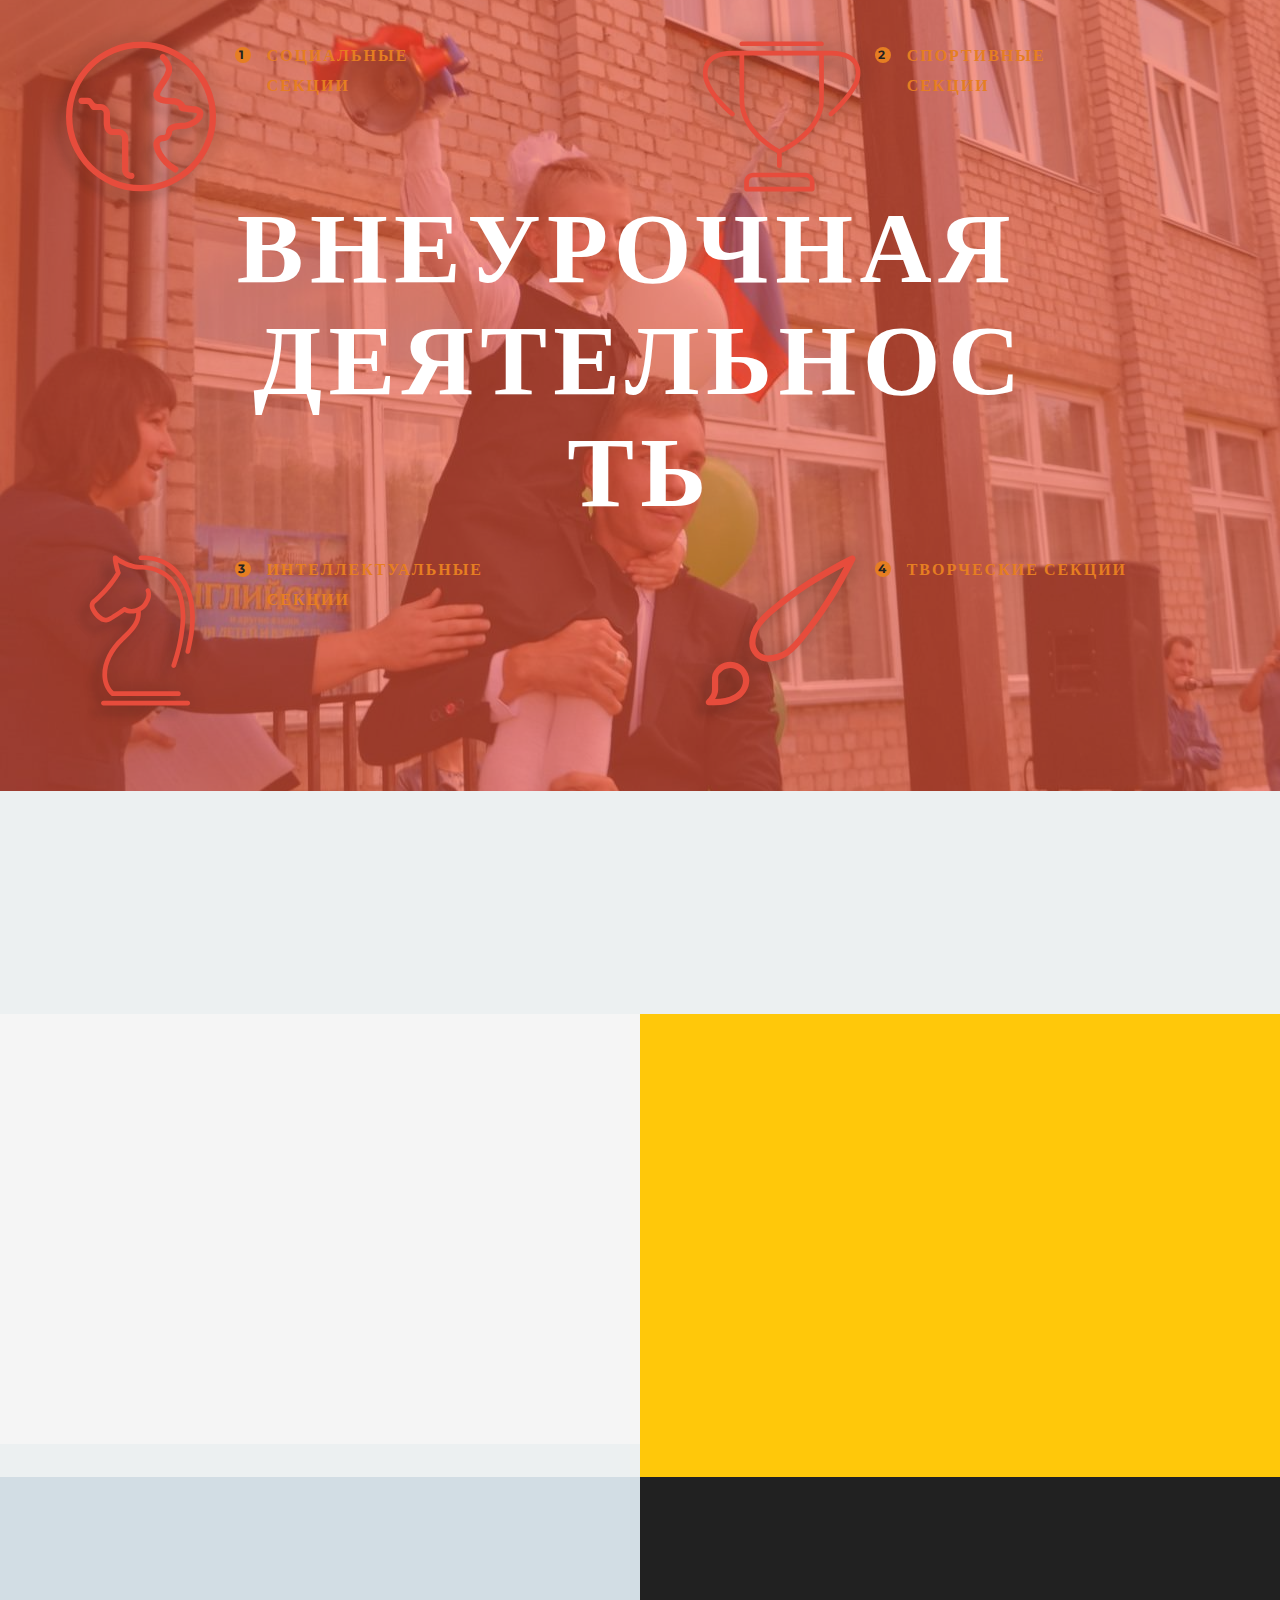
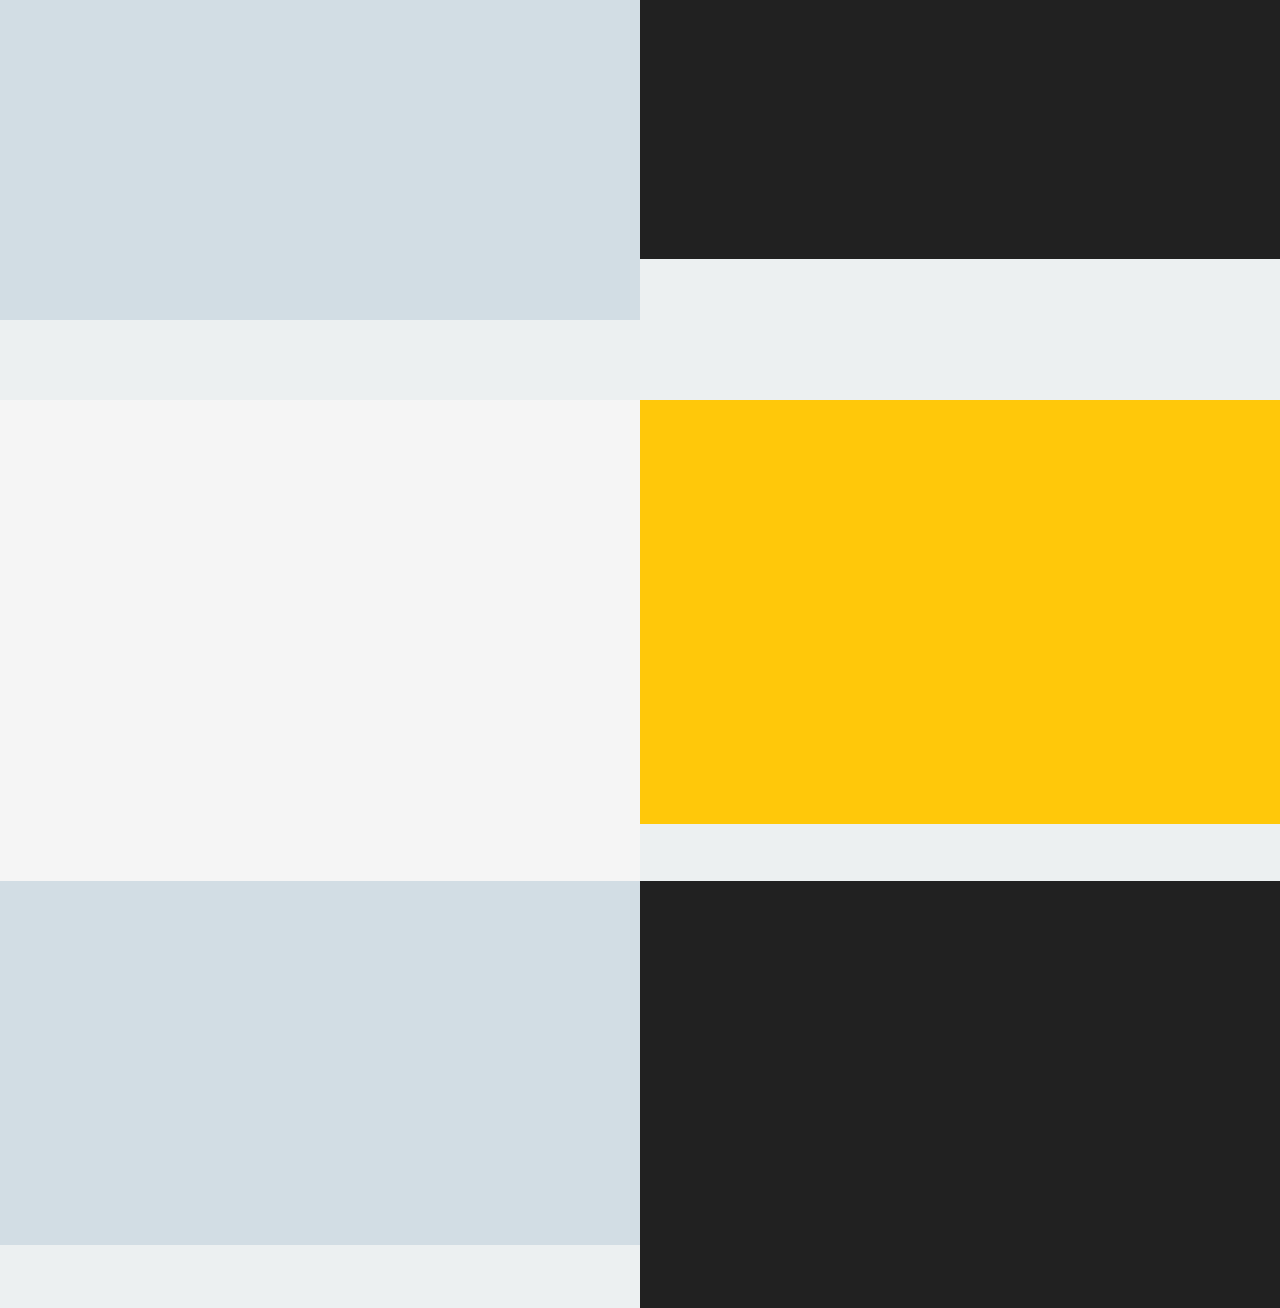
<file: index.html>
<!DOCTYPE html>
<html >
<head>
  <!-- Site made with Mobirise Website Builder v4.6.5, https://mobirise.com -->
  <meta charset="UTF-8">
  <meta http-equiv="X-UA-Compatible" content="IE=edge">
  <meta name="generator" content="Mobirise v4.6.5, mobirise.com">
  <meta name="viewport" content="width=device-width, initial-scale=1, minimum-scale=1">
  <link rel="shortcut icon" href="assets/images/logo.png" type="image/x-icon">
  <meta name="description" content="">
  <title>Home</title>
  <link rel="stylesheet" href="assets/web/assets/mobirise-icons/mobirise-icons.css">
  <link rel="stylesheet" href="https://fonts.googleapis.com/css?family=Montserrat:400,700">
  <link rel="stylesheet" href="https://fonts.googleapis.com/css?family=Open+Sans:400,400i,700,700i">
  <link rel="stylesheet" href="assets/bootstrap-material-design-font/css/material.css">
  <link rel="stylesheet" href="assets/et-line-font-plugin/style.css">
  <link rel="stylesheet" href="https://fonts.googleapis.com/css?family=Arvo:400,400i,700,700i">
  <link rel="stylesheet" href="assets/tether/tether.min.css">
  <link rel="stylesheet" href="assets/bootstrap/css/bootstrap.min.css">
  <link rel="stylesheet" href="assets/socicon/css/socicon.min.css">
  <link rel="stylesheet" href="assets/colorm-icons/style.css">
  <link rel="stylesheet" href="assets/animate.css/animate.min.css">
  <link rel="stylesheet" href="assets/theme/css/style.css">
  <link rel="stylesheet" href="assets/mobirise/css/mbr-additional.css" type="text/css">
  
  
  
</head>
<body>
  <section class="mbr-section mbr-section-hero features16" id="features16-8" data-rv-view="24" style="background-image: url(assets/images/-1280x853.jpg); padding-top: 40px; padding-bottom: 80px;">

    <div class="mbr-overlay" style="opacity: 0.6; background-color: rgb(249, 89, 58);"></div>

    <div class="mbr-table-cell">

        <div class="container-fluid">
            <div class="row">

                <div class="mbr-cards-col col-xs-12 col-lg-5">
                    <div class="container">
                        <div class="card cart-block">

                            <div class="col-xs-6 padding-left-0 padding-right-0">                                
                                <div class="card-img iconbox"><a href="page1.html" class="mbri-globe mbr-iconfont mbr-iconfont-features16" style="color: rgb(231, 76, 60); text-shadow: rgba(0, 0, 0, 0.298039) 0px 0px 20px, rgba(0, 0, 0, 0.0980392) -10px 10px 7px;"></a></div>
                            </div>
                            <div class="col-xs-6 padding-left-0 padding-right-0">
                                <div class="text-xs-left">
                                    <h5 class="mbr-section-subtitle lead"><font color="#e67e22"><strong>социальные</strong></font><br><font color="#e67e22"><strong>секции</strong></font></h5>
                                    <p class="mbr-section-text lead"></p>
                                </div>
                            </div>
                            
                        </div>
                    </div>
                </div>
                <div class="mbr-cards-col col-xs-12 col-lg-5 col-lg-offset-1">
                    <div class="container">
                        <div class="card cart-block">
                        
                            <div class="col-xs-6 padding-left-0 padding-right-0">                                
                                <div class="card-img iconbox"><a href="page2.html" class="etl-icon icon-trophy mbr-iconfont mbr-iconfont-features16" style="color: rgb(231, 76, 60); text-shadow: rgba(0, 0, 0, 0.298039) 0px 0px 20px, rgba(0, 0, 0, 0.0980392) -10px 10px 7px;"></a></div>
                            </div>
                            <div class="col-xs-6 padding-left-0 padding-right-0">
                                <div class="text-xs-left">
                                    <h5 class="mbr-section-subtitle lead"><font color="#e67e22"><strong>спортивные</strong></font><br><font color="#e67e22"><strong>секции</strong></font></h5>
                                    <p class="mbr-section-text lead"></p>
                                </div>
                            </div>
                            
                        </div>
                  </div>
                </div>

                <div class="col-xs-12 col-lg-8 col-lg-offset-2 text-xs-center">

                    <h1 class="mbr-section-title display-1">внеурочная&nbsp;<br>деятельность</h1>

                </div>

                <div class="mbr-cards-col col-xs-12 col-lg-5">
                    <div class="container">
                        <div class="card cart-block">
                        
                            <div class="col-xs-6 padding-left-0 padding-right-0">                                
                                <div class="card-img iconbox"><a href="page3.html" class="etl-icon icon-strategy mbr-iconfont mbr-iconfont-features16" style="color: rgb(231, 76, 60); text-shadow: rgba(0, 0, 0, 0.298039) 0px 0px 20px, rgba(0, 0, 0, 0.0980392) -10px 10px 7px;"></a></div>
                            </div>
                            <div class="col-xs-6 padding-left-0 padding-right-0">
                                <div class="text-xs-left">
                                    <h5 class="mbr-section-subtitle lead"><strong>интеллектуальные</strong><br><strong>секции</strong></h5>
                                    <p class="mbr-section-text lead"></p>
                                </div>
                            </div>
                            
                        </div>
                    </div>
                </div>
                <div class="mbr-cards-col col-xs-12 col-lg-5 col-lg-offset-1">
                    <div class="container">
                        <div class="card cart-block">
                        
                            <div class="col-xs-6 padding-left-0 padding-right-0">                                
                                <div class="card-img iconbox"><a href="page4.html" class="mbri-change-style mbr-iconfont mbr-iconfont-features16" style="color: rgb(231, 76, 60); text-shadow: rgba(0, 0, 0, 0.298039) 0px 0px 20px, rgba(0, 0, 0, 0.0980392) -10px 10px 7px;"></a></div>
                            </div>
                            <div class="col-xs-6 padding-left-0 padding-right-0">
                                <div class="text-xs-left">
                                    <h5 class="mbr-section-subtitle lead"><strong>творческие секции</strong></h5>
                                    <p class="mbr-section-text lead"><br><br></p>
                                </div>
                            </div>
                            
                        </div>
                    </div>
                </div>
                
            </div>

        </div>
    </div>

</section>

<section class="mbr-section mbr-team team1" id="team1-a" data-rv-view="27" style="background-color: rgb(236, 240, 241); padding-top: 80px; padding-bottom: 0px;">

    

      <div class="container-fluid">
          <div class="row">
              <div class="col-xs-12 text-xs-center">
                  <h1 class="mbr-section-title main-title">Учителя<br>внеурочной деятельности</h1>
                  <h3 class="mbr-section-subtitle"></h3>
              </div>
          </div>
      </div>

    <div class="mbr-section mbr-section-nopadding">
      <div class="row">
        <div class="col-md-6 item1" style="background-color: rgb(245, 245, 245);">
          <div class="col-md-6">
            <div class="person-photo"><img src="assets/images/e5be1fad-1fef-4a1e-8874-b53f5bee3044-447x600.jpg" class="features-img"></div>
          </div>
          <div class="col-md-6 content">
            <h5 class="title1">Стежкина Ольга Александровна<br><br></h5>
            <h6 class="subtitle1"></h6>  
            <p class="mbr-section-text text1"></p>
          </div>
        </div>
        <div class="col-md-6 item2" style="background-color: rgb(255, 200, 10);">
          <div class="col-md-6">
            <div class="person-photo"><img src="assets/images/fa6e4e80-0727-418c-8f6a-9e8dc78e92e8-415x600.jpg" class="features-img"></div>
          </div>
          <div class="col-md-6 content">
            <h5 class="title2">Тинькова Елена Николаевна</h5>
            <h6 class="subtitle2"></h6>  
           <p class="mbr-section-text text2"></p>
          </div>
        </div>
      </div>
      <div class="row">
        <div class="col-md-6 item3" style="background-color: rgb(210, 221, 228);">
          <div class="col-md-6 content">
            <h5 class="title3">Притчина Надежда Владимировна</h5>
            <h6 class="subtitle3"></h6>  
          <p class="mbr-section-text text3"></p>
          </div>
          <div class="col-md-6">
            <div class="person-photo"><img src="assets/images/fc61c1a9-de85-4cfa-9988-37752aee65d2-433x600.jpg" class="features-img"></div>
          </div>
        </div>
        <div class="col-md-6 item4" style="background-color: rgb(33, 33, 33);">
          <div class="col-md-6 content">
            <h5 class="title4">Лубенченко Татьяна Юрьевна<br><br></h5>
            <h6 class="subtitle4"></h6>  
          <p class="mbr-section-text text4"></p>
          </div>
          <div class="col-md-6">
            <div class="person-photo"><img src="assets/images/e10f8384-77db-43e1-b957-ffd3f8c6ead2-289x345.jpg" class="features-img"></div>
          </div>
        </div>
      </div>
    </div>

</section>

<section class="mbr-section mbr-team team1" id="team1-r" data-rv-view="30" style="background-color: rgb(236, 240, 241); padding-top: 80px; padding-bottom: 0px;">

    

      

    <div class="mbr-section mbr-section-nopadding">
      <div class="row">
        <div class="col-md-6 item1" style="background-color: rgb(245, 245, 245);">
          <div class="col-md-6">
            <div class="person-photo"><img src="assets/images/281d92b8-4173-4105-a4ff-53cc43482955-399x600.jpg" class="features-img"></div>
          </div>
          <div class="col-md-6 content">
            <h5 class="title1">Братищева Лариса Александровна</h5>
            <h6 class="subtitle1"></h6>  
            <p class="mbr-section-text text1"></p>
          </div>
        </div>
        <div class="col-md-6 item2" style="background-color: rgb(255, 200, 10);">
          <div class="col-md-6">
            <div class="person-photo"><img src="assets/images/5c07d057-ce10-48c1-b686-186f9de5301e-453x600.jpg" class="features-img"></div>
          </div>
          <div class="col-md-6 content">
            <h5 class="title2">Кочетова Ксения Андреевна</h5>
            <h6 class="subtitle2"></h6>  
           <p class="mbr-section-text text2"></p>
          </div>
        </div>
      </div>
      <div class="row">
        <div class="col-md-6 item3" style="background-color: rgb(210, 221, 228);">
          <div class="col-md-6 content">
            <h5 class="title3">Мишина Светлана Анатольевна</h5>
            <h6 class="subtitle3"></h6>  
          <p class="mbr-section-text text3"></p>
          </div>
          <div class="col-md-6">
            <div class="person-photo"><img src="assets/images/d9fbeb19-6820-4163-b243-01db85a9e248-491x558.jpg" class="features-img"></div>
          </div>
        </div>
        <div class="col-md-6 item4" style="background-color: rgb(33, 33, 33);">
          <div class="col-md-6 content">
            <h5 class="title4">Таёкин Павел Вячеславович</h5>
            <h6 class="subtitle4"></h6>  
          <p class="mbr-section-text text4"></p>
          </div>
          <div class="col-md-6">
            <div class="person-photo"><img src="assets/images/5931a457-818d-4f99-ba76-631def57f39e-450x600.jpg" class="features-img"></div>
          </div>
        </div>
      </div>
    </div>

</section>


  <script src="assets/web/assets/jquery/jquery.min.js"></script>
  <script src="assets/tether/tether.min.js"></script>
  <script src="assets/bootstrap/js/bootstrap.min.js"></script>
  <script src="assets/viewport-checker/jquery.viewportchecker.js"></script>
  <script src="assets/smooth-scroll/smooth-scroll.js"></script>
  <script src="assets/theme/js/script.js"></script>
  
  
  <input name="animation" type="hidden">
  </body>
</html>
</file>
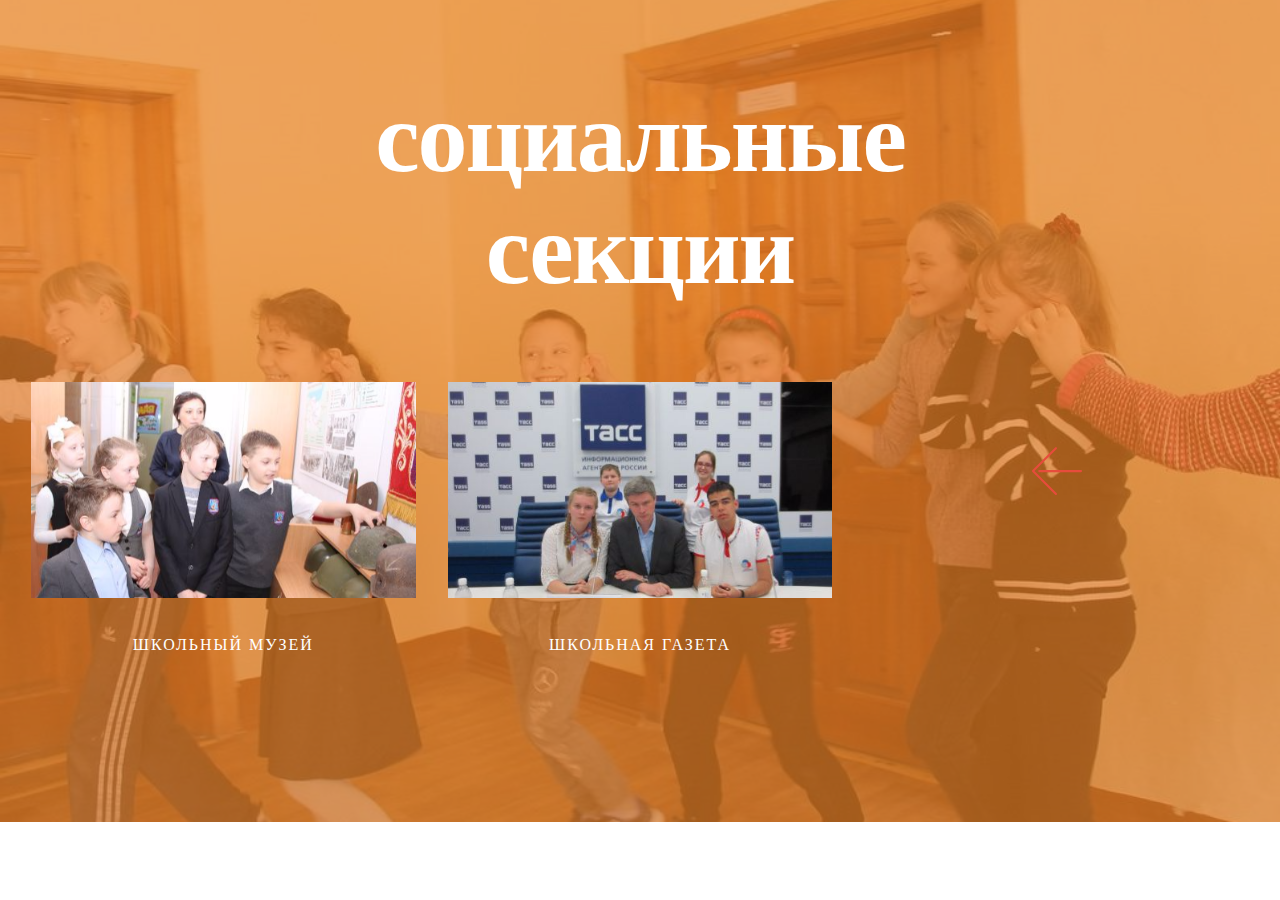
<file: page1.html>
<!DOCTYPE html>
<html >
<head>
  <!-- Site made with Mobirise Website Builder v4.6.5, https://mobirise.com -->
  <meta charset="UTF-8">
  <meta http-equiv="X-UA-Compatible" content="IE=edge">
  <meta name="generator" content="Mobirise v4.6.5, mobirise.com">
  <meta name="viewport" content="width=device-width, initial-scale=1, minimum-scale=1">
  <link rel="shortcut icon" href="assets/images/logo.png" type="image/x-icon">
  <meta name="description" content="">
  <title>социальные</title>
  <link rel="stylesheet" href="assets/web/assets/mobirise-icons/mobirise-icons.css">
  <link rel="stylesheet" href="https://fonts.googleapis.com/css?family=Montserrat:400,700">
  <link rel="stylesheet" href="https://fonts.googleapis.com/css?family=Open+Sans:400,400i,700,700i">
  <link rel="stylesheet" href="assets/bootstrap-material-design-font/css/material.css">
  <link rel="stylesheet" href="assets/et-line-font-plugin/style.css">
  <link rel="stylesheet" href="https://fonts.googleapis.com/css?family=Arvo:400,400i,700,700i">
  <link rel="stylesheet" href="assets/tether/tether.min.css">
  <link rel="stylesheet" href="assets/bootstrap/css/bootstrap.min.css">
  <link rel="stylesheet" href="assets/socicon/css/socicon.min.css">
  <link rel="stylesheet" href="assets/colorm-icons/style.css">
  <link rel="stylesheet" href="assets/animate.css/animate.min.css">
  <link rel="stylesheet" href="assets/theme/css/style.css">
  <link rel="stylesheet" href="assets/mobirise/css/mbr-additional.css" type="text/css">
  
  
  
</head>
<body>
  <section class="mbr-section mbr-section-hero features1 features4" id="features1-q" data-rv-view="21" style="background-image: url(assets/images/-1024x683.jpg); padding-top: 80px; padding-bottom: 80px;">

    <div class="mbr-overlay" style="opacity: 0.7; background-color: rgb(230, 126, 34);"></div>

    <div class="mbr-table-cell">

        <div class="container-fluid">
            <div class="row">
                <div class="col-xs-12 col-lg-8 col-lg-offset-2 text-xs-center">

                    <h1 class="mbr-section-title display-1">социальные<br>секции</h1>

                </div>
            </div>

            <div class="mbr-cards-row row">
                <div class="mbr-cards-col col-xs-12 col-lg-4">
                    <div class="container">
                        <div class="card cart-block">
                            <div class="card-img iconbox"><img src="assets/images/-600x399.jpg" class="features-img"></div>
                            <div class="card-block text-xs-center">
                                <h5 class="mbr-section-subtitle lead">школьный музей</h5>
                                <p class="mbr-section-text lead"></p>


                                
                            </div>
                        </div>
                    </div>
                </div>
                <div class="mbr-cards-col col-xs-12 col-lg-4">
                    <div class="container">
                        <div class="card cart-block">
                            <div class="card-img iconbox"><img src="assets/images/-600x450.jpg" class="features-img"></div>
                            <div class="card-block text-xs-center">
                                <h5 class="mbr-section-subtitle lead">школьная газета</h5>
                                <p class="mbr-section-text lead"></p>


                                
                            </div>
                        </div>
                  </div>
                </div>
                <div class="mbr-cards-col col-xs-12 col-lg-4">
                    <div class="container">
                        <div class="card cart-block">
                            <div class="card-img iconbox"><a href="index.html" class="mbri-left mbr-iconfont mbr-iconfont-features4" style="color: rgb(231, 76, 60);"></a></div>
                            <div class="card-block text-xs-center">
                                <h5 class="mbr-section-subtitle lead"></h5>
                                <p class="mbr-section-text lead"></p>


                                
                            </div>
                        </div>
                    </div>
                </div>
                
                
                
            </div>

        </div>
    </div>

</section>


  <script src="assets/web/assets/jquery/jquery.min.js"></script>
  <script src="assets/tether/tether.min.js"></script>
  <script src="assets/bootstrap/js/bootstrap.min.js"></script>
  <script src="assets/viewport-checker/jquery.viewportchecker.js"></script>
  <script src="assets/smooth-scroll/smooth-scroll.js"></script>
  <script src="assets/theme/js/script.js"></script>
  
  
  <input name="animation" type="hidden">
  </body>
</html>
</file>
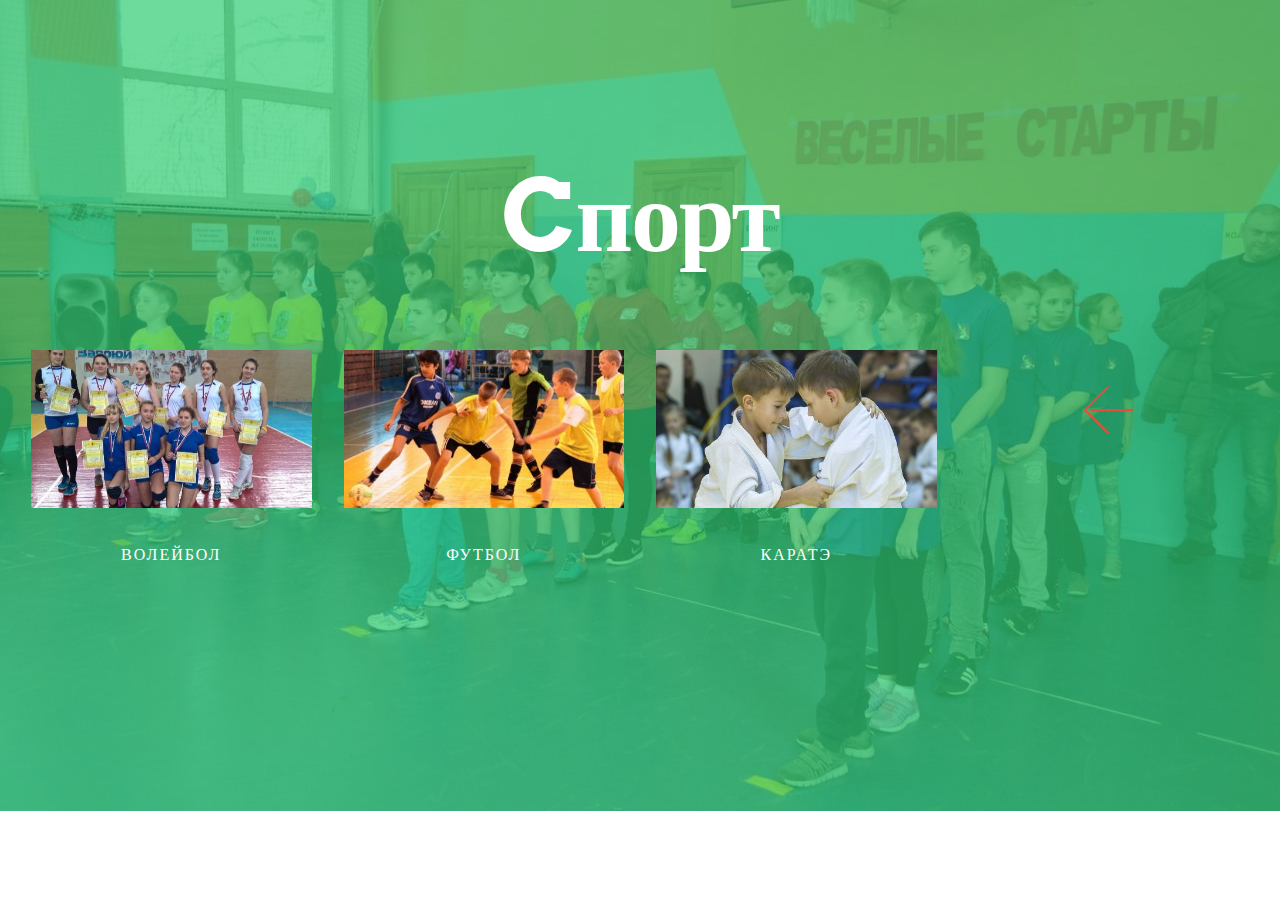
<file: page2.html>
<!DOCTYPE html>
<html >
<head>
  <!-- Site made with Mobirise Website Builder v4.6.5, https://mobirise.com -->
  <meta charset="UTF-8">
  <meta http-equiv="X-UA-Compatible" content="IE=edge">
  <meta name="generator" content="Mobirise v4.6.5, mobirise.com">
  <meta name="viewport" content="width=device-width, initial-scale=1, minimum-scale=1">
  <link rel="shortcut icon" href="assets/images/logo.png" type="image/x-icon">
  <meta name="description" content="">
  <title>спортивные</title>
  <link rel="stylesheet" href="assets/web/assets/mobirise-icons/mobirise-icons.css">
  <link rel="stylesheet" href="https://fonts.googleapis.com/css?family=Montserrat:400,700">
  <link rel="stylesheet" href="https://fonts.googleapis.com/css?family=Open+Sans:400,400i,700,700i">
  <link rel="stylesheet" href="assets/bootstrap-material-design-font/css/material.css">
  <link rel="stylesheet" href="assets/et-line-font-plugin/style.css">
  <link rel="stylesheet" href="https://fonts.googleapis.com/css?family=Arvo:400,400i,700,700i">
  <link rel="stylesheet" href="assets/tether/tether.min.css">
  <link rel="stylesheet" href="assets/bootstrap/css/bootstrap.min.css">
  <link rel="stylesheet" href="assets/socicon/css/socicon.min.css">
  <link rel="stylesheet" href="assets/colorm-icons/style.css">
  <link rel="stylesheet" href="assets/animate.css/animate.min.css">
  <link rel="stylesheet" href="assets/theme/css/style.css">
  <link rel="stylesheet" href="assets/mobirise/css/mbr-additional.css" type="text/css">
  
  
  
</head>
<body>
  <section class="mbr-section mbr-section-hero features1 features4" id="features1-n" data-rv-view="18" style="background-image: url(assets/images/-1280x85325.jpg); padding-top: 160px; padding-bottom: 160px;">

    <div class="mbr-overlay" style="opacity: 0.7; background-color: rgb(46, 204, 113);"></div>

    <div class="mbr-table-cell">

        <div class="container-fluid">
            <div class="row">
                <div class="col-xs-12 col-lg-8 col-lg-offset-2 text-xs-center">

                    <h1 class="mbr-section-title display-1">Cпорт</h1>

                </div>
            </div>

            <div class="mbr-cards-row row">
                <div class="mbr-cards-col col-xs-12 col-lg-3">
                    <div class="container">
                        <div class="card cart-block">
                            <div class="card-img iconbox"><img src="assets/images/-600x337.jpg" class="features-img"></div>
                            <div class="card-block text-xs-center">
                                <h5 class="mbr-section-subtitle lead">волейбол</h5>
                                <p class="mbr-section-text lead"></p>


                                
                            </div>
                        </div>
                    </div>
                </div>
                <div class="mbr-cards-col col-xs-12 col-lg-3">
                    <div class="container">
                        <div class="card cart-block">
                            <div class="card-img iconbox"><img src="assets/images/-600x39924.jpg" class="features-img"></div>
                            <div class="card-block text-xs-center">
                                <h5 class="mbr-section-subtitle lead">футбол</h5>
                                <p class="mbr-section-text lead"></p>


                                
                            </div>
                        </div>
                  </div>
                </div>
                <div class="mbr-cards-col col-xs-12 col-lg-3">
                    <div class="container">
                        <div class="card cart-block">
                            <div class="card-img iconbox"><img src="assets/images/-600x412.jpg" class="features-img"></div>
                            <div class="card-block text-xs-center">
                                <h5 class="mbr-section-subtitle lead">каратэ</h5>
                                <p class="mbr-section-text lead"></p>


                                
                            </div>
                        </div>
                    </div>
                </div>
                <div class="mbr-cards-col col-xs-12 col-lg-3">
                    <div class="container">
                        <div class="card cart-block">
                            <div class="card-img iconbox"><a href="index.html" class="mbri-left mbr-iconfont mbr-iconfont-features4" style="color: rgb(231, 76, 60);"></a></div>
                            <div class="card-block text-xs-center">
                                <h5 class="mbr-section-subtitle lead"></h5>
                                <p class="mbr-section-text lead"></p>


                                
                            </div>
                        </div>
                    </div>
                </div>
                
                
            </div>

        </div>
    </div>

</section>


  <script src="assets/web/assets/jquery/jquery.min.js"></script>
  <script src="assets/tether/tether.min.js"></script>
  <script src="assets/bootstrap/js/bootstrap.min.js"></script>
  <script src="assets/viewport-checker/jquery.viewportchecker.js"></script>
  <script src="assets/smooth-scroll/smooth-scroll.js"></script>
  <script src="assets/theme/js/script.js"></script>
  
  
  <input name="animation" type="hidden">
  </body>
</html>
</file>
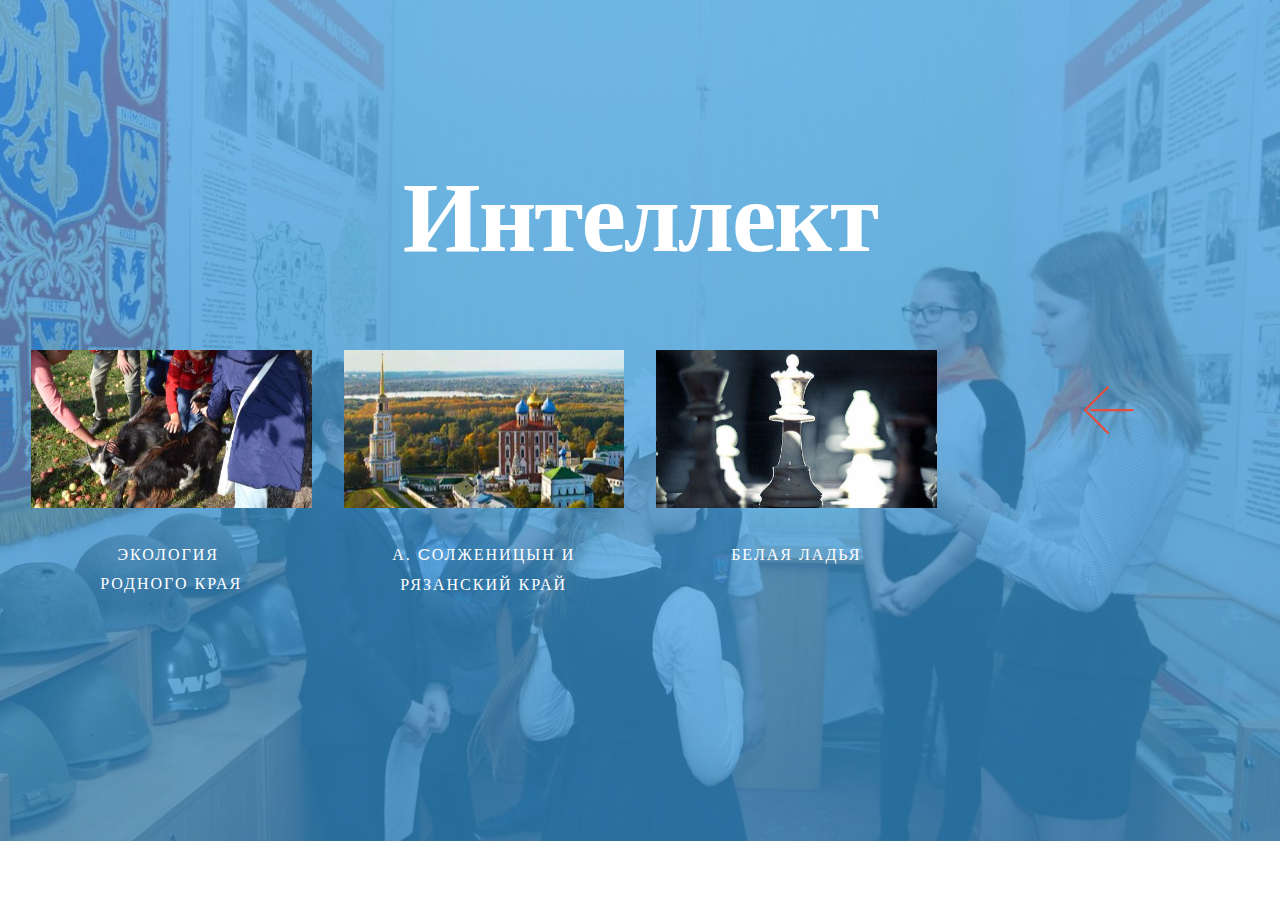
<file: page3.html>
<!DOCTYPE html>
<html >
<head>
  <!-- Site made with Mobirise Website Builder v4.6.5, https://mobirise.com -->
  <meta charset="UTF-8">
  <meta http-equiv="X-UA-Compatible" content="IE=edge">
  <meta name="generator" content="Mobirise v4.6.5, mobirise.com">
  <meta name="viewport" content="width=device-width, initial-scale=1, minimum-scale=1">
  <link rel="shortcut icon" href="assets/images/logo.png" type="image/x-icon">
  <meta name="description" content="">
  <title>интелектуальные</title>
  <link rel="stylesheet" href="assets/web/assets/mobirise-icons/mobirise-icons.css">
  <link rel="stylesheet" href="https://fonts.googleapis.com/css?family=Montserrat:400,700">
  <link rel="stylesheet" href="https://fonts.googleapis.com/css?family=Open+Sans:400,400i,700,700i">
  <link rel="stylesheet" href="assets/bootstrap-material-design-font/css/material.css">
  <link rel="stylesheet" href="assets/et-line-font-plugin/style.css">
  <link rel="stylesheet" href="https://fonts.googleapis.com/css?family=Arvo:400,400i,700,700i">
  <link rel="stylesheet" href="assets/tether/tether.min.css">
  <link rel="stylesheet" href="assets/bootstrap/css/bootstrap.min.css">
  <link rel="stylesheet" href="assets/socicon/css/socicon.min.css">
  <link rel="stylesheet" href="assets/colorm-icons/style.css">
  <link rel="stylesheet" href="assets/animate.css/animate.min.css">
  <link rel="stylesheet" href="assets/theme/css/style.css">
  <link rel="stylesheet" href="assets/mobirise/css/mbr-additional.css" type="text/css">
  
  
  
</head>
<body>
  <section class="mbr-section mbr-section-hero features1 features4" id="features1-l" data-rv-view="15" style="background-image: url(assets/images/-1280x85327.jpg); padding-top: 160px; padding-bottom: 160px;">

    <div class="mbr-overlay" style="opacity: 0.7; background-color: rgb(52, 152, 219);"></div>

    <div class="mbr-table-cell">

        <div class="container-fluid">
            <div class="row">
                <div class="col-xs-12 col-lg-8 col-lg-offset-2 text-xs-center">

                    <h1 class="mbr-section-title display-1">Интеллект</h1>

                </div>
            </div>

            <div class="mbr-cards-row row">
                <div class="mbr-cards-col col-xs-12 col-lg-3">
                    <div class="container">
                        <div class="card cart-block">
                            <div class="card-img iconbox"><img src="assets/images/-600x39926.jpg" class="features-img"></div>
                            <div class="card-block text-xs-center">
                                <h5 class="mbr-section-subtitle lead">экология&nbsp;<br>родного края</h5>
                                <p class="mbr-section-text lead"></p>


                                
                            </div>
                        </div>
                    </div>
                </div>
                <div class="mbr-cards-col col-xs-12 col-lg-3">
                    <div class="container">
                        <div class="card cart-block">
                            <div class="card-img iconbox"><img src="assets/images/-600x257.jpg" class="features-img"></div>
                            <div class="card-block text-xs-center">
                                <h5 class="mbr-section-subtitle lead">А. Cолженицын и рязанский край</h5>
                                <p class="mbr-section-text lead"></p>


                                
                            </div>
                        </div>
                  </div>
                </div>
                <div class="mbr-cards-col col-xs-12 col-lg-3">
                    <div class="container">
                        <div class="card cart-block">
                            <div class="card-img iconbox"><img src="assets/images/-600x340.jpg" class="features-img"></div>
                            <div class="card-block text-xs-center">
                                <h5 class="mbr-section-subtitle lead">Белая Ладья</h5>
                                <p class="mbr-section-text lead"></p>


                                
                            </div>
                        </div>
                    </div>
                </div>
                <div class="mbr-cards-col col-xs-12 col-lg-3">
                    <div class="container">
                        <div class="card cart-block">
                            <div class="card-img iconbox"><a href="index.html" class="mbri-left mbr-iconfont mbr-iconfont-features4" style="color: rgb(231, 76, 60);"></a></div>
                            <div class="card-block text-xs-center">
                                <h5 class="mbr-section-subtitle lead"></h5>
                                <p class="mbr-section-text lead"></p>


                                
                            </div>
                        </div>
                    </div>
                </div>
                
                
            </div>

        </div>
    </div>

</section>


  <script src="assets/web/assets/jquery/jquery.min.js"></script>
  <script src="assets/tether/tether.min.js"></script>
  <script src="assets/bootstrap/js/bootstrap.min.js"></script>
  <script src="assets/viewport-checker/jquery.viewportchecker.js"></script>
  <script src="assets/smooth-scroll/smooth-scroll.js"></script>
  <script src="assets/theme/js/script.js"></script>
  
  
  <input name="animation" type="hidden">
  </body>
</html>
</file>
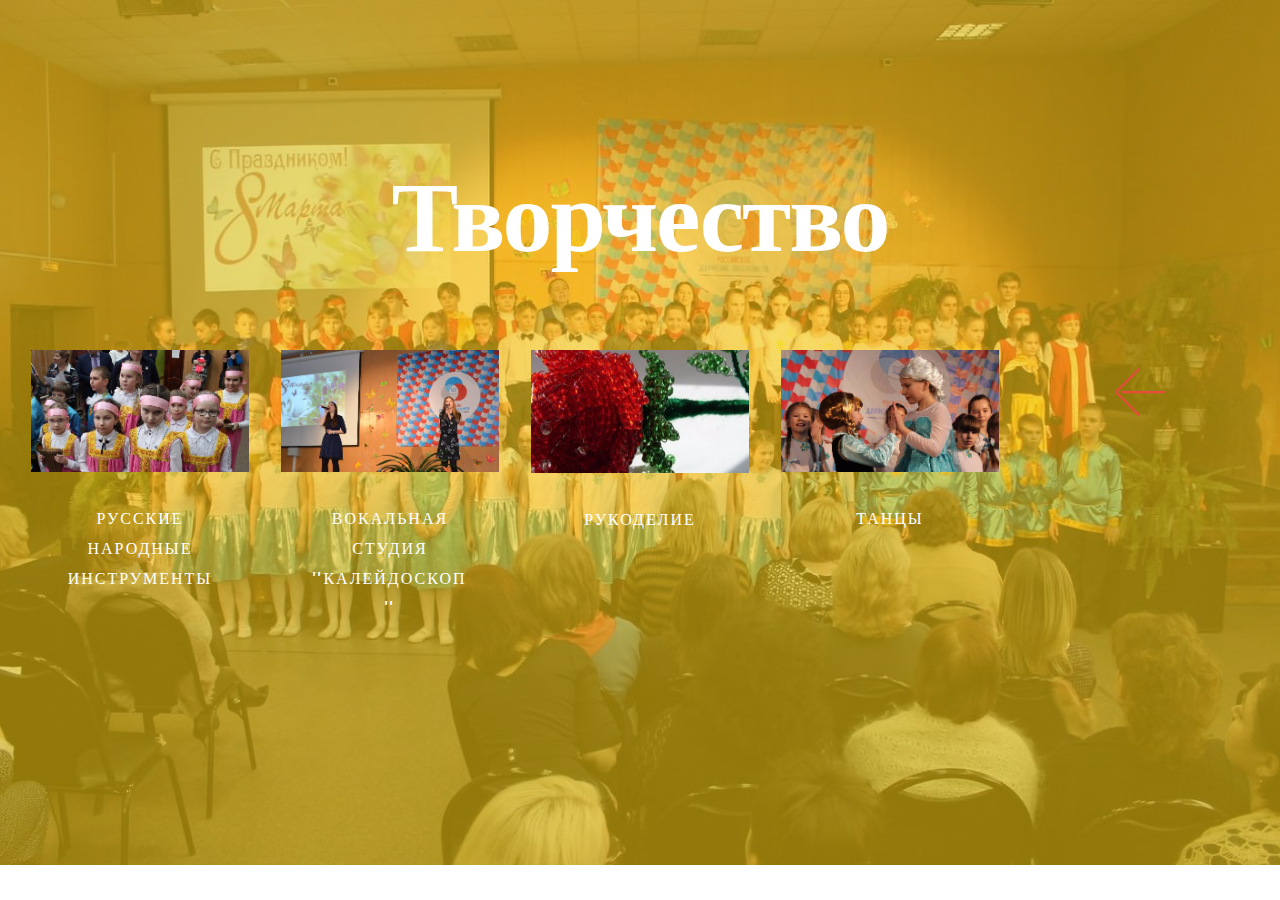
<file: page4.html>
<!DOCTYPE html>
<html >
<head>
  <!-- Site made with Mobirise Website Builder v4.6.5, https://mobirise.com -->
  <meta charset="UTF-8">
  <meta http-equiv="X-UA-Compatible" content="IE=edge">
  <meta name="generator" content="Mobirise v4.6.5, mobirise.com">
  <meta name="viewport" content="width=device-width, initial-scale=1, minimum-scale=1">
  <link rel="shortcut icon" href="assets/images/logo.png" type="image/x-icon">
  <meta name="description" content="">
  <title>творческие</title>
  <link rel="stylesheet" href="assets/web/assets/mobirise-icons/mobirise-icons.css">
  <link rel="stylesheet" href="https://fonts.googleapis.com/css?family=Montserrat:400,700">
  <link rel="stylesheet" href="https://fonts.googleapis.com/css?family=Open+Sans:400,400i,700,700i">
  <link rel="stylesheet" href="assets/bootstrap-material-design-font/css/material.css">
  <link rel="stylesheet" href="assets/et-line-font-plugin/style.css">
  <link rel="stylesheet" href="https://fonts.googleapis.com/css?family=Arvo:400,400i,700,700i">
  <link rel="stylesheet" href="assets/tether/tether.min.css">
  <link rel="stylesheet" href="assets/bootstrap/css/bootstrap.min.css">
  <link rel="stylesheet" href="assets/socicon/css/socicon.min.css">
  <link rel="stylesheet" href="assets/colorm-icons/style.css">
  <link rel="stylesheet" href="assets/animate.css/animate.min.css">
  <link rel="stylesheet" href="assets/theme/css/style.css">
  <link rel="stylesheet" href="assets/mobirise/css/mbr-additional.css" type="text/css">
  
  
  
</head>
<body>
  <section class="mbr-section mbr-section-hero features1 features4" id="features1-k" data-rv-view="9" style="background-image: url(assets/images/-1280x85329.jpg); padding-top: 160px; padding-bottom: 160px;">

    <div class="mbr-overlay" style="opacity: 0.6; background-color: rgb(241, 196, 15);"></div>

    <div class="mbr-table-cell">

        <div class="container-fluid">
            <div class="row">
                <div class="col-xs-12 col-lg-8 col-lg-offset-2 text-xs-center">

                    <h1 class="mbr-section-title display-1">Творчество</h1>

                </div>
            </div>

            <div class="mbr-cards-row row">
                <div class="mbr-cards-col col-xs-12 col-lg-2">
                    <div class="container">
                        <div class="card cart-block">
                            <div class="card-img iconbox"><img src="assets/images/-600x400.jpg" class="features-img"></div>
                            <div class="card-block text-xs-center">
                                <h5 class="mbr-section-subtitle lead">русские народные<br>инструменты</h5>
                                <p class="mbr-section-text lead"></p>


                                
                            </div>
                        </div>
                    </div>
                </div>
                <div class="mbr-cards-col col-xs-12 col-lg-2">
                    <div class="container">
                        <div class="card cart-block">
                            <div class="card-img iconbox"><img src="assets/images/-600x40028.jpg" class="features-img"></div>
                            <div class="card-block text-xs-center">
                                <h5 class="mbr-section-subtitle lead">вокальная студия<br>''Калейдоскоп''</h5>
                                <p class="mbr-section-text lead"></p>


                                
                            </div>
                        </div>
                  </div>
                </div>
                <div class="mbr-cards-col col-xs-12 col-lg-2">
                    <div class="container">
                        <div class="card cart-block">
                            <div class="card-img iconbox"><img src="assets/images/-600x373.jpg" class="features-img"></div>
                            <div class="card-block text-xs-center">
                                <h5 class="mbr-section-subtitle lead">рукоделие</h5>
                                <p class="mbr-section-text lead"></p>


                                
                            </div>
                        </div>
                    </div>
                </div>
                <div class="mbr-cards-col col-xs-12 col-lg-2">
                    <div class="container">
                        <div class="card cart-block">
                            <div class="card-img iconbox"><img src="assets/images/-4-600x400.jpg" class="features-img"></div>
                            <div class="card-block text-xs-center">
                                <h5 class="mbr-section-subtitle lead">танцы</h5>
                                <p class="mbr-section-text lead"></p>


                                
                            </div>
                        </div>
                    </div>
                </div>
                <div class="mbr-cards-col col-xs-12 col-lg-2">
                    <div class="container">
                        <div class="card cart-block">
                            <div class="card-img iconbox"><a href="index.html" class="mbri-left mbr-iconfont mbr-iconfont-features4" style="color: rgb(231, 76, 60);"></a></div>
                            <div class="card-block text-xs-center">
                                <h5 class="mbr-section-subtitle lead"></h5>
                                <p class="mbr-section-text lead"></p>


                                
                            </div>
                        </div>
                    </div>
                </div>
                
            </div>

        </div>
    </div>

</section>


  <script src="assets/web/assets/jquery/jquery.min.js"></script>
  <script src="assets/tether/tether.min.js"></script>
  <script src="assets/bootstrap/js/bootstrap.min.js"></script>
  <script src="assets/viewport-checker/jquery.viewportchecker.js"></script>
  <script src="assets/smooth-scroll/smooth-scroll.js"></script>
  <script src="assets/theme/js/script.js"></script>
  
  
  <input name="animation" type="hidden">
  </body>
</html>
</file>
<file: assets/web/assets/mobirise-icons/mobirise-icons.css>
@font-face {
  font-family: 'MobiriseIcons';
  src:  url('mobirise-icons.eot?spat4u');
  src:  url('mobirise-icons.eot?spat4u#iefix') format('embedded-opentype'),
    url('mobirise-icons.ttf?spat4u') format('truetype'),
    url('mobirise-icons.woff?spat4u') format('woff'),
    url('mobirise-icons.svg?spat4u#MobiriseIcons') format('svg');
  font-weight: normal;
  font-style: normal;
}

[class^="mbri-"], [class*=" mbri-"] {
  /* use !important to prevent issues with browser extensions that change fonts */
  font-family: MobiriseIcons !important;
  speak: none;
  font-style: normal;
  font-weight: normal;
  font-variant: normal;
  text-transform: none;
  line-height: 1;

  /* Better Font Rendering =========== */
  -webkit-font-smoothing: antialiased;
  -moz-osx-font-smoothing: grayscale;
}

.mbri-add-submenu:before {
  content: "\e900";
}
.mbri-alert:before {
  content: "\e901";
}
.mbri-align-center:before {
  content: "\e902";
}
.mbri-align-justify:before {
  content: "\e903";
}
.mbri-align-left:before {
  content: "\e904";
}
.mbri-align-right:before {
  content: "\e905";
}
.mbri-android:before {
  content: "\e906";
}
.mbri-apple:before {
  content: "\e907";
}
.mbri-arrow-down:before {
  content: "\e908";
}
.mbri-arrow-next:before {
  content: "\e909";
}
.mbri-arrow-prev:before {
  content: "\e90a";
}
.mbri-arrow-up:before {
  content: "\e90b";
}
.mbri-bold:before {
  content: "\e90c";
}
.mbri-bookmark:before {
  content: "\e90d";
}
.mbri-bootstrap:before {
  content: "\e90e";
}
.mbri-briefcase:before {
  content: "\e90f";
}
.mbri-browse:before {
  content: "\e910";
}
.mbri-bulleted-list:before {
  content: "\e911";
}
.mbri-calendar:before {
  content: "\e912";
}
.mbri-camera:before {
  content: "\e913";
}
.mbri-cart-add:before {
  content: "\e914";
}
.mbri-cart-full:before {
  content: "\e915";
}
.mbri-cash:before {
  content: "\e916";
}
.mbri-change-style:before {
  content: "\e917";
}
.mbri-chat:before {
  content: "\e918";
}
.mbri-clock:before {
  content: "\e919";
}
.mbri-close:before {
  content: "\e91a";
}
.mbri-cloud:before {
  content: "\e91b";
}
.mbri-code:before {
  content: "\e91c";
}
.mbri-contact-form:before {
  content: "\e91d";
}
.mbri-credit-card:before {
  content: "\e91e";
}
.mbri-cursor-click:before {
  content: "\e91f";
}
.mbri-cust-feedback:before {
  content: "\e920";
}
.mbri-database:before {
  content: "\e921";
}
.mbri-delivery:before {
  content: "\e922";
}
.mbri-desktop:before {
  content: "\e923";
}
.mbri-devices:before {
  content: "\e924";
}
.mbri-down:before {
  content: "\e925";
}
.mbri-download:before {
  content: "\e989";
}
.mbri-drag-n-drop:before {
  content: "\e927";
}
.mbri-drag-n-drop2:before {
  content: "\e928";
}
.mbri-edit:before {
  content: "\e929";
}
.mbri-edit2:before {
  content: "\e92a";
}
.mbri-error:before {
  content: "\e92b";
}
.mbri-extension:before {
  content: "\e92c";
}
.mbri-features:before {
  content: "\e92d";
}
.mbri-file:before {
  content: "\e92e";
}
.mbri-flag:before {
  content: "\e92f";
}
.mbri-folder:before {
  content: "\e930";
}
.mbri-gift:before {
  content: "\e931";
}
.mbri-github:before {
  content: "\e932";
}
.mbri-globe:before {
  content: "\e933";
}
.mbri-globe-2:before {
  content: "\e934";
}
.mbri-growing-chart:before {
  content: "\e935";
}
.mbri-hearth:before {
  content: "\e936";
}
.mbri-help:before {
  content: "\e937";
}
.mbri-home:before {
  content: "\e938";
}
.mbri-hot-cup:before {
  content: "\e939";
}
.mbri-idea:before {
  content: "\e93a";
}
.mbri-image-gallery:before {
  content: "\e93b";
}
.mbri-image-slider:before {
  content: "\e93c";
}
.mbri-info:before {
  content: "\e93d";
}
.mbri-italic:before {
  content: "\e93e";
}
.mbri-key:before {
  content: "\e93f";
}
.mbri-laptop:before {
  content: "\e940";
}
.mbri-layers:before {
  content: "\e941";
}
.mbri-left-right:before {
  content: "\e942";
}
.mbri-left:before {
  content: "\e943";
}
.mbri-letter:before {
  content: "\e944";
}
.mbri-like:before {
  content: "\e945";
}
.mbri-link:before {
  content: "\e946";
}
.mbri-lock:before {
  content: "\e947";
}
.mbri-login:before {
  content: "\e948";
}
.mbri-logout:before {
  content: "\e949";
}
.mbri-magic-stick:before {
  content: "\e94a";
}
.mbri-map-pin:before {
  content: "\e94b";
}
.mbri-menu:before {
  content: "\e94c";
}
.mbri-mobile:before {
  content: "\e94d";
}
.mbri-mobile2:before {
  content: "\e94e";
}
.mbri-mobirise:before {
  content: "\e94f";
}
.mbri-more-horizontal:before {
  content: "\e950";
}
.mbri-more-vertical:before {
  content: "\e951";
}
.mbri-music:before {
  content: "\e952";
}
.mbri-new-file:before {
  content: "\e953";
}
.mbri-numbered-list:before {
  content: "\e954";
}
.mbri-opened-folder:before {
  content: "\e955";
}
.mbri-pages:before {
  content: "\e956";
}
.mbri-paper-plane:before {
  content: "\e957";
}
.mbri-paperclip:before {
  content: "\e958";
}
.mbri-photo:before {
  content: "\e959";
}
.mbri-photos:before {
  content: "\e95a";
}
.mbri-pin:before {
  content: "\e95b";
}
.mbri-play:before {
  content: "\e95c";
}
.mbri-plus:before {
  content: "\e95d";
}
.mbri-preview:before {
  content: "\e95e";
}
.mbri-print:before {
  content: "\e95f";
}
.mbri-protect:before {
  content: "\e960";
}
.mbri-question:before {
  content: "\e961";
}
.mbri-quote-left:before {
  content: "\e962";
}
.mbri-quote-right:before {
  content: "\e963";
}
.mbri-refresh:before {
  content: "\e964";
}
.mbri-responsive:before {
  content: "\e965";
}
.mbri-right:before {
  content: "\e966";
}
.mbri-rocket:before {
  content: "\e967";
}
.mbri-sad-face:before {
  content: "\e968";
}
.mbri-sale:before {
  content: "\e969";
}
.mbri-save:before {
  content: "\e96a";
}
.mbri-search:before {
  content: "\e96b";
}
.mbri-setting:before {
  content: "\e96c";
}
.mbri-setting2:before {
  content: "\e96d";
}
.mbri-setting3:before {
  content: "\e96e";
}
.mbri-share:before {
  content: "\e96f";
}
.mbri-shopping-bag:before {
  content: "\e970";
}
.mbri-shopping-basket:before {
  content: "\e971";
}
.mbri-shopping-cart:before {
  content: "\e972";
}
.mbri-sites:before {
  content: "\e973";
}
.mbri-smile-face:before {
  content: "\e974";
}
.mbri-speed:before {
  content: "\e975";
}
.mbri-star:before {
  content: "\e976";
}
.mbri-success:before {
  content: "\e977";
}
.mbri-sun:before {
  content: "\e978";
}
.mbri-sun2:before {
  content: "\e979";
}
.mbri-tablet:before {
  content: "\e97a";
}
.mbri-tablet-vertical:before {
  content: "\e97b";
}
.mbri-target:before {
  content: "\e97c";
}
.mbri-timer:before {
  content: "\e97d";
}
.mbri-to-ftp:before {
  content: "\e97e";
}
.mbri-to-local-drive:before {
  content: "\e97f";
}
.mbri-touch-swipe:before {
  content: "\e980";
}
.mbri-touch:before {
  content: "\e981";
}
.mbri-trash:before {
  content: "\e982";
}
.mbri-underline:before {
  content: "\e983";
}
.mbri-unlink:before {
  content: "\e984";
}
.mbri-unlock:before {
  content: "\e985";
}
.mbri-up-down:before {
  content: "\e986";
}
.mbri-up:before {
  content: "\e987";
}
.mbri-update:before {
  content: "\e988";
}
.mbri-upload:before {
 content: "\e926"; 
}
.mbri-user:before {
  content: "\e98a";
}
.mbri-user2:before {
  content: "\e98b";
}
.mbri-users:before {
  content: "\e98c";
}
.mbri-video:before {
  content: "\e98d";
}
.mbri-video-play:before {
  content: "\e98e";
}
.mbri-watch:before {
  content: "\e98f";
}
.mbri-website-theme:before {
  content: "\e990";
}
.mbri-wifi:before {
  content: "\e991";
}
.mbri-windows:before {
  content: "\e992";
}
.mbri-zoom-out:before {
  content: "\e993";
}
.mbri-redo:before {
  content: "\e994";
}
.mbri-undo:before {
  content: "\e995";
}
</file>
<file: assets/bootstrap-material-design-font/css/material.css>
@font-face {
  font-family: 'Material-Design-Icons';
  src: url('../fonts/Material-Design-Icons.eot?3ocs8m');
  src: url('../fonts/Material-Design-Icons.eot?#iefix3ocs8m') format('embedded-opentype'), url('../fonts/Material-Design-Icons.woff?3ocs8m') format('woff'), url('../fonts/Material-Design-Icons.ttf?3ocs8m') format('truetype'), url('../fonts/Material-Design-Icons.svg?3ocs8m#Material-Design-Icons') format('svg');
  font-weight: normal;
  font-style: normal;
}
[class^="mdi-"],
[class*="mdi-"] {
  speak: none;
  display: inline-block;
  font-style: normal;
  font-variant:normal;
  font-weight:normal;
  /*font-size:24px;*/
  line-height:1;
  font-family:'Material-Design-Icons' !important;
  text-rendering: auto;
  
  -webkit-font-smoothing: antialiased;
  -moz-osx-font-smoothing: grayscale;
  -webkit-transform: translate(0, 0);
      -ms-transform: translate(0, 0);
          transform: translate(0, 0);
}
[class^="mdi-"]:before,
[class*="mdi-"]:before {
  display: inline-block;
  speak: none;
  text-decoration: inherit;
}
[class^="mdi-"].pull-left,
[class*="mdi-"].pull-left {
  margin-right: .3em;
}
[class^="mdi-"].pull-right,
[class*="mdi-"].pull-right {
  margin-left: .3em;
}
[class^="mdi-"].mdi-lg:before,
[class*="mdi-"].mdi-lg:before,
[class^="mdi-"].mdi-lg:after,
[class*="mdi-"].mdi-lg:after {
  font-size: 1.33333333em;
  line-height: 0.75em;
  vertical-align: -15%;
}
[class^="mdi-"].mdi-2x:before,
[class*="mdi-"].mdi-2x:before,
[class^="mdi-"].mdi-2x:after,
[class*="mdi-"].mdi-2x:after {
  font-size: 2em;
}
[class^="mdi-"].mdi-3x:before,
[class*="mdi-"].mdi-3x:before,
[class^="mdi-"].mdi-3x:after,
[class*="mdi-"].mdi-3x:after {
  font-size: 3em;
}
[class^="mdi-"].mdi-4x:before,
[class*="mdi-"].mdi-4x:before,
[class^="mdi-"].mdi-4x:after,
[class*="mdi-"].mdi-4x:after {
  font-size: 4em;
}
[class^="mdi-"].mdi-5x:before,
[class*="mdi-"].mdi-5x:before,
[class^="mdi-"].mdi-5x:after,
[class*="mdi-"].mdi-5x:after {
  font-size: 5em;
}
[class^="mdi-device-signal-cellular-"]:after,
[class^="mdi-device-battery-"]:after,
[class^="mdi-device-battery-charging-"]:after,
[class^="mdi-device-signal-cellular-connected-no-internet-"]:after,
[class^="mdi-device-signal-wifi-"]:after,
[class^="mdi-device-signal-wifi-statusbar-not-connected"]:after,
.mdi-device-network-wifi:after {
  opacity: .3;
  position: absolute;
  left: 0;
  top: 0;
  z-index: 1;
  display: inline-block;
  speak: none;
  text-decoration: inherit;
}
[class^="mdi-device-signal-cellular-"]:after {
  content: "\e758";
}
[class^="mdi-device-battery-"]:after {
  content: "\e735";
}
[class^="mdi-device-battery-charging-"]:after {
  content: "\e733";
}
[class^="mdi-device-signal-cellular-connected-no-internet-"]:after {
  content: "\e75d";
}
[class^="mdi-device-signal-wifi-"]:after,
.mdi-device-network-wifi:after {
  content: "\e765";
}
[class^="mdi-device-signal-wifi-statusbasr-not-connected"]:after {
  content: "\e8f7";
}
.mdi-device-signal-cellular-off:after,
.mdi-device-signal-cellular-null:after,
.mdi-device-signal-cellular-no-sim:after,
.mdi-device-signal-wifi-off:after,
.mdi-device-signal-wifi-4-bar:after,
.mdi-device-signal-cellular-4-bar:after,
.mdi-device-battery-alert:after,
.mdi-device-signal-cellular-connected-no-internet-4-bar:after,
.mdi-device-battery-std:after,
.mdi-device-battery-full .mdi-device-battery-unknown:after {
  content: "";
}
.mdi-fw {
  width: 1.28571429em;
  text-align: center;
}
.mdi-ul {
  padding-left: 0;
  margin-left: 2.14285714em;
  list-style-type: none;
}
.mdi-ul > li {
  position: relative;
}
.mdi-li {
  position: absolute;
  left: -2.14285714em;
  width: 2.14285714em;
  top: 0.14285714em;
  text-align: center;
}
.mdi-li.mdi-lg {
  left: -1.85714286em;
}
.mdi-border {
  padding: .2em .25em .15em;
  border: solid 0.08em #eeeeee;
  border-radius: .1em;
}
.mdi-spin {
  -webkit-animation: mdi-spin 2s infinite linear;
  animation: mdi-spin 2s infinite linear;
  -webkit-transform-origin: 50% 50%;
  -ms-transform-origin: 50% 50%;
      transform-origin: 50% 50%;
}
.mdi-pulse {
  -webkit-animation: mdi-spin 1s steps(8) infinite;
  animation: mdi-spin 1s steps(8) infinite;
  -webkit-transform-origin: 50% 50%;
  -ms-transform-origin: 50% 50%;
      transform-origin: 50% 50%;
}
@-webkit-keyframes mdi-spin {
  0% {
    -webkit-transform: rotate(0deg);
    transform: rotate(0deg);
  }
  100% {
    -webkit-transform: rotate(359deg);
    transform: rotate(359deg);
  }
}
@keyframes mdi-spin {
  0% {
    -webkit-transform: rotate(0deg);
    transform: rotate(0deg);
  }
  100% {
    -webkit-transform: rotate(359deg);
    transform: rotate(359deg);
  }
}
.mdi-rotate-90 {
  filter: progid:DXImageTransform.Microsoft.BasicImage(rotation=1);
  -webkit-transform: rotate(90deg);
  -ms-transform: rotate(90deg);
  transform: rotate(90deg);
}
.mdi-rotate-180 {
  filter: progid:DXImageTransform.Microsoft.BasicImage(rotation=2);
  -webkit-transform: rotate(180deg);
  -ms-transform: rotate(180deg);
  transform: rotate(180deg);
}
.mdi-rotate-270 {
  filter: progid:DXImageTransform.Microsoft.BasicImage(rotation=3);
  -webkit-transform: rotate(270deg);
  -ms-transform: rotate(270deg);
  transform: rotate(270deg);
}
.mdi-flip-horizontal {
  filter: progid:DXImageTransform.Microsoft.BasicImage(rotation=0, mirror=1);
  -webkit-transform: scale(-1, 1);
  -ms-transform: scale(-1, 1);
  transform: scale(-1, 1);
}
.mdi-flip-vertical {
  filter: progid:DXImageTransform.Microsoft.BasicImage(rotation=2, mirror=1);
  -webkit-transform: scale(1, -1);
  -ms-transform: scale(1, -1);
  transform: scale(1, -1);
}
:root .mdi-rotate-90,
:root .mdi-rotate-180,
:root .mdi-rotate-270,
:root .mdi-flip-horizontal,
:root .mdi-flip-vertical {
  -webkit-filter: none;
          filter: none;
}
.mdi-stack {
  position: relative;
  display: inline-block;
  width: 2em;
  height: 2em;
  line-height: 2em;
  vertical-align: middle;
}
.mdi-stack-1x,
.mdi-stack-2x {
  position: absolute;
  left: 0;
  width: 100%;
  text-align: center;
}
.mdi-stack-1x {
  line-height: inherit;
}
.mdi-stack-2x {
  font-size: 2em;
}
.mdi-inverse {
  color: #ffffff;
}
/* Start Icons */
.mdi-action-3d-rotation:before {
  content: "\e600";
}
.mdi-action-accessibility:before {
  content: "\e601";
}
.mdi-action-account-balance-wallet:before {
  content: "\e602";
}
.mdi-action-account-balance:before {
  content: "\e603";
}
.mdi-action-account-box:before {
  content: "\e604";
}
.mdi-action-account-child:before {
  content: "\e605";
}
.mdi-action-account-circle:before {
  content: "\e606";
}
.mdi-action-add-shopping-cart:before {
  content: "\e607";
}
.mdi-action-alarm-add:before {
  content: "\e608";
}
.mdi-action-alarm-off:before {
  content: "\e609";
}
.mdi-action-alarm-on:before {
  content: "\e60a";
}
.mdi-action-alarm:before {
  content: "\e60b";
}
.mdi-action-android:before {
  content: "\e60c";
}
.mdi-action-announcement:before {
  content: "\e60d";
}
.mdi-action-aspect-ratio:before {
  content: "\e60e";
}
.mdi-action-assessment:before {
  content: "\e60f";
}
.mdi-action-assignment-ind:before {
  content: "\e610";
}
.mdi-action-assignment-late:before {
  content: "\e611";
}
.mdi-action-assignment-return:before {
  content: "\e612";
}
.mdi-action-assignment-returned:before {
  content: "\e613";
}
.mdi-action-assignment-turned-in:before {
  content: "\e614";
}
.mdi-action-assignment:before {
  content: "\e615";
}
.mdi-action-autorenew:before {
  content: "\e616";
}
.mdi-action-backup:before {
  content: "\e617";
}
.mdi-action-book:before {
  content: "\e618";
}
.mdi-action-bookmark-outline:before {
  content: "\e619";
}
.mdi-action-bookmark:before {
  content: "\e61a";
}
.mdi-action-bug-report:before {
  content: "\e61b";
}
.mdi-action-cached:before {
  content: "\e61c";
}
.mdi-action-check-circle:before {
  content: "\e61d";
}
.mdi-action-class:before {
  content: "\e61e";
}
.mdi-action-credit-card:before {
  content: "\e61f";
}
.mdi-action-dashboard:before {
  content: "\e620";
}
.mdi-action-delete:before {
  content: "\e621";
}
.mdi-action-description:before {
  content: "\e622";
}
.mdi-action-dns:before {
  content: "\e623";
}
.mdi-action-done-all:before {
  content: "\e624";
}
.mdi-action-done:before {
  content: "\e625";
}
.mdi-action-event:before {
  content: "\e626";
}
.mdi-action-exit-to-app:before {
  content: "\e627";
}
.mdi-action-explore:before {
  content: "\e628";
}
.mdi-action-extension:before {
  content: "\e629";
}
.mdi-action-face-unlock:before {
  content: "\e62a";
}
.mdi-action-favorite-outline:before {
  content: "\e62b";
}
.mdi-action-favorite:before {
  content: "\e62c";
}
.mdi-action-find-in-page:before {
  content: "\e62d";
}
.mdi-action-find-replace:before {
  content: "\e62e";
}
.mdi-action-flip-to-back:before {
  content: "\e62f";
}
.mdi-action-flip-to-front:before {
  content: "\e630";
}
.mdi-action-get-app:before {
  content: "\e631";
}
.mdi-action-grade:before {
  content: "\e632";
}
.mdi-action-group-work:before {
  content: "\e633";
}
.mdi-action-help:before {
  content: "\e634";
}
.mdi-action-highlight-remove:before {
  content: "\e635";
}
.mdi-action-history:before {
  content: "\e636";
}
.mdi-action-home:before {
  content: "\e637";
}
.mdi-action-https:before {
  content: "\e638";
}
.mdi-action-info-outline:before {
  content: "\e639";
}
.mdi-action-info:before {
  content: "\e63a";
}
.mdi-action-input:before {
  content: "\e63b";
}
.mdi-action-invert-colors:before {
  content: "\e63c";
}
.mdi-action-label-outline:before {
  content: "\e63d";
}
.mdi-action-label:before {
  content: "\e63e";
}
.mdi-action-language:before {
  content: "\e63f";
}
.mdi-action-launch:before {
  content: "\e640";
}
.mdi-action-list:before {
  content: "\e641";
}
.mdi-action-lock-open:before {
  content: "\e642";
}
.mdi-action-lock-outline:before {
  content: "\e643";
}
.mdi-action-lock:before {
  content: "\e644";
}
.mdi-action-loyalty:before {
  content: "\e645";
}
.mdi-action-markunread-mailbox:before {
  content: "\e646";
}
.mdi-action-note-add:before {
  content: "\e647";
}
.mdi-action-open-in-browser:before {
  content: "\e648";
}
.mdi-action-open-in-new:before {
  content: "\e649";
}
.mdi-action-open-with:before {
  content: "\e64a";
}
.mdi-action-pageview:before {
  content: "\e64b";
}
.mdi-action-payment:before {
  content: "\e64c";
}
.mdi-action-perm-camera-mic:before {
  content: "\e64d";
}
.mdi-action-perm-contact-cal:before {
  content: "\e64e";
}
.mdi-action-perm-data-setting:before {
  content: "\e64f";
}
.mdi-action-perm-device-info:before {
  content: "\e650";
}
.mdi-action-perm-identity:before {
  content: "\e651";
}
.mdi-action-perm-media:before {
  content: "\e652";
}
.mdi-action-perm-phone-msg:before {
  content: "\e653";
}
.mdi-action-perm-scan-wifi:before {
  content: "\e654";
}
.mdi-action-picture-in-picture:before {
  content: "\e655";
}
.mdi-action-polymer:before {
  content: "\e656";
}
.mdi-action-print:before {
  content: "\e657";
}
.mdi-action-query-builder:before {
  content: "\e658";
}
.mdi-action-question-answer:before {
  content: "\e659";
}
.mdi-action-receipt:before {
  content: "\e65a";
}
.mdi-action-redeem:before {
  content: "\e65b";
}
.mdi-action-reorder:before {
  content: "\e65c";
}
.mdi-action-report-problem:before {
  content: "\e65d";
}
.mdi-action-restore:before {
  content: "\e65e";
}
.mdi-action-room:before {
  content: "\e65f";
}
.mdi-action-schedule:before {
  content: "\e660";
}
.mdi-action-search:before {
  content: "\e661";
}
.mdi-action-settings-applications:before {
  content: "\e662";
}
.mdi-action-settings-backup-restore:before {
  content: "\e663";
}
.mdi-action-settings-bluetooth:before {
  content: "\e664";
}
.mdi-action-settings-cell:before {
  content: "\e665";
}
.mdi-action-settings-display:before {
  content: "\e666";
}
.mdi-action-settings-ethernet:before {
  content: "\e667";
}
.mdi-action-settings-input-antenna:before {
  content: "\e668";
}
.mdi-action-settings-input-component:before {
  content: "\e669";
}
.mdi-action-settings-input-composite:before {
  content: "\e66a";
}
.mdi-action-settings-input-hdmi:before {
  content: "\e66b";
}
.mdi-action-settings-input-svideo:before {
  content: "\e66c";
}
.mdi-action-settings-overscan:before {
  content: "\e66d";
}
.mdi-action-settings-phone:before {
  content: "\e66e";
}
.mdi-action-settings-power:before {
  content: "\e66f";
}
.mdi-action-settings-remote:before {
  content: "\e670";
}
.mdi-action-settings-voice:before {
  content: "\e671";
}
.mdi-action-settings:before {
  content: "\e672";
}
.mdi-action-shop-two:before {
  content: "\e673";
}
.mdi-action-shop:before {
  content: "\e674";
}
.mdi-action-shopping-basket:before {
  content: "\e675";
}
.mdi-action-shopping-cart:before {
  content: "\e676";
}
.mdi-action-speaker-notes:before {
  content: "\e677";
}
.mdi-action-spellcheck:before {
  content: "\e678";
}
.mdi-action-star-rate:before {
  content: "\e679";
}
.mdi-action-stars:before {
  content: "\e67a";
}
.mdi-action-store:before {
  content: "\e67b";
}
.mdi-action-subject:before {
  content: "\e67c";
}
.mdi-action-supervisor-account:before {
  content: "\e67d";
}
.mdi-action-swap-horiz:before {
  content: "\e67e";
}
.mdi-action-swap-vert-circle:before {
  content: "\e67f";
}
.mdi-action-swap-vert:before {
  content: "\e680";
}
.mdi-action-system-update-tv:before {
  content: "\e681";
}
.mdi-action-tab-unselected:before {
  content: "\e682";
}
.mdi-action-tab:before {
  content: "\e683";
}
.mdi-action-theaters:before {
  content: "\e684";
}
.mdi-action-thumb-down:before {
  content: "\e685";
}
.mdi-action-thumb-up:before {
  content: "\e686";
}
.mdi-action-thumbs-up-down:before {
  content: "\e687";
}
.mdi-action-toc:before {
  content: "\e688";
}
.mdi-action-today:before {
  content: "\e689";
}
.mdi-action-track-changes:before {
  content: "\e68a";
}
.mdi-action-translate:before {
  content: "\e68b";
}
.mdi-action-trending-down:before {
  content: "\e68c";
}
.mdi-action-trending-neutral:before {
  content: "\e68d";
}
.mdi-action-trending-up:before {
  content: "\e68e";
}
.mdi-action-turned-in-not:before {
  content: "\e68f";
}
.mdi-action-turned-in:before {
  content: "\e690";
}
.mdi-action-verified-user:before {
  content: "\e691";
}
.mdi-action-view-agenda:before {
  content: "\e692";
}
.mdi-action-view-array:before {
  content: "\e693";
}
.mdi-action-view-carousel:before {
  content: "\e694";
}
.mdi-action-view-column:before {
  content: "\e695";
}
.mdi-action-view-day:before {
  content: "\e696";
}
.mdi-action-view-headline:before {
  content: "\e697";
}
.mdi-action-view-list:before {
  content: "\e698";
}
.mdi-action-view-module:before {
  content: "\e699";
}
.mdi-action-view-quilt:before {
  content: "\e69a";
}
.mdi-action-view-stream:before {
  content: "\e69b";
}
.mdi-action-view-week:before {
  content: "\e69c";
}
.mdi-action-visibility-off:before {
  content: "\e69d";
}
.mdi-action-visibility:before {
  content: "\e69e";
}
.mdi-action-wallet-giftcard:before {
  content: "\e69f";
}
.mdi-action-wallet-membership:before {
  content: "\e6a0";
}
.mdi-action-wallet-travel:before {
  content: "\e6a1";
}
.mdi-action-work:before {
  content: "\e6a2";
}
.mdi-alert-error:before {
  content: "\e6a3";
}
.mdi-alert-warning:before {
  content: "\e6a4";
}
.mdi-av-album:before {
  content: "\e6a5";
}
.mdi-av-closed-caption:before {
  content: "\e6a6";
}
.mdi-av-equalizer:before {
  content: "\e6a7";
}
.mdi-av-explicit:before {
  content: "\e6a8";
}
.mdi-av-fast-forward:before {
  content: "\e6a9";
}
.mdi-av-fast-rewind:before {
  content: "\e6aa";
}
.mdi-av-games:before {
  content: "\e6ab";
}
.mdi-av-hearing:before {
  content: "\e6ac";
}
.mdi-av-high-quality:before {
  content: "\e6ad";
}
.mdi-av-loop:before {
  content: "\e6ae";
}
.mdi-av-mic-none:before {
  content: "\e6af";
}
.mdi-av-mic-off:before {
  content: "\e6b0";
}
.mdi-av-mic:before {
  content: "\e6b1";
}
.mdi-av-movie:before {
  content: "\e6b2";
}
.mdi-av-my-library-add:before {
  content: "\e6b3";
}
.mdi-av-my-library-books:before {
  content: "\e6b4";
}
.mdi-av-my-library-music:before {
  content: "\e6b5";
}
.mdi-av-new-releases:before {
  content: "\e6b6";
}
.mdi-av-not-interested:before {
  content: "\e6b7";
}
.mdi-av-pause-circle-fill:before {
  content: "\e6b8";
}
.mdi-av-pause-circle-outline:before {
  content: "\e6b9";
}
.mdi-av-pause:before {
  content: "\e6ba";
}
.mdi-av-play-arrow:before {
  content: "\e6bb";
}
.mdi-av-play-circle-fill:before {
  content: "\e6bc";
}
.mdi-av-play-circle-outline:before {
  content: "\e6bd";
}
.mdi-av-play-shopping-bag:before {
  content: "\e6be";
}
.mdi-av-playlist-add:before {
  content: "\e6bf";
}
.mdi-av-queue-music:before {
  content: "\e6c0";
}
.mdi-av-queue:before {
  content: "\e6c1";
}
.mdi-av-radio:before {
  content: "\e6c2";
}
.mdi-av-recent-actors:before {
  content: "\e6c3";
}
.mdi-av-repeat-one:before {
  content: "\e6c4";
}
.mdi-av-repeat:before {
  content: "\e6c5";
}
.mdi-av-replay:before {
  content: "\e6c6";
}
.mdi-av-shuffle:before {
  content: "\e6c7";
}
.mdi-av-skip-next:before {
  content: "\e6c8";
}
.mdi-av-skip-previous:before {
  content: "\e6c9";
}
.mdi-av-snooze:before {
  content: "\e6ca";
}
.mdi-av-stop:before {
  content: "\e6cb";
}
.mdi-av-subtitles:before {
  content: "\e6cc";
}
.mdi-av-surround-sound:before {
  content: "\e6cd";
}
.mdi-av-timer:before {
  content: "\e6ce";
}
.mdi-av-video-collection:before {
  content: "\e6cf";
}
.mdi-av-videocam-off:before {
  content: "\e6d0";
}
.mdi-av-videocam:before {
  content: "\e6d1";
}
.mdi-av-volume-down:before {
  content: "\e6d2";
}
.mdi-av-volume-mute:before {
  content: "\e6d3";
}
.mdi-av-volume-off:before {
  content: "\e6d4";
}
.mdi-av-volume-up:before {
  content: "\e6d5";
}
.mdi-av-web:before {
  content: "\e6d6";
}
.mdi-communication-business:before {
  content: "\e6d7";
}
.mdi-communication-call-end:before {
  content: "\e6d8";
}
.mdi-communication-call-made:before {
  content: "\e6d9";
}
.mdi-communication-call-merge:before {
  content: "\e6da";
}
.mdi-communication-call-missed:before {
  content: "\e6db";
}
.mdi-communication-call-received:before {
  content: "\e6dc";
}
.mdi-communication-call-split:before {
  content: "\e6dd";
}
.mdi-communication-call:before {
  content: "\e6de";
}
.mdi-communication-chat:before {
  content: "\e6df";
}
.mdi-communication-clear-all:before {
  content: "\e6e0";
}
.mdi-communication-comment:before {
  content: "\e6e1";
}
.mdi-communication-contacts:before {
  content: "\e6e2";
}
.mdi-communication-dialer-sip:before {
  content: "\e6e3";
}
.mdi-communication-dialpad:before {
  content: "\e6e4";
}
.mdi-communication-dnd-on:before {
  content: "\e6e5";
}
.mdi-communication-email:before {
  content: "\e6e6";
}
.mdi-communication-forum:before {
  content: "\e6e7";
}
.mdi-communication-import-export:before {
  content: "\e6e8";
}
.mdi-communication-invert-colors-off:before {
  content: "\e6e9";
}
.mdi-communication-invert-colors-on:before {
  content: "\e6ea";
}
.mdi-communication-live-help:before {
  content: "\e6eb";
}
.mdi-communication-location-off:before {
  content: "\e6ec";
}
.mdi-communication-location-on:before {
  content: "\e6ed";
}
.mdi-communication-message:before {
  content: "\e6ee";
}
.mdi-communication-messenger:before {
  content: "\e6ef";
}
.mdi-communication-no-sim:before {
  content: "\e6f0";
}
.mdi-communication-phone:before {
  content: "\e6f1";
}
.mdi-communication-portable-wifi-off:before {
  content: "\e6f2";
}
.mdi-communication-quick-contacts-dialer:before {
  content: "\e6f3";
}
.mdi-communication-quick-contacts-mail:before {
  content: "\e6f4";
}
.mdi-communication-ring-volume:before {
  content: "\e6f5";
}
.mdi-communication-stay-current-landscape:before {
  content: "\e6f6";
}
.mdi-communication-stay-current-portrait:before {
  content: "\e6f7";
}
.mdi-communication-stay-primary-landscape:before {
  content: "\e6f8";
}
.mdi-communication-stay-primary-portrait:before {
  content: "\e6f9";
}
.mdi-communication-swap-calls:before {
  content: "\e6fa";
}
.mdi-communication-textsms:before {
  content: "\e6fb";
}
.mdi-communication-voicemail:before {
  content: "\e6fc";
}
.mdi-communication-vpn-key:before {
  content: "\e6fd";
}
.mdi-content-add-box:before {
  content: "\e6fe";
}
.mdi-content-add-circle-outline:before {
  content: "\e6ff";
}
.mdi-content-add-circle:before {
  content: "\e700";
}
.mdi-content-add:before {
  content: "\e701";
}
.mdi-content-archive:before {
  content: "\e702";
}
.mdi-content-backspace:before {
  content: "\e703";
}
.mdi-content-block:before {
  content: "\e704";
}
.mdi-content-clear:before {
  content: "\e705";
}
.mdi-content-content-copy:before {
  content: "\e706";
}
.mdi-content-content-cut:before {
  content: "\e707";
}
.mdi-content-content-paste:before {
  content: "\e708";
}
.mdi-content-create:before {
  content: "\e709";
}
.mdi-content-drafts:before {
  content: "\e70a";
}
.mdi-content-filter-list:before {
  content: "\e70b";
}
.mdi-content-flag:before {
  content: "\e70c";
}
.mdi-content-forward:before {
  content: "\e70d";
}
.mdi-content-gesture:before {
  content: "\e70e";
}
.mdi-content-inbox:before {
  content: "\e70f";
}
.mdi-content-link:before {
  content: "\e710";
}
.mdi-content-mail:before {
  content: "\e711";
}
.mdi-content-markunread:before {
  content: "\e712";
}
.mdi-content-redo:before {
  content: "\e713";
}
.mdi-content-remove-circle-outline:before {
  content: "\e714";
}
.mdi-content-remove-circle:before {
  content: "\e715";
}
.mdi-content-remove:before {
  content: "\e716";
}
.mdi-content-reply-all:before {
  content: "\e717";
}
.mdi-content-reply:before {
  content: "\e718";
}
.mdi-content-report:before {
  content: "\e719";
}
.mdi-content-save:before {
  content: "\e71a";
}
.mdi-content-select-all:before {
  content: "\e71b";
}
.mdi-content-send:before {
  content: "\e71c";
}
.mdi-content-sort:before {
  content: "\e71d";
}
.mdi-content-text-format:before {
  content: "\e71e";
}
.mdi-content-undo:before {
  content: "\e71f";
}
.mdi-editor-attach-file:before {
  content: "\e776";
}
.mdi-editor-attach-money:before {
  content: "\e777";
}
.mdi-editor-border-all:before {
  content: "\e778";
}
.mdi-editor-border-bottom:before {
  content: "\e779";
}
.mdi-editor-border-clear:before {
  content: "\e77a";
}
.mdi-editor-border-color:before {
  content: "\e77b";
}
.mdi-editor-border-horizontal:before {
  content: "\e77c";
}
.mdi-editor-border-inner:before {
  content: "\e77d";
}
.mdi-editor-border-left:before {
  content: "\e77e";
}
.mdi-editor-border-outer:before {
  content: "\e77f";
}
.mdi-editor-border-right:before {
  content: "\e780";
}
.mdi-editor-border-style:before {
  content: "\e781";
}
.mdi-editor-border-top:before {
  content: "\e782";
}
.mdi-editor-border-vertical:before {
  content: "\e783";
}
.mdi-editor-format-align-center:before {
  content: "\e784";
}
.mdi-editor-format-align-justify:before {
  content: "\e785";
}
.mdi-editor-format-align-left:before {
  content: "\e786";
}
.mdi-editor-format-align-right:before {
  content: "\e787";
}
.mdi-editor-format-bold:before {
  content: "\e788";
}
.mdi-editor-format-clear:before {
  content: "\e789";
}
.mdi-editor-format-color-fill:before {
  content: "\e78a";
}
.mdi-editor-format-color-reset:before {
  content: "\e78b";
}
.mdi-editor-format-color-text:before {
  content: "\e78c";
}
.mdi-editor-format-indent-decrease:before {
  content: "\e78d";
}
.mdi-editor-format-indent-increase:before {
  content: "\e78e";
}
.mdi-editor-format-italic:before {
  content: "\e78f";
}
.mdi-editor-format-line-spacing:before {
  content: "\e790";
}
.mdi-editor-format-list-bulleted:before {
  content: "\e791";
}
.mdi-editor-format-list-numbered:before {
  content: "\e792";
}
.mdi-editor-format-paint:before {
  content: "\e793";
}
.mdi-editor-format-quote:before {
  content: "\e794";
}
.mdi-editor-format-size:before {
  content: "\e795";
}
.mdi-editor-format-strikethrough:before {
  content: "\e796";
}
.mdi-editor-format-textdirection-l-to-r:before {
  content: "\e797";
}
.mdi-editor-format-textdirection-r-to-l:before {
  content: "\e798";
}
.mdi-editor-format-underline:before {
  content: "\e799";
}
.mdi-editor-functions:before {
  content: "\e79a";
}
.mdi-editor-insert-chart:before {
  content: "\e79b";
}
.mdi-editor-insert-comment:before {
  content: "\e79c";
}
.mdi-editor-insert-drive-file:before {
  content: "\e79d";
}
.mdi-editor-insert-emoticon:before {
  content: "\e79e";
}
.mdi-editor-insert-invitation:before {
  content: "\e79f";
}
.mdi-editor-insert-link:before {
  content: "\e7a0";
}
.mdi-editor-insert-photo:before {
  content: "\e7a1";
}
.mdi-editor-merge-type:before {
  content: "\e7a2";
}
.mdi-editor-mode-comment:before {
  content: "\e7a3";
}
.mdi-editor-mode-edit:before {
  content: "\e7a4";
}
.mdi-editor-publish:before {
  content: "\e7a5";
}
.mdi-editor-vertical-align-bottom:before {
  content: "\e7a6";
}
.mdi-editor-vertical-align-center:before {
  content: "\e7a7";
}
.mdi-editor-vertical-align-top:before {
  content: "\e7a8";
}
.mdi-editor-wrap-text:before {
  content: "\e7a9";
}
.mdi-file-attachment:before {
  content: "\e7aa";
}
.mdi-file-cloud-circle:before {
  content: "\e7ab";
}
.mdi-file-cloud-done:before {
  content: "\e7ac";
}
.mdi-file-cloud-download:before {
  content: "\e7ad";
}
.mdi-file-cloud-off:before {
  content: "\e7ae";
}
.mdi-file-cloud-queue:before {
  content: "\e7af";
}
.mdi-file-cloud-upload:before {
  content: "\e7b0";
}
.mdi-file-cloud:before {
  content: "\e7b1";
}
.mdi-file-file-download:before {
  content: "\e7b2";
}
.mdi-file-file-upload:before {
  content: "\e7b3";
}
.mdi-file-folder-open:before {
  content: "\e7b4";
}
.mdi-file-folder-shared:before {
  content: "\e7b5";
}
.mdi-file-folder:before {
  content: "\e7b6";
}
.mdi-device-access-alarm:before {
  content: "\e720";
}
.mdi-device-access-alarms:before {
  content: "\e721";
}
.mdi-device-access-time:before {
  content: "\e722";
}
.mdi-device-add-alarm:before {
  content: "\e723";
}
.mdi-device-airplanemode-off:before {
  content: "\e724";
}
.mdi-device-airplanemode-on:before {
  content: "\e725";
}
.mdi-device-battery-20:before {
  content: "\e726";
}
.mdi-device-battery-30:before {
  content: "\e727";
}
.mdi-device-battery-50:before {
  content: "\e728";
}
.mdi-device-battery-60:before {
  content: "\e729";
}
.mdi-device-battery-80:before {
  content: "\e72a";
}
.mdi-device-battery-90:before {
  content: "\e72b";
}
.mdi-device-battery-alert:before {
  content: "\e72c";
}
.mdi-device-battery-charging-20:before {
  content: "\e72d";
}
.mdi-device-battery-charging-30:before {
  content: "\e72e";
}
.mdi-device-battery-charging-50:before {
  content: "\e72f";
}
.mdi-device-battery-charging-60:before {
  content: "\e730";
}
.mdi-device-battery-charging-80:before {
  content: "\e731";
}
.mdi-device-battery-charging-90:before {
  content: "\e732";
}
.mdi-device-battery-charging-full:before {
  content: "\e733";
}
.mdi-device-battery-full:before {
  content: "\e734";
}
.mdi-device-battery-std:before {
  content: "\e735";
}
.mdi-device-battery-unknown:before {
  content: "\e736";
}
.mdi-device-bluetooth-connected:before {
  content: "\e737";
}
.mdi-device-bluetooth-disabled:before {
  content: "\e738";
}
.mdi-device-bluetooth-searching:before {
  content: "\e739";
}
.mdi-device-bluetooth:before {
  content: "\e73a";
}
.mdi-device-brightness-auto:before {
  content: "\e73b";
}
.mdi-device-brightness-high:before {
  content: "\e73c";
}
.mdi-device-brightness-low:before {
  content: "\e73d";
}
.mdi-device-brightness-medium:before {
  content: "\e73e";
}
.mdi-device-data-usage:before {
  content: "\e73f";
}
.mdi-device-developer-mode:before {
  content: "\e740";
}
.mdi-device-devices:before {
  content: "\e741";
}
.mdi-device-dvr:before {
  content: "\e742";
}
.mdi-device-gps-fixed:before {
  content: "\e743";
}
.mdi-device-gps-not-fixed:before {
  content: "\e744";
}
.mdi-device-gps-off:before {
  content: "\e745";
}
.mdi-device-location-disabled:before {
  content: "\e746";
}
.mdi-device-location-searching:before {
  content: "\e747";
}
.mdi-device-multitrack-audio:before {
  content: "\e748";
}
.mdi-device-network-cell:before {
  content: "\e749";
}
.mdi-device-network-wifi:before {
  content: "\e74a";
}
.mdi-device-nfc:before {
  content: "\e74b";
}
.mdi-device-now-wallpaper:before {
  content: "\e74c";
}
.mdi-device-now-widgets:before {
  content: "\e74d";
}
.mdi-device-screen-lock-landscape:before {
  content: "\e74e";
}
.mdi-device-screen-lock-portrait:before {
  content: "\e74f";
}
.mdi-device-screen-lock-rotation:before {
  content: "\e750";
}
.mdi-device-screen-rotation:before {
  content: "\e751";
}
.mdi-device-sd-storage:before {
  content: "\e752";
}
.mdi-device-settings-system-daydream:before {
  content: "\e753";
}
.mdi-device-signal-cellular-0-bar:before {
  content: "\e754";
}
.mdi-device-signal-cellular-1-bar:before {
  content: "\e755";
}
.mdi-device-signal-cellular-2-bar:before {
  content: "\e756";
}
.mdi-device-signal-cellular-3-bar:before {
  content: "\e757";
}
.mdi-device-signal-cellular-4-bar:before {
  content: "\e758";
}
.mdi-signal-wifi-statusbar-connected-no-internet-after:before {
  content: "\e8f6";
}
.mdi-device-signal-cellular-connected-no-internet-0-bar:before {
  content: "\e759";
}
.mdi-device-signal-cellular-connected-no-internet-1-bar:before {
  content: "\e75a";
}
.mdi-device-signal-cellular-connected-no-internet-2-bar:before {
  content: "\e75b";
}
.mdi-device-signal-cellular-connected-no-internet-3-bar:before {
  content: "\e75c";
}
.mdi-device-signal-cellular-connected-no-internet-4-bar:before {
  content: "\e75d";
}
.mdi-device-signal-cellular-no-sim:before {
  content: "\e75e";
}
.mdi-device-signal-cellular-null:before {
  content: "\e75f";
}
.mdi-device-signal-cellular-off:before {
  content: "\e760";
}
.mdi-device-signal-wifi-0-bar:before {
  content: "\e761";
}
.mdi-device-signal-wifi-1-bar:before {
  content: "\e762";
}
.mdi-device-signal-wifi-2-bar:before {
  content: "\e763";
}
.mdi-device-signal-wifi-3-bar:before {
  content: "\e764";
}
.mdi-device-signal-wifi-4-bar:before {
  content: "\e765";
}
.mdi-device-signal-wifi-off:before {
  content: "\e766";
}
.mdi-device-signal-wifi-statusbar-1-bar:before {
  content: "\e767";
}
.mdi-device-signal-wifi-statusbar-2-bar:before {
  content: "\e768";
}
.mdi-device-signal-wifi-statusbar-3-bar:before {
  content: "\e769";
}
.mdi-device-signal-wifi-statusbar-4-bar:before {
  content: "\e76a";
}
.mdi-device-signal-wifi-statusbar-connected-no-internet-:before {
  content: "\e76b";
}
.mdi-device-signal-wifi-statusbar-connected-no-internet:before {
  content: "\e76f";
}
.mdi-device-signal-wifi-statusbar-connected-no-internet-2:before {
  content: "\e76c";
}
.mdi-device-signal-wifi-statusbar-connected-no-internet-3:before {
  content: "\e76d";
}
.mdi-device-signal-wifi-statusbar-connected-no-internet-4:before {
  content: "\e76e";
}
.mdi-signal-wifi-statusbar-not-connected-after:before {
  content: "\e8f7";
}
.mdi-device-signal-wifi-statusbar-not-connected:before {
  content: "\e770";
}
.mdi-device-signal-wifi-statusbar-null:before {
  content: "\e771";
}
.mdi-device-storage:before {
  content: "\e772";
}
.mdi-device-usb:before {
  content: "\e773";
}
.mdi-device-wifi-lock:before {
  content: "\e774";
}
.mdi-device-wifi-tethering:before {
  content: "\e775";
}
.mdi-hardware-cast-connected:before {
  content: "\e7b7";
}
.mdi-hardware-cast:before {
  content: "\e7b8";
}
.mdi-hardware-computer:before {
  content: "\e7b9";
}
.mdi-hardware-desktop-mac:before {
  content: "\e7ba";
}
.mdi-hardware-desktop-windows:before {
  content: "\e7bb";
}
.mdi-hardware-dock:before {
  content: "\e7bc";
}
.mdi-hardware-gamepad:before {
  content: "\e7bd";
}
.mdi-hardware-headset-mic:before {
  content: "\e7be";
}
.mdi-hardware-headset:before {
  content: "\e7bf";
}
.mdi-hardware-keyboard-alt:before {
  content: "\e7c0";
}
.mdi-hardware-keyboard-arrow-down:before {
  content: "\e7c1";
}
.mdi-hardware-keyboard-arrow-left:before {
  content: "\e7c2";
}
.mdi-hardware-keyboard-arrow-right:before {
  content: "\e7c3";
}
.mdi-hardware-keyboard-arrow-up:before {
  content: "\e7c4";
}
.mdi-hardware-keyboard-backspace:before {
  content: "\e7c5";
}
.mdi-hardware-keyboard-capslock:before {
  content: "\e7c6";
}
.mdi-hardware-keyboard-control:before {
  content: "\e7c7";
}
.mdi-hardware-keyboard-hide:before {
  content: "\e7c8";
}
.mdi-hardware-keyboard-return:before {
  content: "\e7c9";
}
.mdi-hardware-keyboard-tab:before {
  content: "\e7ca";
}
.mdi-hardware-keyboard-voice:before {
  content: "\e7cb";
}
.mdi-hardware-keyboard:before {
  content: "\e7cc";
}
.mdi-hardware-laptop-chromebook:before {
  content: "\e7cd";
}
.mdi-hardware-laptop-mac:before {
  content: "\e7ce";
}
.mdi-hardware-laptop-windows:before {
  content: "\e7cf";
}
.mdi-hardware-laptop:before {
  content: "\e7d0";
}
.mdi-hardware-memory:before {
  content: "\e7d1";
}
.mdi-hardware-mouse:before {
  content: "\e7d2";
}
.mdi-hardware-phone-android:before {
  content: "\e7d3";
}
.mdi-hardware-phone-iphone:before {
  content: "\e7d4";
}
.mdi-hardware-phonelink-off:before {
  content: "\e7d5";
}
.mdi-hardware-phonelink:before {
  content: "\e7d6";
}
.mdi-hardware-security:before {
  content: "\e7d7";
}
.mdi-hardware-sim-card:before {
  content: "\e7d8";
}
.mdi-hardware-smartphone:before {
  content: "\e7d9";
}
.mdi-hardware-speaker:before {
  content: "\e7da";
}
.mdi-hardware-tablet-android:before {
  content: "\e7db";
}
.mdi-hardware-tablet-mac:before {
  content: "\e7dc";
}
.mdi-hardware-tablet:before {
  content: "\e7dd";
}
.mdi-hardware-tv:before {
  content: "\e7de";
}
.mdi-hardware-watch:before {
  content: "\e7df";
}
.mdi-image-add-to-photos:before {
  content: "\e7e0";
}
.mdi-image-adjust:before {
  content: "\e7e1";
}
.mdi-image-assistant-photo:before {
  content: "\e7e2";
}
.mdi-image-audiotrack:before {
  content: "\e7e3";
}
.mdi-image-blur-circular:before {
  content: "\e7e4";
}
.mdi-image-blur-linear:before {
  content: "\e7e5";
}
.mdi-image-blur-off:before {
  content: "\e7e6";
}
.mdi-image-blur-on:before {
  content: "\e7e7";
}
.mdi-image-brightness-1:before {
  content: "\e7e8";
}
.mdi-image-brightness-2:before {
  content: "\e7e9";
}
.mdi-image-brightness-3:before {
  content: "\e7ea";
}
.mdi-image-brightness-4:before {
  content: "\e7eb";
}
.mdi-image-brightness-5:before {
  content: "\e7ec";
}
.mdi-image-brightness-6:before {
  content: "\e7ed";
}
.mdi-image-brightness-7:before {
  content: "\e7ee";
}
.mdi-image-brush:before {
  content: "\e7ef";
}
.mdi-image-camera-alt:before {
  content: "\e7f0";
}
.mdi-image-camera-front:before {
  content: "\e7f1";
}
.mdi-image-camera-rear:before {
  content: "\e7f2";
}
.mdi-image-camera-roll:before {
  content: "\e7f3";
}
.mdi-image-camera:before {
  content: "\e7f4";
}
.mdi-image-center-focus-strong:before {
  content: "\e7f5";
}
.mdi-image-center-focus-weak:before {
  content: "\e7f6";
}
.mdi-image-collections:before {
  content: "\e7f7";
}
.mdi-image-color-lens:before {
  content: "\e7f8";
}
.mdi-image-colorize:before {
  content: "\e7f9";
}
.mdi-image-compare:before {
  content: "\e7fa";
}
.mdi-image-control-point-duplicate:before {
  content: "\e7fb";
}
.mdi-image-control-point:before {
  content: "\e7fc";
}
.mdi-image-crop-3-2:before {
  content: "\e7fd";
}
.mdi-image-crop-5-4:before {
  content: "\e7fe";
}
.mdi-image-crop-7-5:before {
  content: "\e7ff";
}
.mdi-image-crop-16-9:before {
  content: "\e800";
}
.mdi-image-crop-din:before {
  content: "\e801";
}
.mdi-image-crop-free:before {
  content: "\e802";
}
.mdi-image-crop-landscape:before {
  content: "\e803";
}
.mdi-image-crop-original:before {
  content: "\e804";
}
.mdi-image-crop-portrait:before {
  content: "\e805";
}
.mdi-image-crop-square:before {
  content: "\e806";
}
.mdi-image-crop:before {
  content: "\e807";
}
.mdi-image-dehaze:before {
  content: "\e808";
}
.mdi-image-details:before {
  content: "\e809";
}
.mdi-image-edit:before {
  content: "\e80a";
}
.mdi-image-exposure-minus-1:before {
  content: "\e80b";
}
.mdi-image-exposure-minus-2:before {
  content: "\e80c";
}
.mdi-image-exposure-plus-1:before {
  content: "\e80d";
}
.mdi-image-exposure-plus-2:before {
  content: "\e80e";
}
.mdi-image-exposure-zero:before {
  content: "\e80f";
}
.mdi-image-exposure:before {
  content: "\e810";
}
.mdi-image-filter-1:before {
  content: "\e811";
}
.mdi-image-filter-2:before {
  content: "\e812";
}
.mdi-image-filter-3:before {
  content: "\e813";
}
.mdi-image-filter-4:before {
  content: "\e814";
}
.mdi-image-filter-5:before {
  content: "\e815";
}
.mdi-image-filter-6:before {
  content: "\e816";
}
.mdi-image-filter-7:before {
  content: "\e817";
}
.mdi-image-filter-8:before {
  content: "\e818";
}
.mdi-image-filter-9-plus:before {
  content: "\e819";
}
.mdi-image-filter-9:before {
  content: "\e81a";
}
.mdi-image-filter-b-and-w:before {
  content: "\e81b";
}
.mdi-image-filter-center-focus:before {
  content: "\e81c";
}
.mdi-image-filter-drama:before {
  content: "\e81d";
}
.mdi-image-filter-frames:before {
  content: "\e81e";
}
.mdi-image-filter-hdr:before {
  content: "\e81f";
}
.mdi-image-filter-none:before {
  content: "\e820";
}
.mdi-image-filter-tilt-shift:before {
  content: "\e821";
}
.mdi-image-filter-vintage:before {
  content: "\e822";
}
.mdi-image-filter:before {
  content: "\e823";
}
.mdi-image-flare:before {
  content: "\e824";
}
.mdi-image-flash-auto:before {
  content: "\e825";
}
.mdi-image-flash-off:before {
  content: "\e826";
}
.mdi-image-flash-on:before {
  content: "\e827";
}
.mdi-image-flip:before {
  content: "\e828";
}
.mdi-image-gradient:before {
  content: "\e829";
}
.mdi-image-grain:before {
  content: "\e82a";
}
.mdi-image-grid-off:before {
  content: "\e82b";
}
.mdi-image-grid-on:before {
  content: "\e82c";
}
.mdi-image-hdr-off:before {
  content: "\e82d";
}
.mdi-image-hdr-on:before {
  content: "\e82e";
}
.mdi-image-hdr-strong:before {
  content: "\e82f";
}
.mdi-image-hdr-weak:before {
  content: "\e830";
}
.mdi-image-healing:before {
  content: "\e831";
}
.mdi-image-image-aspect-ratio:before {
  content: "\e832";
}
.mdi-image-image:before {
  content: "\e833";
}
.mdi-image-iso:before {
  content: "\e834";
}
.mdi-image-landscape:before {
  content: "\e835";
}
.mdi-image-leak-add:before {
  content: "\e836";
}
.mdi-image-leak-remove:before {
  content: "\e837";
}
.mdi-image-lens:before {
  content: "\e838";
}
.mdi-image-looks-3:before {
  content: "\e839";
}
.mdi-image-looks-4:before {
  content: "\e83a";
}
.mdi-image-looks-5:before {
  content: "\e83b";
}
.mdi-image-looks-6:before {
  content: "\e83c";
}
.mdi-image-looks-one:before {
  content: "\e83d";
}
.mdi-image-looks-two:before {
  content: "\e83e";
}
.mdi-image-looks:before {
  content: "\e83f";
}
.mdi-image-loupe:before {
  content: "\e840";
}
.mdi-image-movie-creation:before {
  content: "\e841";
}
.mdi-image-nature-people:before {
  content: "\e842";
}
.mdi-image-nature:before {
  content: "\e843";
}
.mdi-image-navigate-before:before {
  content: "\e844";
}
.mdi-image-navigate-next:before {
  content: "\e845";
}
.mdi-image-palette:before {
  content: "\e846";
}
.mdi-image-panorama-fisheye:before {
  content: "\e847";
}
.mdi-image-panorama-horizontal:before {
  content: "\e848";
}
.mdi-image-panorama-vertical:before {
  content: "\e849";
}
.mdi-image-panorama-wide-angle:before {
  content: "\e84a";
}
.mdi-image-panorama:before {
  content: "\e84b";
}
.mdi-image-photo-album:before {
  content: "\e84c";
}
.mdi-image-photo-camera:before {
  content: "\e84d";
}
.mdi-image-photo-library:before {
  content: "\e84e";
}
.mdi-image-photo:before {
  content: "\e84f";
}
.mdi-image-portrait:before {
  content: "\e850";
}
.mdi-image-remove-red-eye:before {
  content: "\e851";
}
.mdi-image-rotate-left:before {
  content: "\e852";
}
.mdi-image-rotate-right:before {
  content: "\e853";
}
.mdi-image-slideshow:before {
  content: "\e854";
}
.mdi-image-straighten:before {
  content: "\e855";
}
.mdi-image-style:before {
  content: "\e856";
}
.mdi-image-switch-camera:before {
  content: "\e857";
}
.mdi-image-switch-video:before {
  content: "\e858";
}
.mdi-image-tag-faces:before {
  content: "\e859";
}
.mdi-image-texture:before {
  content: "\e85a";
}
.mdi-image-timelapse:before {
  content: "\e85b";
}
.mdi-image-timer-3:before {
  content: "\e85c";
}
.mdi-image-timer-10:before {
  content: "\e85d";
}
.mdi-image-timer-auto:before {
  content: "\e85e";
}
.mdi-image-timer-off:before {
  content: "\e85f";
}
.mdi-image-timer:before {
  content: "\e860";
}
.mdi-image-tonality:before {
  content: "\e861";
}
.mdi-image-transform:before {
  content: "\e862";
}
.mdi-image-tune:before {
  content: "\e863";
}
.mdi-image-wb-auto:before {
  content: "\e864";
}
.mdi-image-wb-cloudy:before {
  content: "\e865";
}
.mdi-image-wb-incandescent:before {
  content: "\e866";
}
.mdi-image-wb-irradescent:before {
  content: "\e867";
}
.mdi-image-wb-sunny:before {
  content: "\e868";
}
.mdi-maps-beenhere:before {
  content: "\e869";
}
.mdi-maps-directions-bike:before {
  content: "\e86a";
}
.mdi-maps-directions-bus:before {
  content: "\e86b";
}
.mdi-maps-directions-car:before {
  content: "\e86c";
}
.mdi-maps-directions-ferry:before {
  content: "\e86d";
}
.mdi-maps-directions-subway:before {
  content: "\e86e";
}
.mdi-maps-directions-train:before {
  content: "\e86f";
}
.mdi-maps-directions-transit:before {
  content: "\e870";
}
.mdi-maps-directions-walk:before {
  content: "\e871";
}
.mdi-maps-directions:before {
  content: "\e872";
}
.mdi-maps-flight:before {
  content: "\e873";
}
.mdi-maps-hotel:before {
  content: "\e874";
}
.mdi-maps-layers-clear:before {
  content: "\e875";
}
.mdi-maps-layers:before {
  content: "\e876";
}
.mdi-maps-local-airport:before {
  content: "\e877";
}
.mdi-maps-local-atm:before {
  content: "\e878";
}
.mdi-maps-local-attraction:before {
  content: "\e879";
}
.mdi-maps-local-bar:before {
  content: "\e87a";
}
.mdi-maps-local-cafe:before {
  content: "\e87b";
}
.mdi-maps-local-car-wash:before {
  content: "\e87c";
}
.mdi-maps-local-convenience-store:before {
  content: "\e87d";
}
.mdi-maps-local-drink:before {
  content: "\e87e";
}
.mdi-maps-local-florist:before {
  content: "\e87f";
}
.mdi-maps-local-gas-station:before {
  content: "\e880";
}
.mdi-maps-local-grocery-store:before {
  content: "\e881";
}
.mdi-maps-local-hospital:before {
  content: "\e882";
}
.mdi-maps-local-hotel:before {
  content: "\e883";
}
.mdi-maps-local-laundry-service:before {
  content: "\e884";
}
.mdi-maps-local-library:before {
  content: "\e885";
}
.mdi-maps-local-mall:before {
  content: "\e886";
}
.mdi-maps-local-movies:before {
  content: "\e887";
}
.mdi-maps-local-offer:before {
  content: "\e888";
}
.mdi-maps-local-parking:before {
  content: "\e889";
}
.mdi-maps-local-pharmacy:before {
  content: "\e88a";
}
.mdi-maps-local-phone:before {
  content: "\e88b";
}
.mdi-maps-local-pizza:before {
  content: "\e88c";
}
.mdi-maps-local-play:before {
  content: "\e88d";
}
.mdi-maps-local-post-office:before {
  content: "\e88e";
}
.mdi-maps-local-print-shop:before {
  content: "\e88f";
}
.mdi-maps-local-restaurant:before {
  content: "\e890";
}
.mdi-maps-local-see:before {
  content: "\e891";
}
.mdi-maps-local-shipping:before {
  content: "\e892";
}
.mdi-maps-local-taxi:before {
  content: "\e893";
}
.mdi-maps-location-history:before {
  content: "\e894";
}
.mdi-maps-map:before {
  content: "\e895";
}
.mdi-maps-my-location:before {
  content: "\e896";
}
.mdi-maps-navigation:before {
  content: "\e897";
}
.mdi-maps-pin-drop:before {
  content: "\e898";
}
.mdi-maps-place:before {
  content: "\e899";
}
.mdi-maps-rate-review:before {
  content: "\e89a";
}
.mdi-maps-restaurant-menu:before {
  content: "\e89b";
}
.mdi-maps-satellite:before {
  content: "\e89c";
}
.mdi-maps-store-mall-directory:before {
  content: "\e89d";
}
.mdi-maps-terrain:before {
  content: "\e89e";
}
.mdi-maps-traffic:before {
  content: "\e89f";
}
.mdi-navigation-apps:before {
  content: "\e8a0";
}
.mdi-navigation-arrow-back:before {
  content: "\e8a1";
}
.mdi-navigation-arrow-drop-down-circle:before {
  content: "\e8a2";
}
.mdi-navigation-arrow-drop-down:before {
  content: "\e8a3";
}
.mdi-navigation-arrow-drop-up:before {
  content: "\e8a4";
}
.mdi-navigation-arrow-forward:before {
  content: "\e8a5";
}
.mdi-navigation-cancel:before {
  content: "\e8a6";
}
.mdi-navigation-check:before {
  content: "\e8a7";
}
.mdi-navigation-chevron-left:before {
  content: "\e8a8";
}
.mdi-navigation-chevron-right:before {
  content: "\e8a9";
}
.mdi-navigation-close:before {
  content: "\e8aa";
}
.mdi-navigation-expand-less:before {
  content: "\e8ab";
}
.mdi-navigation-expand-more:before {
  content: "\e8ac";
}
.mdi-navigation-fullscreen-exit:before {
  content: "\e8ad";
}
.mdi-navigation-fullscreen:before {
  content: "\e8ae";
}
.mdi-navigation-menu:before {
  content: "\e8af";
}
.mdi-navigation-more-horiz:before {
  content: "\e8b0";
}
.mdi-navigation-more-vert:before {
  content: "\e8b1";
}
.mdi-navigation-refresh:before {
  content: "\e8b2";
}
.mdi-navigation-unfold-less:before {
  content: "\e8b3";
}
.mdi-navigation-unfold-more:before {
  content: "\e8b4";
}
.mdi-notification-adb:before {
  content: "\e8b5";
}
.mdi-notification-bluetooth-audio:before {
  content: "\e8b6";
}
.mdi-notification-disc-full:before {
  content: "\e8b7";
}
.mdi-notification-dnd-forwardslash:before {
  content: "\e8b8";
}
.mdi-notification-do-not-disturb:before {
  content: "\e8b9";
}
.mdi-notification-drive-eta:before {
  content: "\e8ba";
}
.mdi-notification-event-available:before {
  content: "\e8bb";
}
.mdi-notification-event-busy:before {
  content: "\e8bc";
}
.mdi-notification-event-note:before {
  content: "\e8bd";
}
.mdi-notification-folder-special:before {
  content: "\e8be";
}
.mdi-notification-mms:before {
  content: "\e8bf";
}
.mdi-notification-more:before {
  content: "\e8c0";
}
.mdi-notification-network-locked:before {
  content: "\e8c1";
}
.mdi-notification-phone-bluetooth-speaker:before {
  content: "\e8c2";
}
.mdi-notification-phone-forwarded:before {
  content: "\e8c3";
}
.mdi-notification-phone-in-talk:before {
  content: "\e8c4";
}
.mdi-notification-phone-locked:before {
  content: "\e8c5";
}
.mdi-notification-phone-missed:before {
  content: "\e8c6";
}
.mdi-notification-phone-paused:before {
  content: "\e8c7";
}
.mdi-notification-play-download:before {
  content: "\e8c8";
}
.mdi-notification-play-install:before {
  content: "\e8c9";
}
.mdi-notification-sd-card:before {
  content: "\e8ca";
}
.mdi-notification-sim-card-alert:before {
  content: "\e8cb";
}
.mdi-notification-sms-failed:before {
  content: "\e8cc";
}
.mdi-notification-sms:before {
  content: "\e8cd";
}
.mdi-notification-sync-disabled:before {
  content: "\e8ce";
}
.mdi-notification-sync-problem:before {
  content: "\e8cf";
}
.mdi-notification-sync:before {
  content: "\e8d0";
}
.mdi-notification-system-update:before {
  content: "\e8d1";
}
.mdi-notification-tap-and-play:before {
  content: "\e8d2";
}
.mdi-notification-time-to-leave:before {
  content: "\e8d3";
}
.mdi-notification-vibration:before {
  content: "\e8d4";
}
.mdi-notification-voice-chat:before {
  content: "\e8d5";
}
.mdi-notification-vpn-lock:before {
  content: "\e8d6";
}
.mdi-social-cake:before {
  content: "\e8d7";
}
.mdi-social-domain:before {
  content: "\e8d8";
}
.mdi-social-group-add:before {
  content: "\e8d9";
}
.mdi-social-group:before {
  content: "\e8da";
}
.mdi-social-location-city:before {
  content: "\e8db";
}
.mdi-social-mood:before {
  content: "\e8dc";
}
.mdi-social-notifications-none:before {
  content: "\e8dd";
}
.mdi-social-notifications-off:before {
  content: "\e8de";
}
.mdi-social-notifications-on:before {
  content: "\e8df";
}
.mdi-social-notifications-paused:before {
  content: "\e8e0";
}
.mdi-social-notifications:before {
  content: "\e8e1";
}
.mdi-social-pages:before {
  content: "\e8e2";
}
.mdi-social-party-mode:before {
  content: "\e8e3";
}
.mdi-social-people-outline:before {
  content: "\e8e4";
}
.mdi-social-people:before {
  content: "\e8e5";
}
.mdi-social-person-add:before {
  content: "\e8e6";
}
.mdi-social-person-outline:before {
  content: "\e8e7";
}
.mdi-social-person:before {
  content: "\e8e8";
}
.mdi-social-plus-one:before {
  content: "\e8e9";
}
.mdi-social-poll:before {
  content: "\e8ea";
}
.mdi-social-public:before {
  content: "\e8eb";
}
.mdi-social-school:before {
  content: "\e8ec";
}
.mdi-social-share:before {
  content: "\e8ed";
}
.mdi-social-whatshot:before {
  content: "\e8ee";
}
.mdi-toggle-check-box-outline-blank:before {
  content: "\e8ef";
}
.mdi-toggle-check-box:before {
  content: "\e8f0";
}
.mdi-toggle-radio-button-off:before {
  content: "\e8f1";
}
.mdi-toggle-radio-button-on:before {
  content: "\e8f2";
}
.mdi-toggle-star-half:before {
  content: "\e8f3";
}
.mdi-toggle-star-outline:before {
  content: "\e8f4";
}
.mdi-toggle-star:before {
  content: "\e8f5";
}
</file>
<file: assets/et-line-font-plugin/style.css>
@font-face {
	font-family: 'et-line';
	src:url('fonts/et-line.eot');
	src:url('fonts/et-line.eot?#iefix') format('embedded-opentype'),
		url('fonts/et-line.woff') format('woff'),
		url('fonts/et-line.ttf') format('truetype'),
		url('fonts/et-line.svg#et-line') format('svg');
	font-weight: normal;
	font-style: normal;
}

/* Use the following CSS code if you want to use data attributes for inserting your icons */
.etl-icon, [data-icon]:before {
	font-family: 'et-line';
	content: attr(data-icon);
	speak: none;
	font-weight: normal;
	font-variant: normal;
	text-transform: none;
	line-height: 1;
	-webkit-font-smoothing: antialiased;
	-moz-osx-font-smoothing: grayscale;
	display:inline-block;
}

/* Use the following CSS code if you want to have a class per icon */
/*
Instead of a list of all class selectors,
you can use the generic selector below, but it's slower:
[class*="icon-"] {
*/
.icon-mobile, .icon-laptop, .icon-desktop, .icon-tablet, .icon-phone, .icon-document, .icon-documents, .icon-search, .icon-clipboard, .icon-newspaper, .icon-notebook, .icon-book-open, .icon-browser, .icon-calendar, .icon-presentation, .icon-picture, .icon-pictures, .icon-video, .icon-camera, .icon-printer, .icon-toolbox, .icon-briefcase, .icon-wallet, .icon-gift, .icon-bargraph, .icon-grid, .icon-expand, .icon-focus, .icon-edit, .icon-adjustments, .icon-ribbon, .icon-hourglass, .icon-lock, .icon-megaphone, .icon-shield, .icon-trophy, .icon-flag, .icon-map, .icon-puzzle, .icon-basket, .icon-envelope, .icon-streetsign, .icon-telescope, .icon-gears, .icon-key, .icon-paperclip, .icon-attachment, .icon-pricetags, .icon-lightbulb, .icon-layers, .icon-pencil, .icon-tools, .icon-tools-2, .icon-scissors, .icon-paintbrush, .icon-magnifying-glass, .icon-circle-compass, .icon-linegraph, .icon-mic, .icon-strategy, .icon-beaker, .icon-caution, .icon-recycle, .icon-anchor, .icon-profile-male, .icon-profile-female, .icon-bike, .icon-wine, .icon-hotairballoon, .icon-globe, .icon-genius, .icon-map-pin, .icon-dial, .icon-chat, .icon-heart, .icon-cloud, .icon-upload, .icon-download, .icon-target, .icon-hazardous, .icon-piechart, .icon-speedometer, .icon-global, .icon-compass, .icon-lifesaver, .icon-clock, .icon-aperture, .icon-quote, .icon-scope, .icon-alarmclock, .icon-refresh, .icon-happy, .icon-sad, .icon-facebook, .icon-twitter, .icon-googleplus, .icon-rss, .icon-tumblr, .icon-linkedin, .icon-dribbble {
	font-family: 'et-line';
	speak: none;
	font-style: normal;
	font-weight: normal;
	font-variant: normal;
	text-transform: none;
	line-height: 1;
	-webkit-font-smoothing: antialiased;
	-moz-osx-font-smoothing: grayscale;
	display:inline-block;
}
.icon-mobile:before {
	content: "\e000";
}
.icon-laptop:before {
	content: "\e001";
}
.icon-desktop:before {
	content: "\e002";
}
.icon-tablet:before {
	content: "\e003";
}
.icon-phone:before {
	content: "\e004";
}
.icon-document:before {
	content: "\e005";
}
.icon-documents:before {
	content: "\e006";
}
.icon-search:before {
	content: "\e007";
}
.icon-clipboard:before {
	content: "\e008";
}
.icon-newspaper:before {
	content: "\e009";
}
.icon-notebook:before {
	content: "\e00a";
}
.icon-book-open:before {
	content: "\e00b";
}
.icon-browser:before {
	content: "\e00c";
}
.icon-calendar:before {
	content: "\e00d";
}
.icon-presentation:before {
	content: "\e00e";
}
.icon-picture:before {
	content: "\e00f";
}
.icon-pictures:before {
	content: "\e010";
}
.icon-video:before {
	content: "\e011";
}
.icon-camera:before {
	content: "\e012";
}
.icon-printer:before {
	content: "\e013";
}
.icon-toolbox:before {
	content: "\e014";
}
.icon-briefcase:before {
	content: "\e015";
}
.icon-wallet:before {
	content: "\e016";
}
.icon-gift:before {
	content: "\e017";
}
.icon-bargraph:before {
	content: "\e018";
}
.icon-grid:before {
	content: "\e019";
}
.icon-expand:before {
	content: "\e01a";
}
.icon-focus:before {
	content: "\e01b";
}
.icon-edit:before {
	content: "\e01c";
}
.icon-adjustments:before {
	content: "\e01d";
}
.icon-ribbon:before {
	content: "\e01e";
}
.icon-hourglass:before {
	content: "\e01f";
}
.icon-lock:before {
	content: "\e020";
}
.icon-megaphone:before {
	content: "\e021";
}
.icon-shield:before {
	content: "\e022";
}
.icon-trophy:before {
	content: "\e023";
}
.icon-flag:before {
	content: "\e024";
}
.icon-map:before {
	content: "\e025";
}
.icon-puzzle:before {
	content: "\e026";
}
.icon-basket:before {
	content: "\e027";
}
.icon-envelope:before {
	content: "\e028";
}
.icon-streetsign:before {
	content: "\e029";
}
.icon-telescope:before {
	content: "\e02a";
}
.icon-gears:before {
	content: "\e02b";
}
.icon-key:before {
	content: "\e02c";
}
.icon-paperclip:before {
	content: "\e02d";
}
.icon-attachment:before {
	content: "\e02e";
}
.icon-pricetags:before {
	content: "\e02f";
}
.icon-lightbulb:before {
	content: "\e030";
}
.icon-layers:before {
	content: "\e031";
}
.icon-pencil:before {
	content: "\e032";
}
.icon-tools:before {
	content: "\e033";
}
.icon-tools-2:before {
	content: "\e034";
}
.icon-scissors:before {
	content: "\e035";
}
.icon-paintbrush:before {
	content: "\e036";
}
.icon-magnifying-glass:before {
	content: "\e037";
}
.icon-circle-compass:before {
	content: "\e038";
}
.icon-linegraph:before {
	content: "\e039";
}
.icon-mic:before {
	content: "\e03a";
}
.icon-strategy:before {
	content: "\e03b";
}
.icon-beaker:before {
	content: "\e03c";
}
.icon-caution:before {
	content: "\e03d";
}
.icon-recycle:before {
	content: "\e03e";
}
.icon-anchor:before {
	content: "\e03f";
}
.icon-profile-male:before {
	content: "\e040";
}
.icon-profile-female:before {
	content: "\e041";
}
.icon-bike:before {
	content: "\e042";
}
.icon-wine:before {
	content: "\e043";
}
.icon-hotairballoon:before {
	content: "\e044";
}
.icon-globe:before {
	content: "\e045";
}
.icon-genius:before {
	content: "\e046";
}
.icon-map-pin:before {
	content: "\e047";
}
.icon-dial:before {
	content: "\e048";
}
.icon-chat:before {
	content: "\e049";
}
.icon-heart:before {
	content: "\e04a";
}
.icon-cloud:before {
	content: "\e04b";
}
.icon-upload:before {
	content: "\e04c";
}
.icon-download:before {
	content: "\e04d";
}
.icon-target:before {
	content: "\e04e";
}
.icon-hazardous:before {
	content: "\e04f";
}
.icon-piechart:before {
	content: "\e050";
}
.icon-speedometer:before {
	content: "\e051";
}
.icon-global:before {
	content: "\e052";
}
.icon-compass:before {
	content: "\e053";
}
.icon-lifesaver:before {
	content: "\e054";
}
.icon-clock:before {
	content: "\e055";
}
.icon-aperture:before {
	content: "\e056";
}
.icon-quote:before {
	content: "\e057";
}
.icon-scope:before {
	content: "\e058";
}
.icon-alarmclock:before {
	content: "\e059";
}
.icon-refresh:before {
	content: "\e05a";
}
.icon-happy:before {
	content: "\e05b";
}
.icon-sad:before {
	content: "\e05c";
}
.icon-facebook:before {
	content: "\e05d";
}
.icon-twitter:before {
	content: "\e05e";
}
.icon-googleplus:before {
	content: "\e05f";
}
.icon-rss:before {
	content: "\e060";
}
.icon-tumblr:before {
	content: "\e061";
}
.icon-linkedin:before {
	content: "\e062";
}
.icon-dribbble:before {
	content: "\e063";
}
</file>
<file: assets/colorm-icons/style.css>
@font-face {
  font-family: 'cm-icon';
  src:  url('fonts/cm-icon.eot?kcv6p8');
  src:  url('fonts/cm-icon.eot?kcv6p8#iefix') format('embedded-opentype'),
    url('fonts/cm-icon.ttf?kcv6p8') format('truetype'),
    url('fonts/cm-icon.woff?kcv6p8') format('woff'),
    url('fonts/cm-icon.svg?kcv6p8#cm-icon') format('svg');
  font-weight: normal;
  font-style: normal;
}

[class^="cm-icon-"], [class*=" cm-icon-"] {
  /* use !important to prevent issues with browser extensions that change fonts */
  font-family: 'cm-icon' !important;
  speak: none;
  font-style: normal;
  font-weight: normal;
  font-variant: normal;
  text-transform: none;
  line-height: 1;

  /* Better Font Rendering =========== */
  -webkit-font-smoothing: antialiased;
  -moz-osx-font-smoothing: grayscale;
}

.cm-icon-smallarrow-up:before {
  content: "\e908";
}
.cm-icon-smallarrow-left:before {
  content: "\e909";
}
.cm-icon-smallarrow-right:before {
  content: "\e90a";
}
.cm-icon-smallarrow-down:before {
  content: "\e90b";
}
.cm-icon-clock:before {
  content: "\e90d";
}
.cm-icon-paperplane:before {
  content: "\e90c";
}
.cm-icon-axe:before {
  content: "\e904";
}
.cm-icon-cloud:before {
  content: "\e905";
}
.cm-icon-note:before {
  content: "\e906";
}
.cm-icon-rocket:before {
  content: "\e907";
}
.cm-icon-arrowdown:before {
  content: "\e900";
}
.cm-icon-arrowright:before {
  content: "\e901";
}
.cm-icon-arrowup:before {
  content: "\e902";
}
.cm-icon-arrowleft:before {
  content: "\e903";
}
</file>
<file: assets/theme/css/style.css>
.engine {
	position: absolute;
	text-indent: -2400px;
	text-align: center;
	padding: 0;
	top: 0;
	left: -2400px;
}/*!
 * ColorM theme (https://mobirise.com/)
 * Copyright 2016 Mobirise
 */
@import url(https://fonts.googleapis.com/css?family=Lato:400,700);
@import url(https://fonts.googleapis.com/css?family=Ubuntu:400,300,700);
@import url(https://fonts.googleapis.com/css?family=Oswald:400,700);
@import url(https://fonts.googleapis.com/css?family=Roboto+Condensed:400,300,700);
.container, .container-fluid {
  position: relative; }

.btn {
  margin-bottom: 0.5rem; }
  .btn + .btn {
    margin-left: 1rem; }
  @media (max-width: 767px) {
    .btn {
      white-space: normal; }
      .btn + .btn {
        margin-left: 0; } }

.bg-primary {
  background-color: #c0a375 !important; }

.bg-success {
  background-color: #90a878 !important; }

.bg-info {
  background-color: #7e9b9f !important; }

.bg-warning {
  background-color: #f3c649 !important; }

.bg-danger {
  background-color: #f28281 !important; }

.bg-none {
  background: none !important; }

.btn {
  font-family: 'Montserrat', sans-serif;
  text-transform: uppercase;
  font-weight: 700;
  letter-spacing: 2px;
  padding: 1rem 2.1875rem;
  font-size: 0.875rem;
  line-height: 1.5;
  border-radius: 3px;
  -webkit-transition: all .3s ease-in-out;
  -moz-transition: all .3s ease-in-out;
  transition: all .3s ease-in-out; }

.btn-sm {
  padding: 0.625rem 1.874rem;
  font-size: 0.99rem;
  line-height: 1.5;
  border-radius: 3px;
  font-family: "Lora";
  font-style: italic;
  font-weight: 400;
  letter-spacing: 0px; }

.btn-lg {
  padding: 1.56rem 3.44rem;
  font-size: 0.875rem;
  line-height: 1.33333;
  border-radius: 3px; }

.btn-xlg {
  padding: 1rem 2.1874rem;
  font-size: 1rem;
  line-height: 1.33333;
  border-radius: 3px; }

.btn-icon {
  padding: 0 0;
  font-size: 1rem;
  line-height: 1rem;
  border-radius: 0; }

.btn-primary {
  background-color: #c0a375;
  border-color: #c0a375;
  box-shadow: none;
  color: #fff; }
  .btn-primary:hover {
    color: #fff;
    background-color: #a07e49;
    border-color: #a07e49;
    box-shadow: none; }
  .btn-primary:focus, .btn-primary.focus {
    color: #fff;
    background-color: #a07e49;
    border-color: #a07e49; }
  .btn-primary:active, .btn-primary.active {
    color: #fff;
    background-color: #a07e49;
    border-color: #a07e49;
    background-image: none;
    box-shadow: none; }
  .btn-primary.disabled, .btn-primary:disabled {
    color: #fff !important;
    background-color: #a07e49 !important;
    border-color: #a07e49 !important;
    opacity: 0.85; }

.btn-secondary {
  background-color: #bfcecb;
  border-color: #bfcecb;
  box-shadow: none;
  color: #fff; }
  .btn-secondary:hover {
    color: #fff;
    background-color: #94ada8;
    border-color: #94ada8;
    box-shadow: none; }
  .btn-secondary:focus, .btn-secondary.focus {
    color: #fff;
    background-color: #94ada8;
    border-color: #94ada8; }
  .btn-secondary:active, .btn-secondary.active {
    color: #fff;
    background-color: #94ada8;
    border-color: #94ada8;
    background-image: none;
    box-shadow: none; }
  .btn-secondary.disabled, .btn-secondary:disabled {
    color: #fff !important;
    background-color: #94ada8 !important;
    border-color: #94ada8 !important;
    opacity: 0.85; }

.btn-info {
  background-color: #7e9b9f;
  border-color: #7e9b9f;
  box-shadow: none;
  color: #fff; }
  .btn-info:hover {
    color: #fff;
    background-color: #597478;
    border-color: #597478;
    box-shadow: none; }
  .btn-info:focus, .btn-info.focus {
    color: #fff;
    background-color: #597478;
    border-color: #597478; }
  .btn-info:active, .btn-info.active {
    color: #fff;
    background-color: #597478;
    border-color: #597478;
    background-image: none;
    box-shadow: none; }
  .btn-info.disabled, .btn-info:disabled {
    color: #fff !important;
    background-color: #597478 !important;
    border-color: #597478 !important;
    opacity: 0.85; }

.btn-success {
  background-color: #90a878;
  border-color: #90a878;
  box-shadow: none;
  color: #fff; }
  .btn-success:hover {
    color: #fff;
    background-color: #6a8153;
    border-color: #6a8153;
    box-shadow: none; }
  .btn-success:focus, .btn-success.focus {
    color: #fff;
    background-color: #6a8153;
    border-color: #6a8153; }
  .btn-success:active, .btn-success.active {
    color: #fff;
    background-color: #6a8153;
    border-color: #6a8153;
    background-image: none;
    box-shadow: none; }
  .btn-success.disabled, .btn-success:disabled {
    color: #fff !important;
    background-color: #6a8153 !important;
    border-color: #6a8153 !important;
    opacity: 0.85; }

.btn-warning {
  background-color: #f3c649;
  border-color: #f3c649;
  box-shadow: none;
  color: #fff; }
  .btn-warning:hover {
    color: #fff;
    background-color: #e1a90f;
    border-color: #e1a90f;
    box-shadow: none; }
  .btn-warning:focus, .btn-warning.focus {
    color: #fff;
    background-color: #e1a90f;
    border-color: #e1a90f; }
  .btn-warning:active, .btn-warning.active {
    color: #fff;
    background-color: #e1a90f;
    border-color: #e1a90f;
    background-image: none;
    box-shadow: none; }
  .btn-warning.disabled, .btn-warning:disabled {
    color: #fff !important;
    background-color: #e1a90f !important;
    border-color: #e1a90f !important;
    opacity: 0.85; }

.btn-danger {
  background-color: #f28281;
  border-color: #f28281;
  box-shadow: none;
  color: #fff; }
  .btn-danger:hover {
    color: #fff;
    background-color: #eb3d3c;
    border-color: #eb3d3c;
    box-shadow: none; }
  .btn-danger:focus, .btn-danger.focus {
    color: #fff;
    background-color: #eb3d3c;
    border-color: #eb3d3c; }
  .btn-danger:active, .btn-danger.active {
    color: #fff;
    background-color: #eb3d3c;
    border-color: #eb3d3c;
    background-image: none;
    box-shadow: none; }
  .btn-danger.disabled, .btn-danger:disabled {
    color: #fff !important;
    background-color: #eb3d3c !important;
    border-color: #eb3d3c !important;
    opacity: 0.85; }

.btn-white {
  background-color: #fff;
  border-color: #fff;
  box-shadow: none;
  color: #535353; }
  .btn-white:hover {
    color: #fff;
    background-color: #d4d4d4;
    border-color: #d4d4d4;
    box-shadow: none; }
  .btn-white:focus, .btn-white.focus {
    color: #fff;
    background-color: #d4d4d4;
    border-color: #d4d4d4; }
  .btn-white:active, .btn-white.active {
    color: #fff;
    background-color: #d4d4d4;
    border-color: #d4d4d4;
    background-image: none;
    box-shadow: none; }
  .btn-white.disabled, .btn-white:disabled {
    color: #fff !important;
    background-color: #d4d4d4 !important;
    border-color: #d4d4d4 !important;
    opacity: 0.85; }

.btn-black {
  background-color: #535353;
  border-color: #535353;
  box-shadow: none;
  color: #fff; }
  .btn-black:hover {
    color: #fff;
    background-color: #2d2d2d;
    border-color: #2d2d2d;
    box-shadow: none; }
  .btn-black:focus, .btn-black.focus {
    color: #fff;
    background-color: #2d2d2d;
    border-color: #2d2d2d; }
  .btn-black:active, .btn-black.active {
    color: #fff;
    background-color: #2d2d2d;
    border-color: #2d2d2d;
    background-image: none;
    box-shadow: none; }
  .btn-black.disabled, .btn-black:disabled {
    color: #fff !important;
    background-color: #2d2d2d !important;
    border-color: #2d2d2d !important;
    opacity: 0.85; }

.btn-primary-outline {
  background: none;
  border-width: 3px;
  border-color: #8e7041;
  color: #8e7041; }
  .btn-primary-outline:focus, .btn-primary-outline.focus, .btn-primary-outline:active, .btn-primary-outline.active {
    color: #fff;
    background-color: #c0a375;
    border-color: #c0a375; }
  .btn-primary-outline:hover {
    color: #fff;
    background-color: #c0a375;
    border-color: #c0a375; }
  .btn-primary-outline.disabled, .btn-primary-outline:disabled {
    color: #fff !important;
    background-color: #c0a375 !important;
    border-color: #c0a375 !important;
    opacity: 0.85; }

.btn-secondary-outline {
  background: none;
  border-width: 3px;
  border-color: #85a29c;
  color: #85a29c; }
  .btn-secondary-outline:focus, .btn-secondary-outline.focus, .btn-secondary-outline:active, .btn-secondary-outline.active {
    color: #fff;
    background-color: #bfcecb;
    border-color: #bfcecb; }
  .btn-secondary-outline:hover {
    color: #fff;
    background-color: #bfcecb;
    border-color: #bfcecb; }
  .btn-secondary-outline.disabled, .btn-secondary-outline:disabled {
    color: #fff !important;
    background-color: #bfcecb !important;
    border-color: #bfcecb !important;
    opacity: 0.85; }

.btn-info-outline {
  background: none;
  border-width: 3px;
  border-color: #4e6669;
  color: #4e6669; }
  .btn-info-outline:focus, .btn-info-outline.focus, .btn-info-outline:active, .btn-info-outline.active {
    color: #fff;
    background-color: #7e9b9f;
    border-color: #7e9b9f; }
  .btn-info-outline:hover {
    color: #fff;
    background-color: #7e9b9f;
    border-color: #7e9b9f; }
  .btn-info-outline.disabled, .btn-info-outline:disabled {
    color: #fff !important;
    background-color: #7e9b9f !important;
    border-color: #7e9b9f !important;
    opacity: 0.85; }

.btn-success-outline {
  background: none;
  border-width: 3px;
  border-color: #5d7149;
  color: #5d7149; }
  .btn-success-outline:focus, .btn-success-outline.focus, .btn-success-outline:active, .btn-success-outline.active {
    color: #fff;
    background-color: #90a878;
    border-color: #90a878; }
  .btn-success-outline:hover {
    color: #fff;
    background-color: #90a878;
    border-color: #90a878; }
  .btn-success-outline.disabled, .btn-success-outline:disabled {
    color: #fff !important;
    background-color: #90a878 !important;
    border-color: #90a878 !important;
    opacity: 0.85; }

.btn-warning-outline {
  background: none;
  border-width: 3px;
  border-color: #c9970d;
  color: #c9970d; }
  .btn-warning-outline:focus, .btn-warning-outline.focus, .btn-warning-outline:active, .btn-warning-outline.active {
    color: #fff;
    background-color: #f3c649;
    border-color: #f3c649; }
  .btn-warning-outline:hover {
    color: #fff;
    background-color: #f3c649;
    border-color: #f3c649; }
  .btn-warning-outline.disabled, .btn-warning-outline:disabled {
    color: #fff !important;
    background-color: #f3c649 !important;
    border-color: #f3c649 !important;
    opacity: 0.85; }

.btn-danger-outline {
  background: none;
  border-width: 3px;
  border-color: #e82625;
  color: #e82625; }
  .btn-danger-outline:focus, .btn-danger-outline.focus, .btn-danger-outline:active, .btn-danger-outline.active {
    color: #fff;
    background-color: #f28281;
    border-color: #f28281; }
  .btn-danger-outline:hover {
    color: #fff;
    background-color: #f28281;
    border-color: #f28281; }
  .btn-danger-outline.disabled, .btn-danger-outline:disabled {
    color: #fff !important;
    background-color: #f28281 !important;
    border-color: #f28281 !important;
    opacity: 0.85; }

.btn-white-outline {
  background: none;
  border-width: 3px;
  border-color: #fff;
  color: #fff; }
  .btn-white-outline:focus, .btn-white-outline.focus, .btn-white-outline:active, .btn-white-outline.active {
    color: #535353;
    background-color: #fff;
    border-color: #fff; }
  .btn-white-outline:hover {
    color: #535353;
    background-color: #fff;
    border-color: #fff; }
  .btn-white-outline.disabled, .btn-white-outline:disabled {
    color: #535353 !important;
    background-color: #fff !important;
    border-color: #fff !important;
    opacity: 0.85; }

.btn-black-outline {
  background: none;
  border-width: 3px;
  border-color: #202020;
  color: #202020; }
  .btn-black-outline:focus, .btn-black-outline.focus, .btn-black-outline:active, .btn-black-outline.active {
    color: #fff;
    background-color: #535353;
    border-color: #535353; }
  .btn-black-outline:hover {
    color: #fff;
    background-color: #535353;
    border-color: #535353; }
  .btn-black-outline.disabled, .btn-black-outline:disabled {
    color: #fff !important;
    background-color: #535353 !important;
    border-color: #535353 !important;
    opacity: 0.85; }

.btn-text {
  background: none;
  border: none;
  font-family: 'Montserrat', sans-serif;
  text-transform: uppercase;
  letter-spacing: 2px;
  padding: 0;
  color: #bd9e6e; }
  .btn-text:after {
    content: ' >';
    padding-left: 10px; }
  .btn-text:focus, .btn-text.focus, .btn-text:active, .btn-text.active {
    color: #c8af87;
    background-color: transparent;
    border-color: transparent; }
  .btn-text:hover {
    color: #c8af87;
    background-color: transparent;
    border-color: transparent; }
  .btn-text.disabled, .btn-text:disabled {
    color: #c8af87 !important;
    background-color: transparent !important;
    border-color: transparent !important;
    opacity: 0.85; }

.btn-transparent {
  background-color: rgba(0, 0, 0, 0.2);
  border-color: transparent;
  box-shadow: none;
  color: #fff; }
  .btn-transparent:hover {
    color: #fff;
    background-color: rgba(0, 0, 0, 0.2);
    border-color: rgba(0, 0, 0, 0.2);
    box-shadow: none; }
  .btn-transparent:focus, .btn-transparent.focus {
    color: #fff;
    background-color: rgba(0, 0, 0, 0.2);
    border-color: rgba(0, 0, 0, 0.2); }
  .btn-transparent:active, .btn-transparent.active {
    color: #fff;
    background-color: rgba(0, 0, 0, 0.2);
    border-color: rgba(0, 0, 0, 0.2);
    background-image: none;
    box-shadow: none; }
  .btn-transparent.disabled, .btn-transparent:disabled {
    color: #fff !important;
    background-color: rgba(0, 0, 0, 0.2) !important;
    border-color: rgba(0, 0, 0, 0.2) !important;
    opacity: 0.85; }

a.mbr-iconfont:hover {
  text-decoration: none; }

.btn-social {
  font-size: 20px;
  border-radius: 50%;
  padding: 0;
  width: 44px;
  height: 44px;
  line-height: 44px;
  text-align: center;
  position: relative;
  border: 2px solid #c0a375;
  color: #232323; }
  .btn-social i {
    top: 0;
    line-height: 44px;
    width: 44px; }
  .btn-social:hover {
    color: #fff;
    background: #c0a375; }
  .btn-social + .btn {
    margin-left: 0.1rem; }

p.lead,
.lead p {
  font-weight: 300;
  margin-bottom: 2.3125rem; }

.article .lead p, .article .lead ul, .article .lead ol, .article .lead pre, .article .lead blockquote {
  margin-bottom: 0; }

.lead {
  font-weight: 300;
  line-height: 1.85em; }
  .lead a {
    font-style: italic;
    font-weight: 400; }
    .lead a, .lead a:hover {
      text-decoration: none; }
  .lead h1 {
    font-size: 5.5rem;
    font-weight: 700;
    letter-spacing: -1px;
    margin-bottom: 1.875rem; }
  .lead h2 {
    font-size: 4.5rem;
    font-weight: 400;
    letter-spacing: -1px;
    margin-bottom: 1.875rem; }
  .lead h3 {
    font-size: 3.5rem;
    font-weight: 400;
    margin-bottom: 1.875rem; }
  .lead h4 {
    font-size: 1.5rem;
    font-weight: 400;
    margin-bottom: 1.875rem; }
  .lead blockquote {
    padding: 10px 0 10px 20px;
    position: relative; }
  .lead ul, .lead ol, .lead pre, .lead blockquote {
    margin-bottom: 2.3125rem; }
  .lead pre {
    background: #f4f4f4;
    padding: 10px 0 10px 24px; }

.display-1 {
  font-weight: 400;
  line-height: 1.12em;
  letter-spacing: -2px;
  margin-bottom: 0.2843em;
  margin-top: 3.9rem; }

.display-2 {
  font-weight: 700;
  line-height: 1.17em;
  letter-spacing: -1px;
  text-transform: uppercase;
  margin-bottom: 1.5625rem;
  margin-top: 3.5rem; }

.display-3 {
  font-weight: 400;
  line-height: 1.7em;
  text-transform: uppercase;
  letter-spacing: 2px;
  margin-top: 3.2rem;
  margin-bottom: 2rem; }

.display-4 {
  font-weight: 400;
  line-height: 1.17em;
  margin-top: 2.3rem;
  margin-bottom: 1.8rem; }

.display-5 {
  font-weight: 400;
  line-height: 1.1em;
  margin-top: 2.3rem;
  margin-bottom: 1.8rem; }

.display-6 {
  font-weight: 400;
  line-height: 1.1em;
  margin-top: 2.3rem;
  margin-bottom: 1.8rem; }

.modal-backdrop {
  background: -webkit-linear-gradient(left, #564740, #3a414a);
  background: -moz-linear-gradient(left, #564740, #3a414a);
  background: -o-linear-gradient(left, #564740, #3a414a);
  background: -ms-linear-gradient(left, #564740, #3a414a);
  background: linear-gradient(left, #564740, #3a414a);
  opacity: 0.94; }

.form-control {
  background-color: #f5f5f5;
  border-radius: 3px;
  box-shadow: none;
  color: #565656;
  font-size: 0.875rem;
  line-height: 1.43;
  min-height: 3.5em;
  padding: 0.5em 1.07em 0.5em; }
  .form-control, .form-control:focus {
    border: 1px solid #e8e8e8; }
  .form-active .form-control:invalid {
    border-color: #f28281; }

.form-control-label {
  cursor: pointer;
  font-size: 0.875rem;
  margin-bottom: 0.357em;
  padding: 0; }

.alert {
  border-radius: 0;
  border: 0;
  font-family: 'Montserrat', sans-serif;
  font-size: 0.875rem;
  line-height: 1.5;
  margin-bottom: 1.875rem;
  padding: 1.25rem;
  position: relative; }
  .alert.alert-form:after {
    background-color: inherit;
    bottom: -7px;
    content: "";
    display: block;
    height: 14px;
    left: 50%;
    margin-left: -7px;
    position: absolute;
    transform: rotate(45deg);
    width: 14px; }

.alert-success {
  background-color: #90a878;
  color: #fff; }

.alert-info {
  background-color: #7e9b9f;
  color: #fff; }

.alert-warning {
  background-color: #f3c649;
  color: #fff; }

.alert-danger {
  background-color: #f28281;
  color: #fff; }

embed {
  vertical-align: middle; }

.position-relative {
  position: relative; }

.overflow-hidden {
  overflow: hidden; }

.float-left {
  float: left; }

.padding-10 {
  padding: 10px; }

.padding-top-0 {
  padding-top: 0; }

.padding-top-20 {
  padding-top: 20px; }

.padding-top-40 {
  padding-top: 40px; }

.padding-left-0 {
  padding-left: 0; }

.padding-right-0 {
  padding-right: 0; }

.padding-bottom-0 {
  padding-bottom: 0; }

.padding-bottom-20 {
  padding-bottom: 20px; }

.padding-bottom-40 {
  padding-bottom: 40px; }

.padding-bottom-100 {
  padding-bottom: 100px; }

.padding-left-lg-30 {
  padding-left: auto; }

.margin-auto {
  margin: auto; }

.margin-top-0 {
  margin-top: 0; }

.margin-top-20 {
  margin-top: 20px; }

.margin-top-40 {
  margin-top: 40px; }

.margin-bottom-0 {
  margin-bottom: 0; }

.margin-top-xs-20 {
  margin-top: 20px; }

.width-50 {
  width: 50px; }

.max-width-80 {
  max-width: 80%; }

.col-bottom {
  display: inline-block;
  vertical-align: bottom;
  float: none; }

.table-cell-lg, .table-cell-xl {
  display: table-cell;
  float: left; }

.table-cell-top, .mbr-table-cell.table-cell-top {
  vertical-align: top; }

.table-cell-middle {
  vertical-align: middle; }

.table-cell-bottom, .mbr-table-cell.table-cell-bottom {
  vertical-align: bottom; }

@media (min-width: 1200px) {
  .table-cell-xl {
    display: table-cell;
    float: none; }

  .margin-top-xl-0 {
    margin-top: 0px; } }
@media (min-width: 992px) {
  .table-cell-lg {
    display: table-cell;
    float: none; }

  .padding-left-lg-30 {
    padding-left: 30px; }

  .margin-top-lg-0 {
    margin-top: 0px; } }
/**
 * TYPOGRAPHY
 */
body {
  font-family: 'Raleway', sans-serif;
  color: #232323; }

h1, h2, h3, h4, h5, h6,
.h1, .h2, .h3, .h4, .h5, .h6,
.display-1, .display-2, .display-3, .display-4 {
  word-break: break-word;
  word-wrap: break-word; }

input, textarea {
  font-family: "Raleway"; }

input:-webkit-autofill, input:-webkit-autofill:hover, input:-webkit-autofill:focus, input:-webkit-autofill:active {
  transition-delay: 9999s;
  transition-property: background-color, color; }

.text-primary {
  color: #c0a375 !important; }

.text-success {
  color: #90a878 !important; }

.text-info {
  color: #7e9b9f !important; }

.text-warning {
  color: #f3c649 !important; }

.text-danger {
  color: #f28281 !important; }

.text-white {
  color: #fff !important; }

.text-black {
  color: #535353 !important; }

.mbr-section {
  position: relative;
  padding-top: 120px;
  padding-bottom: 120px;
  background-position: 50% 50%;
  background-repeat: no-repeat;
  background-size: cover; }

.mbr-section-full {
  display: table;
  height: 100vh;
  padding-bottom: 0;
  padding-top: 0;
  table-layout: fixed;
  width: 100%; }
  .mbr-section-full > .mbr-table-cell {
    width: 100%; }

.mbr-section-small {
  padding-top: 60px;
  padding-bottom: 60px; }

.mbr-section-title {
  margin-top: 0; }

.mbr-section__container--first {
  padding-top: 120px;
  padding-bottom: 40px; }

.mbr-section__container--middle {
  padding-top: 0;
  padding-bottom: 40px; }

.mbr-section__container--last {
  padding-top: 0;
  padding-bottom: 120px; }

.mbr-section-sm-padding {
  padding-top: 40px;
  padding-bottom: 40px; }

.mbr-section-md-padding {
  padding-top: 90px;
  padding-bottom: 90px; }

.mbr-section-nopadding {
  padding-top: 0;
  padding-bottom: 0; }

.mbr-section-subtitle {
  display: block;
  font-style: italic;
  font-weight: 400;
  margin-bottom: 30px; }

.mbr-section-title + .mbr-section-subtitle {
  margin-top: -21px; }

.mbr-section-hero::before {
  display: none !important; }
.mbr-section-hero .mbr-section-title {
  color: #fff;
  margin-bottom: 1.6875rem; }
.mbr-section-hero .mbr-section-text {
  color: #fff; }

/* fonts */
.display-1 {
  font-size: 6.25rem; }

.display-2 {
  font-size: 5.625rem; }

.display-3 {
  font-size: 1rem; }

.display-4 {
  font-size: 3.25rem; }

.display-5 {
  font-size: 1.875rem; }

.display-6 {
  font-size: 1.5rem; }

.lead {
  font-size: 1rem; }

.btn {
  font-size: 1rem; }

@media (max-width: 1199px) {
  .display-1 {
    font-size: 5.75rem; }

  .display-2 {
    font-size: 4.75rem; }

  .display-3 {
    font-size: 1rem; }

  .display-4 {
    font-size: 2.25rem; }

  .display-5 {
    font-size: 1.75rem; }

  .display-6 {
    font-size: 1.25rem; }

  .lead {
    font-size: 0.875rem; }

  .btn {
    font-size: 0.875rem; } }
@media (max-width: 991px) {
  .display-1 {
    font-size: 3.75rem; }

  .display-2 {
    font-size: 3.125rem; }

  .display-3 {
    font-size: 1rem; }

  .display-4 {
    font-size: 2rem; }

  .display-5 {
    font-size: 1.5rem; }

  .display-6 {
    font-size: 1.25rem; }

  .lead {
    font-size: 0.875rem; }

  .btn {
    font-size: 0.875rem; } }
@media (max-width: 767px) {
  .display-1 {
    font-size: 3rem; }

  .display-2 {
    font-size: 1.625rem; }

  .display-3 {
    font-size: 0.875rem; }

  .display-4 {
    font-size: 1.875rem; }

  .display-5 {
    font-size: 1.275rem; }

  .display-6 {
    font-size: 1.25rem; }

  .lead {
    font-size: 0.99rem; }

  .btn {
    font-size: 0.99rem; } }
@media (max-width: 543px) {
  .display-1 {
    font-size: 2.6rem; }

  .display-2 {
    font-size: 1.625rem; }

  .display-3 {
    font-size: 0.875rem; }

  .display-4 {
    font-size: 1.8rem; }

  .display-5 {
    font-size: 1.2rem; }

  .display-6 {
    font-size: 1.2rem; }

  .lead {
    font-size: 0.99rem; }

  .btn {
    font-size: 0.99rem; } }
/* end-fonts */
@media (max-width: 767px) {
  .mbr-section {
    padding-top: 60px;
    padding-bottom: 60px; }

  .mbr-section-full {
    padding-bottom: 0;
    padding-top: 0; }

  .mbr-section__container--first {
    padding-top: 60px;
    padding-bottom: 40px; }

  .mbr-section__container--middle {
    padding-top: 0;
    padding-bottom: 40px; }

  .mbr-section__container--last {
    padding-top: 0;
    padding-bottom: 60px; }

  .mbr-section-sm-padding {
    padding-top: 40px;
    padding-bottom: 40px; }

  .mbr-section-md-padding {
    padding-top: 60px;
    padding-bottom: 60px; }

  .mbr-section-nopadding {
    padding-top: 0;
    padding-bottom: 0; }

  .mbr-section-subtitle {
    margin-bottom: 0; }

  .mbr-section-hero.mbr-after-navbar .mbr-section {
    padding-top: 120px; }
  .mbr-section-hero.mbr-section-with-arrow .mbr-section {
    padding-bottom: 120px; } }
.mbr-section-full .mbr-overlay {
  min-height: 100vh; }

.mbr-overlay {
  background-color: #000;
  bottom: 0;
  left: 0;
  opacity: 0.5;
  position: absolute;
  right: 0;
  top: 0;
  z-index: 1; }
  .mbr-overlay ~ * {
    z-index: 2; }

.mbr-section-full .mbr-background-video,
.mbr-section-full .mbr-background-video-preview {
  min-height: 100vh; }

.mbr-background-video,
.mbr-background-video-preview {
  bottom: 0;
  left: 0;
  position: absolute;
  right: 0;
  top: 0; }

.mbr-background-video-preview {
  z-index: 0 !important; }

.mbr-table {
  display: table;
  width: 100%; }

.mbr-table-full {
  height: 100%;
  position: relative;
  width: 100%; }

.mbr-table-cell {
  display: table-cell;
  float: none;
  padding-bottom: 0;
  padding-top: 0;
  position: relative;
  vertical-align: middle; }

.mbr-table-cell-vertical-top {
  vertical-align: top; }

.mbr-table-cell-vertical-middle {
  vertical-align: middle; }

.mbr-table-cell-vertical-bottom {
  vertical-align: bottom; }

.mbr-table-md-up {
  width: 100%; }
  .mbr-table-md-up .mbr-table-cell {
    display: block; }
  .mbr-table-md-up .mbr-table-cell + .mbr-table-cell {
    padding-top: 40px; }
  @media (min-width: 768px) {
    .mbr-table-md-up {
      display: table; }
      .mbr-table-md-up .mbr-table-cell {
        display: table-cell; }
      .mbr-table-md-up .mbr-table-cell + .mbr-table-cell {
        padding-top: 0; } }

.mbr-figure {
  display: block;
  margin: 0;
  overflow: hidden;
  position: relative;
  width: 100%; }
  .mbr-figure img, .mbr-figure iframe {
    display: block;
    width: 100%; }
  .mbr-figure .mbr-figure-caption {
    background: #2e2e2e;
    color: #fff;
    font-family: Montserrat;
    padding: 1.5rem 0;
    text-align: center;
    width: 100%; }
  .mbr-figure .mbr-figure-caption-over {
    background: -moz-linear-gradient(left, rgba(67, 76, 99, 0.85), rgba(188, 155, 114, 0.85)) !important;
    background: -ms-linear-gradient(left, rgba(67, 76, 99, 0.85), rgba(188, 155, 114, 0.85)) !important;
    background: -o-linear-gradient(left, rgba(67, 76, 99, 0.85), rgba(188, 155, 114, 0.85)) !important;
    background: -webkit-linear-gradient(left, rgba(67, 76, 99, 0.85), rgba(188, 155, 114, 0.85)) !important;
    background: linear-gradient(left, rgba(67, 76, 99, 0.85), rgba(188, 155, 114, 0.85)) !important;
    bottom: 0;
    position: absolute; }

.mbr-map {
  height: 25rem;
  position: relative; }
  .mbr-map iframe {
    height: 100%;
    width: 100%; }
  .mbr-map [data-state-details] {
    color: #6b6763;
    font-family: Montserrat;
    height: 1.5em;
    margin-top: -0.75em;
    padding-left: 1.25rem;
    padding-right: 1.25rem;
    position: absolute;
    text-align: center;
    top: 50%;
    width: 100%; }
  .mbr-map[data-state] {
    background: #e9e5dc; }
  .mbr-map[data-state="loading"] [data-state-details] {
    display: none; }
  .mbr-map[data-state="loading"]::after {
    content: "";
    -webkit-animation: btnCircleLoading .6s infinite linear;
    animation: btnCircleLoading .6s infinite linear;
    border-radius: 50%;
    border: 6px rgba(255, 255, 255, 0.35) solid;
    border-top-color: #fff;
    height: 40px;
    left: 50%;
    margin-left: -20px;
    margin-top: -20px;
    position: absolute;
    top: 50%;
    width: 40px; }

/*-------

   Gallery

-------*/
.mbr-gallery .mbr-gallery-item {
  position: relative;
  display: inline-block;
  width: 25%; }
  @media (max-width: 768px) {
    .mbr-gallery .mbr-gallery-item {
      width: 50%; } }
  @media (max-width: 400px) {
    .mbr-gallery .mbr-gallery-item {
      width: 100%; } }

.mbr-gallery .mbr-gallery-item img {
  width: 100%;
  opacity: 1;
  -webkit-transition: .2s opacity ease-in-out;
  transition: .2s opacity ease-in-out; }

.mbr-gallery .mbr-gallery-item > a:hover img {
  opacity: 1; }

.mbr-gallery .mbr-gallery-item > a {
  background: #fff;
  display: block;
  outline: none;
  position: relative; }
  .mbr-gallery .mbr-gallery-item > a::before {
    content: "";
    position: absolute;
    left: 0;
    top: 0;
    width: 100%;
    height: 100%;
    background: -webkit-linear-gradient(left, #554346, #45505b) !important;
    background: -moz-linear-gradient(left, #554346, #45505b) !important;
    background: -o-linear-gradient(left, #554346, #45505b) !important;
    background: -ms-linear-gradient(left, #554346, #45505b) !important;
    background: linear-gradient(left, #554346, #45505b) !important;
    opacity: 0;
    -webkit-transition: .2s opacity ease-in-out;
    transition: .2s opacity ease-in-out; }

.mbr-gallery .mbr-gallery-item .icon {
  -webkit-transform: translateX(-50%) translateY(-50%);
  -webkit-transition: .2s opacity ease-in-out;
  color: #000;
  font-size: 30px;
  height: 69px;
  left: 50%;
  opacity: 0;
  position: absolute;
  top: 50%;
  transform: translateX(-50%) translateY(-50%);
  transition: .2s opacity ease-in-out;
  width: 69px; }
  .mbr-gallery .mbr-gallery-item .icon::before, .mbr-gallery .mbr-gallery-item .icon::after {
    content: "";
    display: block;
    position: absolute;
    height: 69px;
    width: 1px;
    margin-left: 34.5px;
    background-color: #fff; }
  .mbr-gallery .mbr-gallery-item .icon::after {
    width: 69px;
    height: 1px;
    margin-left: 0;
    margin-top: 34.5px; }

.mbr-gallery .mbr-gallery-item > a:hover .icon {
  opacity: 1; }

.mbr-gallery .mbr-gallery-item > a:hover::before {
  opacity: 0.9; }

.mbr-gallery-title {
  display: block;
  width: 100%;
  margin: 0;
  padding: 1rem 0 1rem 1rem;
  color: #222;
  text-align: left; }

.mbr-gallery .mbr-gallery-item > a:hover .mbr-gallery-title {
  background: transparent !important; }

/* remove spacing */
.mbr-gallery .mbr-gallery-row.no-gutter {
  margin: 0; }

.mbr-gallery .mbr-gallery-row.no-gutter .mbr-gallery-item {
  padding: 0; }

/* container */
.mbr-gallery .container.mbr-gallery-layout-default {
  padding: 93px 0; }

/* fix horizontal scrollbar */
.mbr-gallery .mbr-gallery-layout-default,
.mbr-gallery .mbr-gallery-layout-article {
  overflow: hidden; }

/* lightbox */
.mbr-gallery .modal {
  position: fixed;
  overflow: hidden;
  padding-right: 0 !important; }

.mbr-gallery .modal-content {
  border-radius: 0; }

.mbr-gallery .modal-body {
  padding: 0; }

.mbr-gallery .modal-body img {
  width: auto; }

.mbr-gallery .modal .close {
  position: fixed;
  background: transparent;
  opacity: 1;
  font-size: 55px;
  font-weight: 300;
  width: 70px;
  height: 70px;
  border-radius: 50%;
  color: #fff;
  top: 2.5rem;
  right: 2.5rem;
  line-height: 61px;
  border: 3px solid transparent;
  text-align: center;
  text-shadow: none;
  z-index: 5;
  -webkit-transition: all .3s ease;
  -moz-transition: all .3s ease;
  -o-transition: all .3s ease;
  transition: all .3s ease; }

.mbr-gallery .modal .close:hover {
  opacity: 1;
  background: #000;
  color: #fff; }

.mbr-gallery .modal.in .modal-dialog {
  margin: 0 auto; }

/* modal back color opacity */
.modal-backdrop.in {
  opacity: 0.8;
  filter: alpha(opacity=80); }

@media (max-width: 768px) {
  .mbr-gallery .carousel-indicators,
  .mbr-gallery .carousel-control,
  .mbr-gallery .modal .close {
    position: fixed; } }
/* fix fade in effect */
.mbr-gallery .modal.fade .modal-dialog {
  -webkit-transition: margin-top 0.3s ease-out;
  -moz-transition: margin-top 0.3s ease-out;
  -o-transition: margin-top 0.3s ease-out;
  transition: margin-top 0.3s ease-out; }

.mbr-gallery .modal.in .modal-dialog,
.mbr-gallery .modal.fade .modal-dialog {
  -webkit-transform: none;
  -ms-transform: none;
  -o-transform: none;
  transform: none; }

/*add*/
.mbr-gallery .icon {
  z-index: 100 !important; }

.mbr-gallery .mbr-gallery-item > div:hover .icon-magnifying-glass {
  opacity: 1; }

.mbr-gallery .icon-magnifying-glass {
  color: white;
  opacity: 0;
  position: absolute;
  top: calc(50% - 24px);
  left: calc(50% - 27px);
  font-size: 3rem;
  transition: .2s opacity ease-in-out;
  z-index: 5; }

.mbr-gallery .icon-magnifying-glass:after {
  content: '';
  position: absolute;
  top: -20px;
  left: -20px;
  border-radius: 50%;
  border: 3px solid #fff;
  width: 90px;
  height: 90px; }

.mbr-gallery .icon-magnifying-glass::before {
  color: white;
  position: absolute; }

.mbr-gallery .mbr-gallery-item {
  cursor: pointer; }

.mbr-gallery .item-overlay {
  position: absolute;
  width: 60px;
  font-size: 60px;
  z-index: 10;
  height: 60px;
  top: calc(50% - 30px);
  left: calc(50% - 30px);
  cursor: pointer;
  z-index: 5; }

.mbr-gallery .mbr-gallery-item > div::before {
  content: "";
  position: absolute;
  left: 0;
  top: 0;
  width: 100%;
  height: 100%;
  opacity: 0;
  -webkit-transition: .2s opacity ease-in-out;
  transition: .2s opacity ease-in-out; }

.mbr-gallery .mbr-gallery-item:hover {
  border-radius: 5px; }

.mbr-gallery .mbr-gallery-item:hover > div::before {
  opacity: 0.5; }

.mbr-gallery-row {
  padding-left: 0px;
  padding-right: 0px; }

.mbr-gallery-item__hided {
  position: absolute !important;
  width: 0px !important;
  height: 0px;
  left: 0 !important;
  padding: 0 !important; }

.mbr-gallery-item__hided img {
  display: none; }

.mbr-gallery-item__hided span {
  display: none; }

.mbr-gallery-filter {
  padding-top: 30px;
  padding-bottom: 30px;
  text-align: center; }

.mbr-gallery-filter.gallery-filter__bg li {
  color: white; }

.mbr-gallery-filter.gallery-filter__bg .active {
  color: black;
  background-color: white; }

.mbr-gallery-filter ul {
  padding-left: 0px;
  display: inline-block;
  list-style: none;
  margin-bottom: 0px; }

.mbr-gallery-filter li {
  font-size: 12px;
  font-family: 'Montserrat';
  text-transform: uppercase;
  cursor: pointer;
  color: #9c9c9c;
  display: inline-block;
  padding: 5px 12px;
  border: 3px solid transparent;
  border-radius: 15px;
  margin: 0 5px;
  transition: all 0.3s ease-out;
  letter-spacing: 2px; }

.mbr-gallery-item > div {
  position: relative; }

.mbr-gallery-item--p1 {
  padding: 1rem; }
  .mbr-gallery-item--p1 .mbr-gallery-title {
    padding-bottom: 0; }

.mbr-gallery-item--p2 {
  padding: 2rem; }
  .mbr-gallery-item--p2 .mbr-gallery-title {
    padding-bottom: 0; }

.mbr-gallery-item--p3 {
  padding: 3rem; }
  .mbr-gallery-item--p3 .mbr-gallery-title {
    padding-bottom: 0; }

.mbr-gallery-item--p4 {
  padding: 4rem; }
  .mbr-gallery-item--p4 .mbr-gallery-title {
    padding-bottom: 0; }

.mbr-gallery-item--p5 {
  padding: 5rem; }
  .mbr-gallery-item--p5 .mbr-gallery-title {
    padding-bottom: 0; }

.mbr-gallery-item--p6 {
  padding: 6rem; }
  .mbr-gallery-item--p6 .mbr-gallery-title {
    padding-bottom: 0; }

.mbr-gallery .mbr-gallery-item--p6, .mbr-gallery .mbr-gallery-item--p5, .mbr-gallery .mbr-gallery-item--p4 {
  width: 50%; }

@media (max-width: 992px) {
  .mbr-gallery-item--p1 {
    padding: 1rem; }

  .mbr-gallery-item--p2 {
    padding: 2rem; }

  .mbr-gallery-item--p3 {
    padding: 3rem; }

  .mbr-gallery-item--p4 {
    padding: 3rem; }

  .mbr-gallery-item--p5 {
    padding: 3rem; }

  .mbr-gallery-item--p6 {
    padding: 3rem; } }
@media (max-width: 992px) and (min-width: 400px) {
  .mbr-gallery .mbr-gallery-item--p6, .mbr-gallery .mbr-gallery-item--p5, .mbr-gallery .mbr-gallery-item--p4, .mbr-gallery .mbr-gallery-item--p3, .mbr-gallery .mbr-gallery-item--p2 {
    width: 50%; } }
@media (max-width: 400px) {
  .mbr-gallery .mbr-gallery-item--p6, .mbr-gallery .mbr-gallery-item--p5, .mbr-gallery .mbr-gallery-item--p4, .mbr-gallery-item--p3 {
    width: 100%; } }
/*-------

   Slider

-------*/
.mbr-slider .carousel-inner > .active,
.mbr-slider .carousel-inner > .next,
.mbr-slider .carousel-inner > .prev {
  display: table; }

.mbr-slider .carousel-control {
  position: absolute;
  width: 51px;
  height: 51px;
  top: 50%;
  margin-top: -25px;
  line-height: 45px;
  border-radius: 50%;
  color: inherit;
  background: rgba(0, 0, 0, 0.2);
  opacity: 1;
  text-shadow: none;
  z-index: 5;
  color: #fff;
  -webkit-transition: all 0.2s ease-in-out 0s;
  -o-transition: all 0.2s ease-in-out 0s;
  transition: all 0.2s ease-in-out 0s; }

.mbr-gallery .mbr-slider .carousel-control {
  position: fixed; }
  @media (max-width: 991px) {
    .mbr-gallery .mbr-slider .carousel-control {
      bottom: 2.5rem;
      margin-top: 0;
      top: auto;
      z-index: 17; } }

.mbr-gallery .mbr-slider .carousel-inner > .active {
  display: block; }

.mbr-slider .carousel-control.left {
  left: 0;
  margin-left: 2.5rem; }

.mbr-slider .carousel-control.right {
  right: 0;
  margin-right: 2.5rem; }

.mbr-slider .carousel-control .icon-next,
.mbr-slider .carousel-control .icon-prev {
  margin-top: -18px;
  font-size: 40px;
  line-height: 27px; }

.mbr-slider .carousel-control:hover {
  background: #1b1b1b;
  color: #fff;
  opacity: 1; }

.mbr-slider .carousel-indicators {
  position: absolute;
  bottom: 0;
  margin-bottom: 1.5rem !important; }
  @media (max-width: 543px) {
    .mbr-slider .carousel-indicators {
      display: none; } }

.mbr-gallery .mbr-slider .carousel-indicators {
  position: fixed;
  margin-bottom: 2.5rem !important; }
  @media (max-width: 991px) {
    .mbr-gallery .mbr-slider .carousel-indicators {
      margin-bottom: 3.625rem !important;
      padding-left: 2.5rem;
      padding-right: 2.5rem; } }

.mbr-slider .carousel-indicators li,
.mbr-slider .carousel-indicators .active {
  width: 15px;
  height: 15px;
  margin: 3px;
  background: #1b1b1b;
  border: 0;
  opacity: 1;
  box-shadow: 0 0 10px rgba(33, 33, 33, 0.3); }

.mbr-slider .carousel-indicators .active {
  background: #fff; }

@media (max-width: 767px) {
  .mbr-slider .carousel-control {
    top: auto;
    bottom: 20px; }

  .mbr-slider > .container .carousel-control {
    margin-bottom: 0px; } }
/* boxed slider */
.mbr-slider > .boxed-slider {
  position: relative;
  padding: 93px 0; }

.mbr-slider > .boxed-slider > div {
  position: relative; }

.mbr-slider > .container img {
  width: 100%; }

.mbr-slider > .container .carousel-control img {
  width: auto; }

.mbr-slider > .container img + .row {
  position: absolute;
  top: 50%;
  left: 0;
  right: 0;
  -webkit-transform: translateY(-50%);
  -moz-transform: translateY(-50%);
  transform: translateY(-50%);
  z-index: 2; }

.mbr-slider .mbr-section {
  padding: 0;
  background-attachment: scroll; }

.mbr-slider .mbr-table-cell {
  padding: 0; }

.mbr-slider > .container .carousel-indicators {
  margin-bottom: 3px; }

/* article slider */
.mbr-slider > .article-slider .mbr-section,
.mbr-slider > .article-slider .mbr-section .mbr-table-cell {
  padding-top: 0;
  padding-bottom: 0; }

.mbr-slider p {
  color: #ffffff; }
.mbr-slider .carousel-indicators li {
  background-color: #e3e3e3; }

/*-------

   Cards

-------*/
.card-image {
  text-align: center !important; }

.mbr-cards-row {
  position: relative;
  margin-left: 0 !important;
  margin-right: 0 !important; }
.mbr-cards-col {
  padding-left: 0;
  padding-right: 0;
  padding-top: 120px;
  padding-bottom: 120px; }
  @media (max-width: 767px) {
    .mbr-cards-col {
      padding-top: 60px;
      padding-bottom: 60px; } }
.mbr-cards .striped .card {
  padding-left: 10%;
  padding-right: 10%; }
.mbr-cards .striped .mbr-cards-col:nth-child(2n+1) {
  background: #2e2e2e;
  color: #fff; }
  .mbr-cards .striped .mbr-cards-col:nth-child(2n+1) .card-subtitle {
    color: #979797; }
.mbr-cards .card {
  text-align: center;
  border: 0;
  background: none;
  padding-left: 0;
  padding-right: 0;
  margin-bottom: 0; }
  @media (max-width: 991px) {
    .mbr-cards .card {
      padding-left: 0;
      padding-right: 0; } }
@media (min-width: 992px) {
  .mbr-cards-row {
    display: table;
    table-layout: fixed;
    width: 100%; }
    .mbr-cards-row::after {
      display: none; }
  .mbr-cards-col {
    display: table-cell;
    float: none; }
  .mbr-cards > .container {
    margin: 0;
    max-width: none;
    padding: 0;
    width: 100%; } }
.mbr-cards .card-block {
  background: none;
  padding: 0; }
.mbr-cards .card-img-top {
  border-radius: 0;
  width: auto;
  max-width: 100%; }
.mbr-cards .card-img + .card-block {
  padding-top: 2.3125rem; }
.mbr-cards .card-text {
  margin: 0;
  font-size: 1rem;
  line-height: 1.5em; }
  .mbr-cards .card-text + .card-btn {
    padding-top: 1.375rem; }
.mbr-cards .card-title {
  margin-bottom: 0;
  font-size: 1.875rem;
  font-weight: 400;
  letter-spacing: -1px;
  line-height: 1.2825; }
  .mbr-cards .card-title + * {
    padding-top: 1rem; }
  .mbr-cards .card-title + .card-btn {
    padding-top: 1.4375rem; }
.mbr-cards .card-subtitle {
  margin-bottom: 0;
  font-weight: 400;
  font-size: 0.75rem;
  text-transform: uppercase;
  color: #5b5b5b;
  margin-top: -1rem;
  line-height: 1.7857;
  padding-bottom: 1rem; }
  .mbr-cards .card-subtitle + .card-btn {
    padding-top: 0.3125rem; }
.mbr-cards .iconbox {
  border-style: solid;
  border-color: #f2f2f2;
  border-width: 1px;
  width: 100px;
  height: 100px;
  line-height: 100px;
  border-radius: 500px;
  display: inline-block; }
  .mbr-cards .iconbox > .mbr-iconfont {
    line-height: inherit; }

.features1 h5 {
  margin-top: 0px !important; }

.features4 h5 {
  margin-bottom: 20px;
  margin-top: 20px; }
.features4 .features-img {
  width: 100%; }
.features4 .mbr-cards-col {
  padding-top: 50px;
  padding-bottom: 0px; }
.features4 .card {
  background: transparent;
  border-color: transparent; }
.features4 .card-img {
  position: relative; }
.features4 .mbr-figure-background {
  position: absolute;
  z-index: 0;
  width: 110px;
  height: 110px;
  border-radius: 50%;
  background: rgba(0, 0, 0, 0.1);
  top: -30px;
  left: 50%;
  margin-left: -55px; }

@media (max-width: 991px) {
  .features5 .cart-block {
    padding-top: 60px; }
  .features5 .card .card-number {
    position: absolute;
    top: 65px !important;
    left: -32px !important; }

  .features5 .image-size, .features6 .image-size, .features7 .image-size, .features8 .image-size, .features14 .image-size {
    width: 100% !important;
    text-align: center; }
  .features5 .content-size, .features6 .content-size, .features7 .content-size, .features8 .content-size, .features14 .content-size {
    width: 100% !important;
    padding-left: 40px;
    padding-top: 20px;
    padding-bottom: 20px; } }
.features7 .card-img:after, .features7 .card-img:before {
  box-sizing: border-box; }
.features7 .mbr-embedded-video {
  width: 100%; }
.features7 .btn {
  margin-bottom: 1.5rem; }
.features7 .mbr-iconfont.mbr-iconfont-btn {
  font-size: 18px;
  padding-right: 0; }
.features7 .card .card-number {
  position: absolute;
  top: 6px;
  left: -32px;
  width: 16px;
  height: 16px;
  border-radius: 50%;
  line-height: 16px;
  font-size: 12px;
  font-family: 'Montserrat', sans-serif;
  font-weight: 700;
  text-align: center;
  color: #fff; }

.features8 .mbr-embedded-video {
  width: 100%; }
.features8 .btn {
  padding: 0;
  width: 40px;
  height: 40px;
  line-height: 30px;
  margin-bottom: 1.5rem; }
.features8 .mbr-iconfont.mbr-iconfont-btn {
  font-size: 18px;
  padding-right: 0; }
.features8 .card .card-number {
  position: absolute;
  top: 6px;
  left: -32px;
  width: 16px;
  height: 16px;
  border-radius: 50%;
  line-height: 16px;
  font-size: 12px;
  font-family: 'Montserrat', sans-serif;
  font-weight: 700;
  text-align: center;
  color: #fff; }

@media (max-width: 991px) {
  .features8 .content-size {
    width: 100% !important; } }
.features10 {
  overflow: hidden; }
  .features10 .mbr-embedded-video {
    width: 100%; }
  .features10 .mbr-iconfont.mbr-iconfont-btn {
    font-size: 18px;
    padding-right: 0;
    line-height: 1; }
  .features10 .container {
    max-width: 1140px !important;
    margin: auto !important;
    padding-left: 30px;
    padding-right: 30px; }
  .features10 .content {
    vertical-align: top; }
  .features10 .card-block {
    padding-right: 80px;
    padding-left: 80px; }
    .features10 .card-block p {
      text-align: justify;
      color: #ffffff; }
  .features10 .wraper {
    position: relative;
    width: 100%; }
  .features10 .card-btn:hover .card-btn span {
    color: #000000; }
  .features10 .card-img {
    text-align: center; }
  .features10 .bg-text {
    position: absolute;
    top: -2%;
    right: 45%;
    -webkit-transform-origin: right top;
    transform-origin: right top;
    -webkit-transform: rotate(-90deg);
    -moz-transform: rotate(-90deg);
    -ms-transform: rotate(-90deg);
    -o-transform: rotate(-90deg);
    transform: rotate(-90deg); }
    .features10 .bg-text h4 {
      font-family: "Arvo";
      font-size: 120px;
      font-weight: 700;
      color: rgba(0, 0, 0, 0.2);
      white-space: nowrap; }
  .features10 .imgTitle {
    position: absolute;
    line-height: 1;
    font-family: "Arvo";
    font-size: 100px;
    left: 10%;
    bottom: 10%;
    font-weight: 700;
    color: #ffffff;
    white-space: nowrap; }
  .features10 .card .card-number {
    position: absolute;
    top: 6px;
    left: -32px;
    width: 16px;
    height: 16px;
    border-radius: 50%;
    line-height: 16px;
    font-size: 12px;
    font-family: 'Montserrat', sans-serif;
    font-weight: 700;
    text-align: center;
    color: #fff; }

@media (max-width: 992px) {
  .features10 .container {
    max-width: 940px !important; }
  .features10 .card-img {
    padding-right: 80px;
    padding-left: 80px; }
  .features10 .card-btn {
    margin-bottom: 35px; }
  .features10 .imgTitle {
    left: 0; }
  .features10 .bg-text {
    right: 52%; }
  .features10 .content-size {
    width: 100% !important; } }
@media (max-width: 768px) {
  .features10 .container {
    max-width: 720px !important; } }
@media (max-width: 600px) {
  .features10 .card-block {
    padding-left: 0;
    padding-right: 0; }
  .features10 .imgTitle {
    font-size: 50px; }
  .features10 .card-img {
    padding-right: 10px;
    padding-left: 10px; } }
@media (max-width: 544px) {
  .features10 .container {
    max-width: 576px !important; } }
@media (min-width: 991px) {
  .features10 .imgTitle {
    font-size: 80px; } }
@media (min-width: 1310px) {
  .features10 .imgTitle {
    font-size: 100px; } }
.features13 {
  overflow: hidden; }
  .features13 .card-block {
    position: relative; }
  .features13 .table-cell-lg:nth-child(2) {
    z-index: 1; }
  .features13 .card-img:after, .features13 .card-img:before {
    box-sizing: border-box; }
  .features13 .card-img {
    max-width: 320px;
    margin: auto;
    border-radius: 5px;
    overflow: hidden;
    margin-bottom: 20px; }
    .features13 .card-img img {
      max-width: initial;
      height: 100%;
      float: right; }
  .features13 .mbr-embedded-video {
    width: 100%; }
  .features13 .btn {
    margin-bottom: 1.5rem; }
  .features13 .mbr-iconfont.mbr-iconfont-btn {
    font-size: 18px;
    padding-right: 0; }
  .features13 .mbr-section-subtitle {
    text-transform: uppercase; }
  .features13 .mbr-section-subtitle,
  .features13 .mbr-section-text {
    color: #999; }
  .features13 .card .card-number {
    position: absolute;
    z-index: 0;
    top: -80px;
    right: -100px;
    line-height: 1;
    font-size: 420px;
    font-family: 'Montserrat', sans-serif;
    font-weight: 700;
    text-align: left;
    color: rgba(0, 0, 0, 0.051); }

.features14 {
  overflow: hidden; }
  .features14 .card-block {
    position: relative; }
  .features14 .table-cell-lg:nth-child(2) {
    z-index: 1; }
  .features14 .card-img:after, .features14 .card-img:before {
    box-sizing: border-box; }
  .features14 .card-img {
    max-width: 320px;
    margin: auto;
    border-radius: 5px;
    overflow: hidden;
    margin-bottom: 20px; }
    .features14 .card-img img {
      max-width: initial;
      height: 100%; }
  .features14 .mbr-embedded-video {
    width: 100%; }
  .features14 .btn {
    margin-bottom: 1.5rem; }
  .features14 .mbr-iconfont.mbr-iconfont-btn {
    font-size: 18px;
    padding-right: 0; }
  .features14 .mbr-section-subtitle {
    text-transform: uppercase; }
  .features14 .mbr-section-subtitle,
  .features14 .mbr-section-text {
    color: #999; }
  .features14 .card .card-number {
    position: absolute;
    z-index: 0;
    top: -80px;
    left: -200px;
    line-height: 1;
    font-size: 420px;
    font-family: 'Montserrat', sans-serif;
    font-weight: 700;
    text-align: right;
    color: rgba(0, 0, 0, 0.051); }

.features15 .bg-circle {
  position: absolute;
  top: -45%;
  right: -5%;
  width: 120vh;
  height: 120vh;
  border-radius: 50%;
  background: rgba(255, 255, 255, 0.1);
  z-index: 0; }
.features15 .card {
  background: transparent;
  border-color: transparent;
  border: none; }
.features15 .card-block {
  padding: 0;
  position: relative; }
  .features15 .card-block:before {
    content: '';
    position: absolute;
    top: -4px;
    left: -50px;
    width: 40px;
    height: 40px;
    box-sizing: border-box;
    border-radius: 50%;
    border: 3px transparent solid;
    font-family: "Montserrat", sans-serif;
    font-size: 16px;
    line-height: 34px;
    text-align: center;
    color: #fff; }
  @media (max-width: 991px) {
    .features15 .card-block:before {
      display: none; } }
.features15 .mbr-cards-col {
  padding-top: 20px;
  padding-bottom: 0px;
  padding-right: 50px; }
.features15 .mbr-cards-col:nth-child(1) .card-block:before {
  content: '1'; }
.features15 .mbr-cards-col:nth-child(2) .card-block:before {
  content: '2'; }
.features15 .mbr-cards-col:nth-child(3) .card-block:before {
  content: '3'; }
.features15 .mbr-cards-col:nth-child(4) .card-block:before {
  content: '4'; }

.features16 .card {
  background: transparent;
  border-color: transparent; }
.features16 .mbr-cards-row {
  position: inherit; }
.features16 .mbr-cards-col {
  display: block;
  float: left;
  padding-top: 0;
  padding-bottom: 0; }
  .features16 .mbr-cards-col:nth-child(1) .mbr-section-subtitle:before {
    content: '1'; }
  .features16 .mbr-cards-col:nth-child(2) .mbr-section-subtitle:before {
    content: '2'; }
  .features16 .mbr-cards-col:nth-child(4) .mbr-section-subtitle:before {
    content: '3'; }
  .features16 .mbr-cards-col:nth-child(5) .mbr-section-subtitle:before {
    content: '4'; }
.features16 .mbr-section-subtitle {
  position: relative; }
  .features16 .mbr-section-subtitle:before {
    content: '';
    position: absolute;
    top: 6px;
    left: -32px;
    width: 16px;
    height: 16px;
    border-radius: 50%;
    line-height: 16px;
    font-size: 12px;
    font-family: 'Montserrat', sans-serif;
    font-weight: 700;
    text-align: center;
    color: #222; }

.features17 .btn {
  padding: 13px 11px;
  font-size: 1rem; }
  .features17 .btn .mbr-iconfont.mbr-iconfont-btn {
    padding-right: 0; }

.features9 .card-img + .card-block {
  padding-top: 0;
  padding-left: 10px; }
.features9 .card-block {
  text-align: left;
  padding-bottom: 20px; }
.features9 .iconbox {
  width: 50px;
  height: 50px;
  line-height: 50px; }

@media (max-width: 991px) {
  .features9 .card-img {
    float: none;
    text-align: center; }
  .features9 .card-img + .card-block {
    padding-left: 0; } }
/*-------

   Price Table

-------*/
.mbr-price-table .row {
  margin-left: 0;
  margin-right: 0; }
  .mbr-price-table .row > div {
    padding-left: 0.625rem;
    padding-right: 0.625rem; }
    @media (max-width: 1199px) {
      .mbr-price-table .row > div {
        padding-bottom: 40px; } }
.mbr-price-table .mbr-section-subtitle {
  margin-top: 0;
  color: #6c6c6c;
  font-size: 100%;
  margin-bottom: 50px;
  line-height: 1.85rem; }
.mbr-price-table .mbr-section-title {
  font-size: 3.25rem;
  color: #212121;
  font-weight: 400;
  line-height: 1.12em;
  letter-spacing: -2px;
  margin-bottom: 0.2843em; }
.mbr-price-table .mbr-plan {
  padding: 0;
  border: none;
  color: #212121;
  background-color: #f8f8f8;
  border-radius: 10px;
  transition: margin 0.3s, padding 0.3s, background 0.5s;
  background-color: #f8f8f8; }
  .mbr-price-table .mbr-plan .list-group-item {
    line-height: 2.5rem; }
.mbr-price-table .mbr-plan-btn {
  margin-top: 0;
  padding-bottom: 1.375rem;
  padding-top: 1.375rem; }
.mbr-price-table .mbr-plan-list {
  padding-bottom: 1.56rem; }
.mbr-price-table .mbr-plan-label {
  background: #ffc80a;
  color: #fff;
  display: block;
  font-size: 0.6875rem;
  font-weight: 400;
  height: 2.125rem;
  line-height: 2.125rem;
  min-width: 3.125rem;
  padding: 0 0.75rem;
  position: absolute;
  right: 0;
  top: 15px;
  right: 15px;
  border-radius: 6px;
  padding-right: 10px !important;
  padding-left: 10px !important; }
.mbr-price-table .mbr-plan-header {
  padding-bottom: 0;
  padding-top: 60px;
  padding-right: 10px;
  padding-left: 10px; }
.mbr-price-table .mrb-section {
  padding-bottom: 40px; }
.mbr-price-table .mbr-plan-body {
  margin-top: 0;
  padding-bottom: 40px; }
.mbr-price-table .mbr-price-term {
  font-size: 25px;
  color: #bebebe; }
  .mbr-price-table .mbr-price-term:before {
    content: ''; }
.mbr-price-table .card-title h3 {
  font-family: "Montserrat";
  letter-spacing: 4px; }
.mbr-price-table .mbr-price-figure {
  font-size: 90px;
  padding-left: 0; }
.mbr-price-table .mbr-price-value {
  font-size: 50px; }
.mbr-price-table .mbr-price-value {
  top: -2rem; }
.mbr-price-table .mbr-plan-body {
  padding-top: 0; }

.price-table2 .priceItem div {
  padding-right: 2px;
  padding-left: 2px; }
.price-table2 .mbr-section-subtitle {
  margin-bottom: 60px; }

@media (min-width: 1600px) {
  .mbr-price-table {
    padding-left: 12%;
    padding-right: 12%; } }
@media (max-width: 1199px) {
  .mbr-price-table .row > div {
    padding-bottom: 4px;
    padding-left: 2px !important;
    padding-right: 2px !important; }

  .priceItem {
    padding-left: 15px;
    padding-right: 15px; }
    .priceItem .card {
      margin-top: 0px !important;
      padding-top: 0px !important;
      padding-bottom: 0px !important;
      margin-left: 0px !important;
      margin-right: 0px !important;
      z-index: 1 !important; }
    .priceItem .mbr-plan-label {
      top: 14px !important; } }
@media (max-width: 767px) {
  .mbr-price-table .row > div {
    padding-left: 5% !important;
    padding-right: 5% !important; } }
@media (max-width: 450px) {
  .mbr-price-table .row > div {
    padding-left: 2% !important;
    padding-right: 2% !important; } }
/*-------

   Price Table / Plan

-------*/
.mbr-plan {
  background: none;
  border-radius: 0;
  border: 1px solid rgba(255, 255, 255, 0.2);
  color: #fff;
  margin-bottom: 0;
  padding: 0.625rem; }
  .mbr-plan .list-group-item {
    background: none;
    border-bottom: 0;
    border-top: 1px dotted rgba(255, 255, 255, 0.2);
    font-size: 0.875rem;
    line-height: 3.125rem;
    padding-bottom: 0;
    padding-top: 0; }
  .mbr-plan .card-title {
    margin-bottom: 1.5625rem; }
  .mbr-plan-title {
    font-family: "Montserrat";
    font-size: 0.9375rem;
    font-weight: 700;
    line-height: 1.28;
    margin-bottom: 0; }
  .mbr-plan-subtitle, .mbr-plan-price-desc {
    color: #a0a0a0;
    font-family: "Lora";
    font-size: 0.875rem;
    font-style: italic;
    font-weight: 400;
    line-height: 1.79; }
  .mbr-plan-price-desc {
    display: block;
    padding-top: 1.25rem; }
  .mbr-plan-header, .mbr-plan-body {
    background: rgba(255, 255, 255, 0.1); }
  .mbr-plan-header {
    padding-bottom: 3.4375rem;
    padding-top: 2.1875rem;
    position: relative; }
    .mbr-plan-header.bg-primary .mbr-plan-subtitle,
    .mbr-plan-header.bg-primary .mbr-plan-price-desc {
      color: #e8ddcd; }
    .mbr-plan-header.bg-success .mbr-plan-subtitle,
    .mbr-plan-header.bg-success .mbr-plan-price-desc {
      color: #d0dac6; }
    .mbr-plan-header.bg-info .mbr-plan-subtitle,
    .mbr-plan-header.bg-info .mbr-plan-price-desc {
      color: #c7d4d5; }
    .mbr-plan-header.bg-warning .mbr-plan-subtitle,
    .mbr-plan-header.bg-warning .mbr-plan-price-desc {
      color: #fbebc1; }
    .mbr-plan-header.bg-danger .mbr-plan-subtitle,
    .mbr-plan-header.bg-danger .mbr-plan-price-desc {
      color: #fef5f5; }
  .mbr-plan-label {
    background: #28262b;
    color: #fff;
    display: block;
    font-size: 0.6875rem;
    font-weight: 400;
    height: 3.125rem;
    line-height: 3.125rem;
    min-width: 3.125rem;
    padding: 0 0.75rem;
    position: absolute;
    right: 0;
    top: 0; }
  .mbr-plan-body {
    margin-top: 2px;
    padding-bottom: 0;
    padding-top: 2.5rem; }
  .mbr-plan-list {
    padding-bottom: 4.0625rem;
    padding-top: 1.5625rem; }
  .mbr-plan-btn {
    margin-top: -2.5rem;
    padding-bottom: 1.375rem;
    padding-top: 1.875rem; }

/*-------

   Price Table / Price

-------*/
.mbr-price {
  font-family: "Montserrat";
  line-height: 1.3; }
  .mbr-price-value {
    font-size: 1.875rem;
    line-height: 1;
    position: relative;
    top: -1.25rem; }
  .mbr-price-figure {
    font-size: 3.75rem;
    line-height: inherit;
    padding-left: 0.625rem; }
  .mbr-price-term {
    font-size: 1.875rem;
    position: relative; }
    .mbr-price-term:before {
      content: "/";
      font-size: 110%;
      font-weight: 100;
      position: relative; }

/*-------

   Testimonials

-------*/
.mbr-testimonials .row > div {
  padding-bottom: 40px; }
  .mbr-testimonials .row > div:last-child {
    padding-bottom: 0; }
@media (min-width: 992px) {
  .mbr-testimonials .row > div:nth-child(3n+1) {
    clear: left; }
  .mbr-testimonials .row > div:nth-last-child(-1n+3) {
    padding-bottom: 0; } }

.testimonials1 .carousel-indicators li {
  margin: 10px;
  width: 7px;
  height: 7px;
  background-color: #9fa3a7;
  box-shadow: none; }
  .testimonials1 .carousel-indicators li.active {
    width: 10px;
    height: 10px;
    margin: 10px;
    box-shadow: none;
    margin-bottom: 8.5px;
    transition: width 0.1s, color 1s; }
.testimonials1 .mbr-section-title {
  font-size: 3.25rem;
  color: #212121;
  font-weight: 400;
  line-height: 1.12em;
  margin-bottom: 0.2843em;
  text-transform: none; }
.testimonials1 .mbr-section-subtitle {
  margin-top: 0;
  color: #6c6c6c;
  font-size: 100%;
  margin-bottom: 50px;
  line-height: 1.85rem; }
.testimonials1 .mbr-testimonial .card-block {
  background-color: transparent;
  flex-direction: row;
  -webkit-flex-direction: row; }
  .testimonials1 .mbr-testimonial .card-block p {
    color: #9fa3a7; }
.testimonials1 .mbr-author-img {
  margin-top: 0; }
.testimonials1 .mbr-author-img img {
  width: 5rem;
  height: 5rem; }
.testimonials1 .mbr-author-name {
  font-weight: normal; }
.testimonials1 .mbr-author-img span {
  font-size: 10px; }
.testimonials1 .mbr-author-desc {
  font-family: 'Montserrat', sans-serif;
  letter-spacing: 3px;
  font-weight: 700; }
.testimonials1 .mbr-author:after {
  content: '';
  position: absolute;
  width: 50px;
  height: 3px;
  background-color: #eaeaea;
  bottom: -15px;
  left: 50%;
  transform: translateX(-50%);
  -webkit-transform: translateX(-50%); }
.testimonials1 .carousel-control-cm {
  position: absolute;
  width: 70px;
  height: 70px;
  top: 50%;
  margin-top: -35px;
  line-height: 70px;
  border-radius: 50%;
  color: inherit;
  background-image: url();
  border: 3px solid transparent;
  opacity: 1;
  text-shadow: none;
  z-index: 5;
  color: #fff;
  -webkit-transition: all 0.2s ease-in-out 0s;
  -o-transition: all 0.2s ease-in-out 0s;
  transition: all 0.2s ease-in-out 0s;
  background-repeat: no-repeat;
  background-position: 50%;
  cursor: pointer; }
.testimonials1 .right {
  right: 0; }

.testimonials2 .mbr-testimonial.card {
  border: 1px solid #dfdfdf;
  padding-top: 60px;
  padding-bottom: 60px; }
.testimonials2 .container {
  padding-right: 30px;
  padding-left: 30px; }
.testimonials2 .carousel-indicators li {
  margin: 10px;
  width: 7px;
  height: 7px;
  background-color: #9fa3a7;
  box-shadow: none; }
  .testimonials2 .carousel-indicators li.active {
    width: 10px;
    height: 10px;
    margin: 10px;
    box-shadow: none;
    margin-bottom: 8.5px;
    transition: width 0.1s, color 1s; }
.testimonials2 a.left {
  left: -55px; }
.testimonials2 a.right {
  right: -55px; }
@media (max-width: 620px) {
  .testimonials2 a.left {
    left: 0px;
    top: 95%; }
  .testimonials2 a.right {
    right: 0px;
    top: 95%; } }

.testimonials3 .mbr-figure {
  position: absolute;
  height: 100%;
  min-height: 800px;
  margin-top: -1px;
  background-size: cover;
  background-position: 50% 50%; }
.testimonials3 .imgWraper {
  overflow: hidden; }
.testimonials3 .card {
  overflow: hidden;
  border: none;
  margin: 0; }
.testimonials3 .mbr-section-text {
  font-size: 20px;
  line-height: 32px;
  color: rgba(0, 0, 0, 0.7);
  font-weight: 300;
  text-align: left;
  letter-spacing: 0.02em;
  font-family: 'Open Sans', sans-serif;
  color: #808080; }
.testimonials3 .content {
  padding: 63px; }
.testimonials3 h5 {
  font-size: 14px;
  line-height: 24px;
  font-family: 'Montserrat';
  font-weight: 400;
  letter-spacing: 0.02em;
  text-transform: uppercase;
  font-style: normal;
  color: #333333;
  margin-top: 30px;
  margin-bottom: 0; }
.testimonials3 h6 {
  display: block;
  font-size: 13px;
  line-height: 20px;
  font-family: "Open Sans", sans-serif;
  font-weight: 300;
  letter-spacing: 0.02em;
  text-transform: none;
  color: #666666; }
.testimonials3 a.btn {
  margin-top: 30px; }

@media (max-width: 450px) {
  .testimonials3 .content {
    padding: 40px; }
  .testimonials3 p {
    font-size: 15px !important;
    text-align: center !important; } }
@media (max-width: 768px) {
  .testimonials3 .mediaEl {
    min-height: 400px;
    overflow: hidden; } }
@media (min-width: 1100px) {
  .testimonials3 .container {
    max-width: 1024px; } }
html, body {
  height: 100%; }

.extTestimonials1 .boxed-slider {
  padding-top: 0; }
.extTestimonials1 .mbr-section__container {
  position: relative; }
.extTestimonials1 .mbr-author-img img {
  width: 5rem; }
.extTestimonials1 .carousel-indicators {
  margin-bottom: -3.5rem !important; }
.extTestimonials1 .mbr-testimonial .card-block {
  padding-left: 5rem;
  padding-right: 5rem;
  display: flex;
  flex-direction: column;
  justify-content: center;
  display: -webkit-flex;
  -webkit-flex-direction: column;
  -webkit-justify-content: center; }
  .extTestimonials1 .mbr-testimonial .card-block p {
    margin-bottom: 0; }
.extTestimonials1 .mbr-testimonial-lg .card-block {
  padding-bottom: 60px; }
.extTestimonials1 .carousel-control {
  margin-top: -79px;
  background: none;
  color: #000; }
  .extTestimonials1 .carousel-control:hover {
    background: none;
    color: #000;
    opacity: 1; }
  .extTestimonials1 .carousel-control.left {
    margin-left: 0.5rem; }
    .extTestimonials1 .carousel-control.left .icon-prev {
      font-size: 60px; }
  .extTestimonials1 .carousel-control.right {
    margin-right: 0.5rem; }
    .extTestimonials1 .carousel-control.right .icon-next {
      font-size: 60px; }
.extTestimonials1 .carousel-inner > .active {
  display: block; }
@media (max-width: 767px) {
  .extTestimonials1 .mbr-testimonial .card-block {
    padding-left: 1.875rem;
    padding-right: 1.875rem; } }

.extTestimonials3 .mbr-testimonial .card-block {
  padding-left: 2.5rem;
  padding-right: 2.5rem; }
.extTestimonials3 .carousel-inner > .carousel-item > .row {
  margin-left: 0;
  margin-right: 0; }
.extTestimonials3 .cloneditem-1,
.extTestimonials3 .cloneditem-2,
.extTestimonials3 .cloneditem-3 {
  display: none; }
@media all and (min-width: 992px) and (transform-3d), all and (min-width: 992px) and (-webkit-transform-3d) {
  .extTestimonials3 .carousel-inner.slides2 > .carousel-item.active.right,
  .extTestimonials3 .carousel-inner.slides2 > .carousel-item.next {
    transform: translate3d(50%, 0, 0);
    -webkit-transform: translate3d(50%, 0, 0);
    left: 0; }
  .extTestimonials3 .carousel-inner.slides2 > .carousel-item.active.left,
  .extTestimonials3 .carousel-inner.slides2 > .carousel-item.prev {
    transform: translate3d(-50%, 0, 0);
    -webkit-transform: translate3d(-50%, 0, 0);
    left: 0; }
  .extTestimonials3 .carousel-inner.slides2 > .carousel-item.left,
  .extTestimonials3 .carousel-inner.slides2 > .carousel-item.prev.right,
  .extTestimonials3 .carousel-inner.slides2 > .carousel-item.active {
    transform: translate3d(0, 0, 0);
    -webkit-transform: translate3d(0, 0, 0);
    left: 0; } }
@media all and (min-width: 992px) {
  .extTestimonials3 .carousel-inner.slides2 > .active.left,
  .extTestimonials3 .carousel-inner.slides2 > .prev {
    left: -50%; }
  .extTestimonials3 .carousel-inner.slides2 > .active.right,
  .extTestimonials3 .carousel-inner.slides2 > .next {
    left: 50%; }
  .extTestimonials3 .carousel-inner.slides2 > .left,
  .extTestimonials3 .carousel-inner.slides2 > .prev.right,
  .extTestimonials3 .carousel-inner.slides2 > .active {
    left: 0; }
  .extTestimonials3 .carousel-inner.slides2 .cloneditem-1,
  .extTestimonials3 .carousel-inner.slides2 .cloneditem-2,
  .extTestimonials3 .carousel-inner.slides2 .cloneditem-3 {
    display: block; } }
@media all and (min-width: 992px) and (transform-3d), all and (min-width: 992px) and (-webkit-transform-3d) {
  .extTestimonials3 .carousel-inner.slides3 > .carousel-item.active.right,
  .extTestimonials3 .carousel-inner.slides3 > .carousel-item.next {
    transform: translate3d(33%, 0, 0);
    -webkit-transform: translate3d(33.33333%, 0, 0);
    left: 0; }
  .extTestimonials3 .carousel-inner.slides3 > .carousel-item.active.left,
  .extTestimonials3 .carousel-inner.slides3 > .carousel-item.prev {
    transform: translate3d(-33%, 0, 0);
    -webkit-transform: translate3d(-33.33333%, 0, 0);
    left: 0; }
  .extTestimonials3 .carousel-inner.slides3 > .carousel-item.left,
  .extTestimonials3 .carousel-inner.slides3 > .carousel-item.prev.right,
  .extTestimonials3 .carousel-inner.slides3 > .carousel-item.active {
    transform: translate3d(0, 0, 0);
    -webkit-transform: translate3d(0, 0, 0);
    left: 0; } }
@media all and (min-width: 992px) {
  .extTestimonials3 .carousel-inner.slides3 > .active.left,
  .extTestimonials3 .carousel-inner.slides3 > .prev {
    left: -33.33333333333333333333333333333333%; }
  .extTestimonials3 .carousel-inner.slides3 > .active.right,
  .extTestimonials3 .carousel-inner.slides3 > .next {
    left: 33.33333333333333333333333333333333%; }
  .extTestimonials3 .carousel-inner.slides3 > .left,
  .extTestimonials3 .carousel-inner.slides3 > .prev.right,
  .extTestimonials3 .carousel-inner.slides3 > .active {
    left: 0; }
  .extTestimonials3 .carousel-inner.slides3 .cloneditem-1,
  .extTestimonials3 .carousel-inner.slides3 .cloneditem-2,
  .extTestimonials3 .carousel-inner.slides3 .cloneditem-3 {
    display: block; } }
@media all and (min-width: 992px) and (transform-3d), all and (min-width: 992px) and (-webkit-transform-3d) {
  .extTestimonials3 .carousel-inner.slides4 > .carousel-item.active.right,
  .extTestimonials3 .carousel-inner.slides4 > .carousel-item.next {
    transform: translate3d(25%, 0, 0);
    -webkit-transform: translate3d(25%, 0, 0);
    left: 0; }
  .extTestimonials3 .carousel-inner.slides4 > .carousel-item.active.left,
  .extTestimonials3 .carousel-inner.slides4 > .carousel-item.prev {
    transform: translate3d(-25%, 0, 0);
    -webkit-transform: translate3d(-25%, 0, 0);
    left: 0; }
  .extTestimonials3 .carousel-inner.slides4 > .carousel-item.left,
  .extTestimonials3 .carousel-inner.slides4 > .carousel-item.prev.right,
  .extTestimonials3 .carousel-inner.slides4 > .carousel-item.active {
    transform: translate3d(0, 0, 0);
    -webkit-transform: translate3d(0, 0, 0);
    left: 0; } }
@media all and (min-width: 992px) {
  .extTestimonials3 .carousel-inner.slides4 > .active.left,
  .extTestimonials3 .carousel-inner.slides4 > .prev {
    left: -25%; }
  .extTestimonials3 .carousel-inner.slides4 > .active.right,
  .extTestimonials3 .carousel-inner.slides4 > .next {
    left: 25%; }
  .extTestimonials3 .carousel-inner.slides4 > .left,
  .extTestimonials3 .carousel-inner.slides4 > .prev.right,
  .extTestimonials3 .carousel-inner.slides4 > .active {
    left: 0; }
  .extTestimonials3 .carousel-inner.slides4 .cloneditem-1,
  .extTestimonials3 .carousel-inner.slides4 .cloneditem-2,
  .extTestimonials3 .carousel-inner.slides4 .cloneditem-3 {
    display: block; } }

/*-------

   Testimonials / Item

-------*/
.mbr-testimonial {
  border-radius: 0;
  border: 0;
  margin-bottom: 0;
  text-align: center; }
  .mbr-testimonial + * {
    padding-top: 40px; }
  .mbr-testimonial.card {
    background-color: transparent; }
  .mbr-testimonial .card-block {
    background: #f4f4f4;
    color: #565656;
    font-family: "Lora";
    font-size: 1.125rem;
    font-style: italic;
    font-weight: 400;
    line-height: 2;
    padding: 1.875rem;
    position: relative; }
    .mbr-testimonial .card-block:after {
      background-color: inherit;
      bottom: -7px;
      content: "";
      display: block;
      height: 14px;
      left: 50%;
      margin-left: -7px;
      position: absolute;
      -webkit-transform: rotate(45deg);
      transform: rotate(45deg);
      width: 14px; }
  .mbr-testimonial-lg .card-block {
    padding-bottom: 90px; }
  .mbr-testimonial .card-footer {
    background: none;
    border: 0;
    padding: 0;
    position: relative;
    z-index: 2; }
    .mbr-testimonial .card-footer:last-child {
      border-radius: 0; }

/*-------

   Testimonials / Author

-------*/
.mbr-author-img {
  margin-top: -2.5rem; }
  .mbr-author-img img {
    height: 5rem;
    width: 5rem; }
.mbr-author-name {
  color: #2d2d2d;
  font-family: "Montserrat";
  font-size: 22px;
  font-weight: 700;
  letter-spacing: -1px;
  line-height: 1.3;
  padding-top: 1.25rem; }
.mbr-author-desc {
  color: #9fa3a7;
  font-family: "Montserrat";
  font-size: 10px;
  font-style: normal;
  font-weight: 400;
  line-height: 1.597; }

/*-------

   Info

-------*/
.mbr-info-subtitle, .mbr-info-extra .mbr-info-title {
  margin-bottom: 0; }
.mbr-info-extra .mbr-info-subtitle {
  margin-bottom: 0.5rem; }

.call2 .mbr-section-subtitle,
.call2 .mbr-section-title {
  color: #222;
  text-transform: none; }
.call2 .mbr-section-title {
  margin: 1.5rem 0; }
.call2 .call-inner {
  background: #fff;
  border-radius: 5px;
  box-shadow: -10px 25px 25px 5px rgba(0, 0, 0, 0.5);
  padding: 50px 0; }
.call2 .btn {
  margin: 0.5rem; }

.call3 .mbr-section-title,
.call3 .mbr-section-text {
  color: #222; }
  .call3 .mbr-section-title a,
  .call3 .mbr-section-text a {
    text-decoration: underline; }

.call6 .mbr-section-title {
  color: #222; }
.call6 .mbr-section-subtitle,
.call6 .mbr-section-text {
  color: #aaa;
  margin-top: 0; }
.call6 .call-card {
  padding: 100px 50px;
  border: 1px solid rgba(0, 0, 0, 0.1); }
  .call6 .call-card:first-child {
    border-top-left-radius: 5px;
    border-bottom-left-radius: 5px;
    border-right: 0px; }
  .call6 .call-card:last-child {
    border-top-right-radius: 5px;
    border-bottom-right-radius: 5px;
    border-left: 0px; }
  .call6 .call-card.active .mbr-section-title,
  .call6 .call-card.active .mbr-section-text {
    color: #fff; }
  .call6 .call-card.active .mbr-section-subtitle {
    color: #f39c12; }
  @media (max-width: 1199px) {
    .call6 .call-card {
      padding: 50px 20px; }
      .call6 .call-card:first-child {
        border-top-left-radius: 5px;
        border-top-right-radius: 5px;
        border-bottom-left-radius: 0px;
        border-right: 1px solid rgba(0, 0, 0, 0.1);
        border-bottom: 0px; }
      .call6 .call-card:last-child {
        border-bottom-left-radius: 5px;
        border-bottom-right-radius: 5px;
        border-top-right-radius: 0px;
        border-left: 1px solid rgba(0, 0, 0, 0.1);
        border-top: 0px; } }

.call7 .mbr-section-title,
.call7 .mbr-section-subtitle,
.call7 .mbr-section-text {
  color: #fff;
  margin-top: 0; }
.call7 .call-card {
  padding: 100px 50px;
  background: #fff; }
  .call7 .call-card:first-child {
    border-top-left-radius: 5px;
    border-bottom-left-radius: 5px; }
  .call7 .call-card:last-child {
    border-top-right-radius: 5px;
    border-bottom-right-radius: 5px; }
  .call7 .call-card .mbr-section-title {
    color: #222; }
  .call7 .call-card .mbr-section-subtitle,
  .call7 .call-card .mbr-section-text {
    color: #aaa;
    margin-top: 0; }
  @media (max-width: 1199px) {
    .call7 .call-card {
      padding: 50px 20px; }
      .call7 .call-card:first-child {
        border-top-left-radius: 5px;
        border-top-right-radius: 5px;
        border-bottom-left-radius: 0px; }
      .call7 .call-card:last-child {
        border-bottom-left-radius: 5px;
        border-bottom-right-radius: 5px;
        border-top-right-radius: 0px; } }

/*-------

   Subscribe

-------*/
.mbr-subscribe {
  background: #f5f5f5;
  border-radius: 3px;
  border: 1px solid #e8e8e8;
  height: 4rem;
  padding: 0;
  position: relative; }
  .mbr-subscribe .form-control {
    background: none;
    border: 0;
    position: relative;
    top: 0.4375rem; }
  .mbr-subscribe .input-group-btn {
    position: static; }
    .mbr-subscribe .input-group-btn::after {
      border-radius: 3px;
      border: 1px solid transparent;
      bottom: -1px;
      content: "";
      display: block;
      left: -1px;
      position: absolute;
      right: -1px;
      top: -1px; }
  .form-active .mbr-subscribe .form-control:invalid ~ .input-group-btn::after {
    border-color: #f28281; }
  .mbr-subscribe .btn {
    border-radius: 3px !important;
    margin-bottom: 0;
    margin-right: 0.5625rem; }
  .mbr-subscribe-dark {
    background: none;
    border-color: rgba(255, 255, 255, 0.2); }
    .mbr-subscribe-dark .form-control {
      color: #fff; }

/*-------

   Small footer

-------*/
.mbr-small-footer {
  color: #acacac;
  font-size: 0.8125rem;
  padding: 1.75rem 0; }
  .mbr-small-footer p {
    margin-bottom: 0; }

.mbr-small-footer a {
  color: #c0a375; }
  .mbr-small-footer a:hover {
    text-decoration: none; }

/*-------

   Footer

-------*/
.mbr-footer {
  color: #fff;
  padding-left: 1.25rem;
  padding-right: 1.25rem; }
  @media (min-width: 1280px) {
    .mbr-footer {
      padding-left: 6.25rem;
      padding-right: 6.25rem; } }
  .mbr-footer > .row, .mbr-footer > .container > .row {
    margin-left: 0;
    margin-right: 0; }
    .mbr-footer > .row > div, .mbr-footer > .container > .row > div {
      padding-bottom: 40px; }
      .mbr-footer > .row > div:last-child, .mbr-footer > .container > .row > div:last-child {
        padding-bottom: 0; }
  .mbr-footer > .container {
    padding-left: 0;
    padding-right: 0; }
  @media (min-width: 768px) {
    .mbr-footer > .row > div:nth-child(2n+1) {
      clear: left; }
    .mbr-footer > .row > div:nth-last-child(-1n+2) {
      padding-bottom: 0; }
    .mbr-footer > .container > .row > div {
      clear: none !important;
      padding-bottom: 0 !important; } }
  @media (min-width: 992px) {
    .mbr-footer > .row > div {
      clear: none !important;
      padding-bottom: 0 !important; } }
  .mbr-footer p a, .mbr-footer ul a {
    color: #c0a375; }
    .mbr-footer p a:hover, .mbr-footer ul a:hover {
      text-decoration: none; }
  .mbr-footer .btn-black {
    background-color: #242424;
    border-color: #242424; }
    .mbr-footer .btn-black.disabled, .mbr-footer .btn-black[disabled], .mbr-footer .btn-black:hover {
      background-color: #1a1a1a !important;
      border-color: #1a1a1a !important; }
  .mbr-footer .mbr-map {
    height: 18.75rem; }
  .mbr-footer form .form-control-label {
    font-size: 0.875rem;
    position: relative; }
  .mbr-footer form .form-control {
    background: none;
    border-color: rgba(255, 255, 255, 0.2);
    color: #fff;
    font-size: 0.875rem;
    min-height: 3.2em;
    padding: 0.5em 1em 0.5em; }

.mbr-footer-content h1, .mbr-footer-content h2, .mbr-footer-content h3, .mbr-footer-content h4,
.mbr-footer-content p strong, .mbr-footer-content strong, .mbr-footer .mbr-contacts h1, .mbr-footer .mbr-contacts h2, .mbr-footer .mbr-contacts h3, .mbr-footer .mbr-contacts h4,
.mbr-footer .mbr-contacts p strong, .mbr-footer .mbr-contacts strong {
  color: #7c7c7c;
  font-family: "Montserrat";
  font-size: 1rem;
  font-weight: 700;
  letter-spacing: -1px;
  line-height: 1.3;
  margin-bottom: 1.875em; }
.mbr-footer-content p strong, .mbr-footer-content strong, .mbr-footer .mbr-contacts p strong, .mbr-footer .mbr-contacts strong {
  display: inline-block; }
.mbr-footer-content p, .mbr-footer .mbr-contacts p {
  color: #fff;
  font-size: 0.875rem;
  margin-bottom: 0; }
.mbr-footer-content ul, .mbr-footer .mbr-contacts ul {
  line-height: 1.8;
  list-style: none;
  margin: 0;
  padding: 0; }
.mbr-footer-content li, .mbr-footer .mbr-contacts li {
  border-bottom: 1px dotted rgba(255, 255, 255, 0.2);
  color: #bcbcbc;
  display: block;
  font-family: "Raleway";
  font-size: 0.875rem;
  line-height: 1.8;
  overflow: hidden;
  padding: 0.72em 0;
  padding-left: 1.8em;
  position: relative;
  width: 100%; }
  .mbr-footer-content li:last-child, .mbr-footer .mbr-contacts li:last-child {
    border-bottom: 0; }
  .mbr-footer-content li::before, .mbr-footer .mbr-contacts li::before {
    background: #c0a375;
    content: "";
    height: 0.36em;
    left: 0;
    margin-top: -0.18em;
    position: absolute;
    top: 50%;
    width: 0.36em; }
  .mbr-footer-content li a, .mbr-footer .mbr-contacts li a {
    color: #fff;
    -webkit-transition: color .3s ease;
    -moz-transition: color .3s ease;
    transition: color .3s ease; }
    .mbr-footer-content li a:hover, .mbr-footer .mbr-contacts li a:hover {
      color: #c0a375; }

.footer1 .footer-list a,
.footer1 .footer-list-2 a {
  color: #fff;
  font-style: normal;
  transition: color .3s; }
.footer1 .btn {
  font-size: 1rem; }
@media (min-width: 992px) {
  .footer1 .second-line {
    padding-top: 100px; } }
@media (max-width: 1199px) {
  .footer1 .second-line {
    padding-top: 40px; } }
.footer1 .second-line .logo {
  padding-bottom: 20px; }
  .footer1 .second-line .logo img {
    max-width: 100%; }

.footer1.footer4 .mbr-section-subtitle {
  color: #fff;
  margin-top: 0; }
.footer1.footer4 .logo img {
  width: 100%;
  max-width: 320px; }
.footer1.footer4 form {
  border: 2px rgba(0, 0, 0, 0.4) solid;
  border-radius: 2em;
  padding: 3px;
  height: 50px; }
.footer1.footer4 input {
  height: 40px;
  padding: 0;
  margin: 0;
  border: none;
  background: transparent;
  text-align: center;
  color: #fff; }
  .footer1.footer4 input:focus {
    border: none; }
.footer1.footer4 .form-inner {
  display: table;
  width: 100%; }
.footer1.footer4 .form-control {
  line-height: 1;
  min-height: 0px; }
.footer1.footer4 label {
  display: none; }
.footer1.footer4 .btn {
  width: 40px;
  height: 40px;
  text-align: center;
  line-height: 40px;
  padding: 0;
  margin: 0;
  color: #222; }
  .footer1.footer4 .btn:hover {
    color: #fff; }
@media (max-width: 991px) {
  .footer1.footer4 .mbr-section-subtitle {
    margin-bottom: 20px; }
  .footer1.footer4 .logo {
    display: none; } }

.footer1.footer5 .mbr-section-subtitle {
  color: #222; }
.footer1.footer5 .mbr-section-title {
  color: #222; }
.footer1.footer5 .footer-list {
  margin-top: 120px; }
.footer1.footer5 form {
  border: 1px rgba(255, 255, 255, 0.4) solid;
  background: #fff;
  border-radius: 2em;
  padding: 3px;
  height: 50px;
  max-width: 370px;
  margin: auto; }
.footer1.footer5 input {
  height: 40px;
  padding: 0;
  margin: 0;
  border: none;
  background: transparent;
  text-align: center;
  color: #333; }
  .footer1.footer5 input:focus {
    border: none; }
.footer1.footer5 .form-inner {
  display: table;
  width: 100%; }
.footer1.footer5 .form-control {
  line-height: 1;
  min-height: 0px; }
.footer1.footer5 label {
  display: none; }
.footer1.footer5 .btn {
  width: 40px;
  height: 40px;
  text-align: center;
  line-height: 40px;
  padding: 0;
  margin: 0;
  color: #222; }
  .footer1.footer5 .btn:hover {
    color: #fff; }
@media (max-width: 991px) {
  .footer1.footer5 .footer-list {
    margin-top: 20px; } }

.footer1.footer6 .mbr-section-subtitle {
  color: #fff;
  margin-bottom: 30px; }
.footer1.footer6 .mbr-section-title {
  color: #fff; }
.footer1.footer6 .footer-list {
  margin-top: 0px; }
.footer1.footer6 form {
  border: 1px rgba(0, 0, 0, 0.4) solid;
  background: rgba(0, 0, 0, 0.4);
  border-radius: 2em;
  padding: 3px;
  height: 50px;
  max-width: 370px;
  margin: auto; }
.footer1.footer6 input {
  height: 40px;
  padding: 0;
  margin: 0;
  border: none;
  background: transparent;
  text-align: center;
  color: #fff; }
  .footer1.footer6 input:focus {
    border: none; }
.footer1.footer6 .form-inner {
  display: table;
  width: 100%; }
.footer1.footer6 .form-control {
  line-height: 1;
  min-height: 0px; }
.footer1.footer6 label {
  display: none; }
.footer1.footer6 .btn {
  width: 40px;
  height: 40px;
  text-align: center;
  line-height: 40px;
  padding: 0;
  margin: 0;
  color: #fff; }
  .footer1.footer6 .btn:hover {
    color: #222; }

.footer1.footer7 .logo img {
  width: 100%;
  max-width: 320px; }
.footer1.footer7 .mbr-section-subtitle {
  color: #777;
  margin-top: 0px; }
.footer1.footer7 .text-xs-center {
  margin-bottom: 20px; }
.footer1.footer7 .footer-list-2 a {
  color: #222; }

.footer1.footer8 .logo img {
  width: 100%;
  max-width: 320px; }
.footer1.footer8 .second-line {
  border-top: 1px solid #aaa;
  margin-top: 40px; }
.footer1.footer8 .mbr-section-subtitle {
  color: #fff;
  margin-top: 0px;
  margin-bottom: 20px; }
.footer1.footer8 .text-xs-center {
  margin-bottom: 20px; }
.footer1.footer8 a {
  color: #fff; }
.footer1.footer8 form {
  border: 1px rgba(255, 255, 255, 0.4) solid;
  background: #fff;
  border-radius: 2em;
  padding: 3px;
  height: 50px;
  max-width: 370px;
  margin: 0 0 0 auto; }
  .footer1.footer8 form .btn {
    width: 40px;
    height: 40px;
    text-align: center;
    line-height: 40px;
    padding: 0;
    margin: 0;
    color: #222; }
    .footer1.footer8 form .btn:hover {
      color: #fff; }
.footer1.footer8 input {
  height: 40px;
  padding: 0;
  margin: 0;
  border: none;
  background: transparent;
  text-align: center;
  color: #333; }
  .footer1.footer8 input:focus {
    border: none; }
.footer1.footer8 .form-inner {
  display: table;
  width: 100%; }
.footer1.footer8 .form-control {
  line-height: 1;
  min-height: 0px; }
.footer1.footer8 label {
  display: none; }

/*-------

   Company

-------*/
.mbr-company {
  background: none;
  border-radius: 0;
  border: 0;
  margin-bottom: 0; }
  .mbr-company .card-img-top {
    height: 58px;
    margin-bottom: 1.57rem;
    width: auto; }
  .mbr-company .card-block {
    background: none;
    padding: 0; }
  .mbr-company .card-text {
    color: #acacac;
    font-size: 0.875rem;
    margin-bottom: 1.57rem; }
  .mbr-company .list-group {
    display: block; }
  .mbr-company .list-group-item {
    background: none;
    border: 0;
    display: table;
    padding: 0;
    padding-bottom: 1.375rem;
    width: 100%; }
  .mbr-company .list-group-icon,
  .mbr-company .list-group-text {
    display: table-cell;
    height: 2.25rem;
    position: relative;
    vertical-align: middle; }
  .mbr-company .list-group-icon {
    padding-right: 1.25rem;
    text-align: center;
    width: 3.5rem; }
  .mbr-company .list-group-text {
    color: #fff;
    font-family: "Raleway";
    font-size: 0.875rem;
    line-height: 1.6;
    position: static;
    vertical-align: middle; }
    .mbr-company .list-group-text::after {
      border-bottom: 1px dotted rgba(255, 255, 255, 0.2);
      bottom: 0.625rem;
      content: "";
      display: block;
      left: 0;
      position: absolute;
      width: 50%; }
  .mbr-company .list-group-item.active, .mbr-company .list-group-item.active:hover {
    background: none; }
  .mbr-company .list-group-item.active .list-group-text {
    color: #c0a375; }
  .mbr-company .list-group-item:last-child {
    padding-bottom: 0; }
    .mbr-company .list-group-item:last-child .list-group-text::after {
      display: none; }

/*-------

   Arrow

-------*/
@-webkit-keyframes floating-arrow {
  from {
    -webkit-transform: translateY(-4px);
    transform: translateY(-4px); }
  65% {
    -webkit-transform: translateY(4px);
    transform: translateY(4px); }
  to {
    -webkit-transform: translateY(-4px);
    transform: translateY(-4px); } }
@keyframes floating-arrow {
  from {
    -webkit-transform: translateY(-4px);
    transform: translateY(-4px); }
  65% {
    -webkit-transform: translateY(4px);
    transform: translateY(4px); }
  to {
    -webkit-transform: translateY(-4px);
    transform: translateY(-4px); } }
@-webkit-keyframes floating-arrow-up {
  0% {
    -webkit-transform: translateY(0px);
    transform: translateY(0px); }
  25% {
    -webkit-transform: translateY(4px);
    transform: translateY(4px); }
  75% {
    -webkit-transform: translateY(-4px);
    transform: translateY(-4px); } }
@keyframes floating-arrow-up {
  0% {
    -webkit-transform: translateY(0px);
    transform: translateY(0px); }
  25% {
    -webkit-transform: translateY(4px);
    transform: translateY(4px); }
  75% {
    -webkit-transform: translateY(-4px);
    transform: translateY(-4px); } }
.mbr-arrow {
  bottom: 48px;
  left: 0;
  position: absolute;
  text-align: center;
  width: 100%; }
  @media (max-width: 991px) {
    .mbr-arrow {
      bottom: 31px; } }
  @media (max-width: 320px) {
    .mbr-arrow {
      bottom: 21px; } }
  @media all and (device-width: 320px) and (device-height: 568px) and (orientation: portrait) {
    .mbr-arrow {
      bottom: 31px; } }
  .mbr-arrow a {
    background: rgba(0, 0, 0, 0.2);
    border-radius: 3px;
    color: #fff;
    display: inline-block;
    height: 46px;
    outline-style: none !important;
    position: relative;
    text-decoration: none;
    transition: all .3s ease-in-out;
    width: 46px; }
    .mbr-arrow a:hover {
      background: #2d2d2d; }
  .mbr-arrow img {
    display: block;
    position: absolute;
    top: 50%;
    right: 30%;
    top: calc(50% - 2px);
    right: calc(50% - 10px); }
  .mbr-arrow-floating img {
    -webkit-animation: floating-arrow 1.6s infinite ease-in-out 0s;
    animation: floating-arrow 1.6s infinite ease-in-out 0s; }

.mbr-arrow-up {
  bottom: 25px;
  right: 90px;
  position: fixed;
  text-align: right;
  z-index: 5000; }
  @media (max-width: 991px) {
    .mbr-arrow-up {
      bottom: 31px; } }
  @media (max-width: 320px) {
    .mbr-arrow-up {
      bottom: 21px; } }
  @media all and (device-width: 320px) and (device-height: 568px) and (orientation: portrait) {
    .mbr-arrow-up {
      bottom: 31px; } }
  .mbr-arrow-up a {
    background: rgba(0, 0, 0, 0.2);
    border-radius: 3px;
    color: #fff;
    display: inline-block;
    height: 46px;
    outline-style: none !important;
    position: relative;
    text-decoration: none;
    transition: all .3s ease-in-out;
    width: 46px; }
    .mbr-arrow-up a:hover {
      background: #2d2d2d;
      cursor: pointer; }
  .mbr-arrow-up-icon-cm {
    display: block;
    font-size: 30px;
    top: 6px;
    position: absolute;
    left: 12px;
    color: white; }
  .mbr-arrow-up:hover .mbr-arrow-up-icon-cm {
    -webkit-animation: floating-arrow-up 1.6s ease-in-out infinite 0s;
    animation: floating-arrow-up 1.6s ease-in-out infinite 0s; }

@media (max-width: 768px) {
  .mbr-arrow-up {
    right: 0;
    left: 50%;
    -webkit-transform: translateX(-50%);
    transform: translateX(-50%);
    text-align: center;
    bottom: 15px; } }
@media (min-width: 768px) {
  .mbr-right-padding-md-up {
    padding-right: 85px; } }

.mbr-valign-top {
  vertical-align: top; }

.form-asterisk {
  font-family: initial;
  position: absolute;
  top: -2px;
  font-weight: normal; }

.row-sm-offset {
  margin-left: -0.625rem;
  margin-right: -0.625rem; }
  .row-sm-offset > * {
    padding-left: 0.625rem;
    padding-right: 0.625rem; }

@-webkit-keyframes btnCircleLoading {
  from {
    -webkit-transform: rotate(0deg); }
  to {
    -webkit-transform: rotate(359deg); } }
@keyframes btnCircleLoading {
  from {
    transform: rotate(0deg); }
  to {
    transform: rotate(359deg); } }
.btn-loader {
  -webkit-animation: btnCircleLoading .6s infinite linear;
  animation: btnCircleLoading .6s infinite linear;
  border-radius: 50%;
  border: 4px rgba(255, 255, 255, 0.25) solid;
  border-top-color: white;
  display: none;
  height: 26px;
  left: 50%;
  margin-left: -13px;
  margin-top: -13px;
  position: absolute;
  top: 50%;
  width: 26px; }

.btn-loading {
  position: relative; }
  .btn-loading .btn-txt {
    visibility: hidden; }
  .btn-loading .btn-loader {
    display: block; }

.text-center {
  text-align: center; }

.hidden {
  visibility: hidden; }

.visible {
  visibility: visible; }

/*-------

   Iconfont

-------*/
/* iconfont default styling */
/* for buttons */
.mbr-iconfont.mbr-iconfont-btn,
.mbr-buttons__btn .mbr-iconfont {
  padding-right: 0.4em;
  font-size: 1.6em;
  line-height: 0.5em;
  vertical-align: text-bottom;
  position: relative;
  top: -0.12em;
  text-decoration: none; }

/* menu links */
.mbr-iconfont.mbr-iconfont-btn-parent,
.link .mbr-iconfont {
  font-size: 1.4em;
  top: -0.3em;
  position: relative;
  vertical-align: middle; }

/*menu logo */
.mbr-iconfont.mbr-iconfont-menu,
.mbr-iconfont.mbr-iconfont-ext__menu {
  font-size: 37px;
  text-decoration: none;
  color: #fff; }

/* header5 */
.mbr-iconfont.mbr-iconfont-header5 {
  font-size: 50px;
  text-decoration: none;
  text-align: right; }

/* features2, features3 */
.mbr-iconfont.mbr-iconfont-features2,
.mbr-iconfont.mbr-iconfont-features3 {
  font-size: 119px;
  text-decoration: none;
  text-align: center;
  display: block;
  margin-top: 0.2em;
  color: #F1C050;
  text-shadow: 5px 5px 7px #222; }

/* features4 */
.mbr-iconfont.mbr-iconfont-features4 {
  font-size: 50px;
  text-decoration: none;
  text-align: center;
  display: block;
  color: #000; }

/* features16 */
.mbr-iconfont.mbr-iconfont-features16 {
  font-size: 150px;
  text-decoration: none;
  text-align: center;
  display: block;
  color: #f87960;
  text-shadow: 0 0 20px rgba(0, 0, 0, 0.3), -10px 10px 7px rgba(0, 0, 0, 0.5); }

.mbr-iconfont-features7 {
  font-size: 50px;
  text-decoration: none;
  text-align: center;
  display: block;
  color: #fff; }

.mbr-iconfont.mbr-iconfont-features9 {
  font-size: 25px;
  margin-left: -4px;
  text-decoration: none;
  text-align: center;
  display: block;
  color: #000; }

/* msg-box4 */
.mbr-iconfont.mbr-iconfont-msg-box4,
.mbr-iconfont.mbr-iconfont-msg-box5 {
  font-size: 357px;
  text-decoration: none;
  color: #232323; }

/* header2 */
.mbr-iconfont.mbr-iconfont-header2 {
  font-size: 400px;
  text-decoration: none;
  color: #fff; }

/* contacts1 */
.mbr-iconfont.mbr-iconfont-contacts1 {
  font-size: 119px;
  text-decoration: none;
  color: #9C9C9C; }

/* contacts3 */
.mbr-iconfont.mbr-iconfont-logo-contacts3 {
  font-size: 58px;
  text-decoration: none;
  color: #9C9C9C;
  margin-bottom: 1.57rem; }

.mbr-iconfont-company-contacts3 {
  font-size: 22px;
  color: #cfcfcf; }

.mbr-iconfont-company-contacts5 {
  font-size: 22px;
  color: #000; }

/* features10 */
.mbr-iconfont-features10 {
  text-shadow: 5px 5px 7px #222;
  font-size: 119px;
  text-decoration: none; }

/* features14 */
.mbr-iconfont.mbr-iconfont-features14 {
  font-size: 150px;
  margin-top: 20px;
  text-decoration: none;
  text-shadow: 5px 5px 7px #222;
  text-align: center;
  display: block;
  color: #F1C050; }

@media (max-width: 1199px) {
  .mbr-iconfont.mbr-iconfont-features14 {
    font-size: 60px; } }
@media (max-width: 991px) {
  .mbr-iconfont.mbr-iconfont-features14 {
    font-size: 25px;
    margin-top: 0; } }
/*
html.is-builder {

    // _cards.scss

    // reset
    .mbr-cards {

        .card-img + .card-block {
            padding-top: 0;
        }
        .card-text + .card-btn {
            padding-top: 0;
        }
        .card-title {
            & + * {
              padding-top: 0;
            }
            & + .card-btn {
              padding-top: 0;
            }
        }
        .card-subtitle + .card-btn {
            padding-top: 0;
        }

    }

    :not([data-app-remove-it]) {

        &.card-img + .card-block {
            padding-top: 2.3125rem;
        }
        &.card-title {
            & + .card-subtitle,
            & ~ .card-text {
              padding-top: 1rem;
            }
            & ~ .card-btn {
              padding-top: 1.4375rem;
            }
        }
        &.card-subtitle {
            & + .card-text {
                padding-top: 0;
            }
            & ~ .card-btn {
                padding-top: 0.3125rem;
            }
        }
        &.card-text + .card-btn {
            padding-top: 1.375rem;
        }

    }

}*/
.header1 a.btn, .header2 a.btn, .header3 a.btn {
  display: inline-block; }

.header1 .mbr-section-btn {
  text-align: right; }
.header1 .container-fluid {
  text-align: right; }

.header2 .buttons-wrap {
  position: absolute;
  bottom: 0;
  right: 0; }
.header2 a.btn {
  background-color: transparent !important;
  border-color: transparent !important; }
.header2 .mbr-section-btn {
  text-align: right; }
.header2 p {
  font-weight: 700;
  letter-spacing: 3px; }

@media (max-width: 767px) {
  .header2 .buttons-wrap {
    position: relative;
    padding-top: 1.68rem; }
  .header2 h1, .header2 .mbr-section-subtitle, .header2 .mbr-section-btn {
    text-align: center !important; } }
.header3 .subtitle {
  letter-spacing: 3px;
  margin-bottom: 20px !important;
  font-weight: 700; }
.header3 .mbr-section-btn {
  text-align: right; }

.header4 p {
  font-size: 16px;
  letter-spacing: 3px;
  margin-bottom: 10px !important;
  font-weight: 700;
  padding-top: 1.68rem; }
.header4 a.btn {
  margin-bottom: 3rem; }
.header4 .mbr-section-btn {
  text-align: center; }
.header4 .mbr-iconfont {
  font-size: inherit; }
.header4 .image-size {
  margin: auto; }

.header5 {
  position: relative; }
  .header5 h1 {
    padding-top: 40px; }
  .header5 .fade {
    opacity: 0;
    transform: translateX(-100px);
    transition: all .3s; }
    .header5 .fade.in {
      opacity: 1;
      transform: translateX(0px); }
  .header5 .tab-pane .col-xs-11 {
    padding-left: 30px; }
  .header5 .nav-tabs {
    margin-top: 40px;
    border-bottom: 3px solid rgba(255, 255, 255, 0.3);
    text-align: center; }
    .header5 .nav-tabs .nav-item {
      float: none; }
    .header5 .nav-tabs .nav-link {
      position: relative;
      border: none;
      font-size: 14px;
      text-transform: uppercase;
      letter-spacing: 2px;
      color: #fff;
      outline: none; }
      .header5 .nav-tabs .nav-link:after {
        content: '';
        position: absolute;
        bottom: -2px;
        left: 50%;
        width: 0%;
        height: 3px;
        transition: all .3s; }
      .header5 .nav-tabs .nav-link.active, .header5 .nav-tabs .nav-link:hover, .header5 .nav-tabs .nav-link:focus {
        background-color: transparent;
        color: #fff; }
        .header5 .nav-tabs .nav-link.active:after, .header5 .nav-tabs .nav-link:hover:after, .header5 .nav-tabs .nav-link:focus:after {
          left: 0;
          width: 100%; }
  .header5 .mbr-figure {
    text-align: center; }
  .header5 .mbr-figure-background {
    position: absolute;
    z-index: -1;
    width: 110px;
    height: 110px;
    border-radius: 50%;
    background: rgba(0, 0, 0, 0.3);
    top: -25px;
    left: 50%;
    margin-left: -57px; }

@media (max-width: 1199px) {
  .header5 .mbr-figure-background {
    width: 90px;
    height: 90px;
    top: -15px;
    left: 0;
    margin-left: 0; } }
.header6 .mbr-section-btn {
  margin-top: 25vh;
  margin-bottom: 10vh; }

.header7 a.btn {
  margin-bottom: 15px; }
.header7 .mbr-section-subtitle {
  padding-top: 45px; }
.header7 .mbr-figure img {
  width: auto;
  height: 100vh; }

@media (max-width: 767px) {
  .header7 .mbr-figure img {
    height: auto;
    width: 100%; } }
.header8 h1 {
  margin-bottom: 0 !important; }
.header8 .testimonial {
  padding-top: 40px;
  text-align: left;
  padding-right: 20%;
  padding-left: 20%; }
  .header8 .testimonial .mbr-figure {
    display: inline-block;
    width: auto;
    line-height: 50px;
    vertical-align: middle; }
  .header8 .testimonial .testimonial-face {
    display: table-cell;
    padding-right: 25px; }
    .header8 .testimonial .testimonial-face img {
      width: 100px;
      border-radius: 50%; }
  .header8 .testimonial .testimonial-text {
    font-size: 15px;
    font-family: 'Arvo';
    color: #4c4c4c; }
  .header8 .testimonial .testimonial-wrap {
    display: table-cell;
    position: relative;
    background: #fff;
    border-radius: 30px;
    padding-left: 15px;
    padding-bottom: 10px;
    padding-top: 10px;
    margin-left: 25px; }
    .header8 .testimonial .testimonial-wrap .mbr-figure {
      float: left; }
    .header8 .testimonial .testimonial-wrap:before {
      content: '';
      position: absolute;
      left: -12px;
      top: 45%;
      width: 15px;
      height: 15px;
      border-top: 15px #fff solid;
      border-bottom: 15px transparent solid;
      border-right: 15px transparent solid;
      border-left: 15px transparent solid; }
    .header8 .testimonial .testimonial-wrap .mbr-section-text {
      display: inline;
      line-height: 1.5rem;
      margin-bottom: 0;
      padding-bottom: 0; }
  .header8 .testimonial .testimonial-author, .header8 .testimonial .testimonial-position {
    display: inline-block; }
  .header8 .testimonial .testimonial-author {
    margin-left: 120px;
    font-family: 'Montserrat', sans-serif;
    font-weight: 700;
    letter-spacing: 5px;
    color: #4c4c4c;
    padding-top: 8px; }
  .header8 .testimonial .testimonial-position {
    color: #666666; }
.header8 .subtitle {
  font-size: 16px;
  letter-spacing: 3px;
  margin-bottom: 6px !important;
  font-weight: 700;
  padding-top: 30px; }
.header8 .mbr-iconfont {
  font-size: inherit; }
.header8 .image-size {
  margin: auto; }

@media (max-width: 400px) {
  .header8 .testimonial-face img {
    width: 50px !important; } }
@media (max-width: 768px) {
  .header8 .image-size, .header4 .image-size {
    width: 100% !important; } }
@media (max-width: 1199px) {
  .header8 .testimonial {
    padding-left: 5%;
    padding-right: 5%; }
    .header8 .testimonial .mbr-figure {
      line-height: 1.1em; }
    .header8 .testimonial .testimonial-wrap .mbr-section-text {
      padding: 0 30px 0 5px;
      line-height: 1.1em; }
    .header8 .testimonial .testimonial-author {
      margin-left: 0; } }
.header9 .row {
  margin: 0; }
.header9 h1 {
  font-size: 52px;
  color: #212121;
  margin-bottom: 20px;
  padding-top: 1.68rem; }
.header9 p {
  color: #6c6c6c;
  margin-bottom: 60px; }
.header9 .description-title {
  color: #000000; }
.header9 .nav-tabs {
  border-bottom: none;
  text-align: left;
  margin-right: 30px; }
  .header9 .nav-tabs .nav-item {
    float: none; }
  .header9 .nav-tabs .nav-item + .nav-item {
    margin-left: 0; }
  .header9 .nav-tabs .nav-link {
    position: relative;
    border: none;
    border-top-left-radius: 10px;
    border-bottom-left-radius: 10px;
    padding: 20px 10px 20px 50px;
    font-size: 14px;
    text-align: left;
    text-transform: uppercase;
    letter-spacing: 2px;
    color: #aaa;
    transition: all .3s;
    font-weight: 700; }
    .header9 .nav-tabs .nav-link.active, .header9 .nav-tabs .nav-link:hover, .header9 .nav-tabs .nav-link:focus {
      background-color: rgba(0, 0, 0, 0.03);
      color: #222; }
      .header9 .nav-tabs .nav-link.active:before, .header9 .nav-tabs .nav-link:hover:before, .header9 .nav-tabs .nav-link:focus:before {
        opacity: 1; }
    .header9 .nav-tabs .nav-link:before {
      content: '';
      position: absolute;
      top: 0;
      bottom: 0;
      width: 60px;
      right: -60px;
      border-left: 30px rgba(0, 0, 0, 0.03) solid;
      border-top: 30px transparent solid;
      border-right: 30px transparent solid;
      border-bottom: 30px transparent solid;
      opacity: 0;
      transition: opacity .3s; }
    .header9 .nav-tabs .nav-link:after {
      content: '';
      padding-left: 2px;
      position: absolute;
      left: 20px;
      top: calc(50% - 9px);
      width: 16px;
      height: 16px;
      border-radius: 50%;
      line-height: 16px;
      background: rgba(255, 255, 255, 0.5);
      font-family: 'Montserrat', sans-serif;
      font-weight: 700;
      font-size: 12px;
      text-align: center;
      color: rgba(25, 25, 25, 0.2); }
  .header9 .nav-tabs .nav-item:nth-child(1) .nav-link:after {
    content: '1'; }
  .header9 .nav-tabs .nav-item:nth-child(2) .nav-link:after {
    content: '2'; }
  .header9 .nav-tabs .nav-item:nth-child(3) .nav-link:after {
    content: '3'; }
  .header9 .nav-tabs .nav-item:nth-child(4) .nav-link:after {
    content: '4'; }
  .header9 .nav-tabs .nav-item:nth-child(5) .nav-link:after {
    content: '5'; }
  .header9 .nav-tabs .nav-item:nth-child(6) .nav-link:after {
    content: '6'; }
.header9 .icon-block {
  margin-bottom: 30px; }

@media (max-width: 1199px) {
  .header9 .mbr-iconfont {
    display: none; } }
@media (max-width: 543px) {
  .header9 .tab-content {
    padding-top: 20px; } }
.header10 .container .startPreset {
  color: #ffffff; }
.header10 .container label {
  font-family: "Open Sans", sans-serif;
  color: #ffffff; }
.header10 .mbr-section-btn {
  margin-top: 40px; }
.header10 .text-center {
  text-align: center;
  text-align: -webkit-center;
  text-align: -moz-center;
  text-align: -ms-center; }
.header10 .h-white {
  color: #ffffff; }
.header10 .intro-play-btn {
  cursor: pointer;
  margin-top: 10px; }
.header10 .mbr-figure {
  width: 100px;
  height: 100px;
  margin-bottom: 10px;
  margin: auto;
  transition: transform 1s;
  cursor: pointer; }
  .header10 .mbr-figure a {
    width: 100px;
    height: 100px;
    line-height: 100px;
    font-size: 100px; }
    .header10 .mbr-figure a:before {
      width: 100px;
      height: 100px; }
  .header10 .mbr-figure:hover {
    transform: scale(1.15);
    transition: transform 1s; }
.header10 .intro-play-btn {
  text-align: center;
  display: block; }
.header10 .close {
  position: fixed;
  background: #1b1b1b;
  opacity: 0.5;
  font-size: 55px;
  font-weight: 300;
  width: 70px;
  height: 70px;
  border-radius: 50%;
  color: #fff;
  top: 2.5rem;
  right: 2.5rem;
  line-height: 61px;
  border: 0;
  text-align: center;
  text-shadow: none;
  z-index: 5; }
  .header10 .close:hover {
    opacity: 1;
    background: #000;
    color: #fff; }
.header10 .modalWindow-link {
  text-decoration: none; }
.header10 .modalWindow {
  position: fixed;
  z-index: 5000;
  display: none;
  left: 0;
  top: 0;
  background-color: rgba(61, 61, 61, 0.65);
  width: 100%;
  height: 100%; }
  .header10 .modalWindow .modalWindow-container {
    display: table-cell;
    vertical-align: middle;
    text-align: center;
    text-align: -webkit-center;
    text-align: -moz-center;
    text-align: -ms-center;
    text-align: -o-center; }
    .header10 .modalWindow .modalWindow-container .modalWindow-video-container {
      display: inline-block; }

@media (max-width: 500px) {
  .modalWindow-video {
    width: 80%;
    height: 200px;
    position: relative; } }
@media (min-width: 500px) and (max-width: 768px) {
  .modalWindow-video {
    width: 90%;
    height: 340px;
    position: relative; } }
@media (min-width: 768px) and (max-width: 850px) {
  .modalWindow-video {
    width: 700px;
    height: 395px;
    position: relative; } }
@media (min-width: 850px) and (max-width: 1300px) {
  .modalWindow-video {
    width: 800px;
    height: 452px;
    position: relative; } }
@media (min-width: 1300px) {
  .modalWindow-video {
    width: 1200px;
    height: 675px;
    position: relative; } }
.header11 .title {
  text-align: center; }
.header11 #title {
  padding-left: 10px;
  padding-right: 10px; }
.header11 .span-title {
  line-height: 1;
  margin-bottom: 37px;
  text-align: center; }
.header11 .container h1 {
  color: #ffffff;
  display: inline;
  font-weight: 700;
  letter-spacing: 0; }
.header11 .container .pad-r {
  padding-right: 10px; }
.header11 .container p.element {
  color: #ffffff;
  font-size: 70px;
  display: inline-block; }
.header11 .container p {
  color: #ffffff;
  font-size: 16px; }
.header11 .text-center {
  text-align: center; }
.header11 .mbr-section-btn {
  padding-bottom: 2rem; }
.header11 .mbr-subscribe-dark {
  border-color: rgba(255, 255, 255, 0.5); }
.header11 .typed-cursor {
  color: #fff;
  font: inherit;
  opacity: 1;
  font-size: 5.75rem;
  font-family: 'Arvo', sans-serif;
  -webkit-animation: blink 0.7s infinite;
  -moz-animation: blink 0.7s infinite;
  animation: blink 0.7s infinite; }
@keyframes blink {
  0% {
    opacity: 1; }
  50% {
    opacity: 0; }
  100% {
    opacity: 1; } }
@-webkit-keyframes blink {
  0% {
    opacity: 1; }
  50% {
    opacity: 0; }
  100% {
    opacity: 1; } }
@-moz-keyframes blink {
  0% {
    opacity: 1; }
  50% {
    opacity: 0; }
  100% {
    opacity: 1; } }
@media (max-width: 500px) {
  .header11 .text-center a.btn {
    display: inline; }
  .header11 .container .pad-r {
    display: block;
    margin-bottom: -10px; } }
@media (max-width: 768px) {
  .header11 .typed-cursor {
    font-size: 3.125rem !important; } }
/*-------

   Article/Content

-------*/
.content1 p {
  color: #9fa3a7; }

.content2 blockquote {
  padding-left: 20px;
  color: #9fa3a7; }

.content3 h3 {
  font-weight: normal;
  text-transform: none; }

.content4 p {
  color: #212121;
  font-size: 24px;
  text-align: center;
  padding-top: 45px;
  padding-bottom: 45px;
  border-top: 4px solid;
  border-bottom: 4px solid; }

.content5 h3, .content5 p {
  color: #ffffff;
  text-align: center; }

.content6 p, .content6 blockquote {
  color: #9fa3a7; }

.form1 .form-group {
  position: relative; }
.form1 .form-control {
  color: #222; }
.form1 .form-control-label {
  display: none; }
.form1 .form-control-label + .form-icon {
  position: absolute;
  top: 11px;
  left: 20px; }
.form1 input.form-control {
  text-indent: 30px; }

.form3 .form-icon, .form3 .form-control-label {
  display: none; }
.form3 .mbr-section-subtitle {
  margin-bottom: 1.62rem; }
.form3 .btn {
  float: left;
  border-top-left-radius: 0;
  border-bottom-left-radius: 0;
  border-top-right-radius: 10px;
  border-bottom-right-radius: 10px;
  border-width: 1px;
  margin-bottom: 0; }
.form3 .form-group {
  margin-bottom: 0; }
.form3 input {
  padding-top: 1rem;
  padding-bottom: 1rem;
  line-height: 1.5; }
.form3 input {
  font-size: 1rem; }
@media (max-width: 1199px) {
  .form3 input {
    font-size: 0.875rem; } }
@media (max-width: 991px) {
  .form3 input {
    font-size: 0.875rem; } }
@media (max-width: 767px) {
  .form3 input {
    font-size: 0.99rem; } }
@media (max-width: 543px) {
  .form3 input {
    font-size: 0.99rem; } }

.form4 form {
  margin-top: 40px;
  border: 2px rgba(0, 0, 0, 0.4) solid;
  border-radius: 2em;
  padding: 3px;
  height: 50px; }
.form4 input {
  height: 40px;
  padding: 0;
  margin: 0;
  border: none;
  background: transparent;
  text-align: center;
  color: #cccccc; }
  .form4 input:focus {
    border: none; }
.form4 .form-control {
  line-height: 1;
  min-height: 0px; }
.form4 label {
  display: none; }
.form4 .btn {
  width: 40px;
  height: 40px;
  text-align: center;
  line-height: 40px;
  padding: 0;
  margin: 0; }
.form4 .mbr-section-text,
.form4 .mbr-section-title {
  color: #fff; }

.form5.countdown1 .number-wrap {
  padding-left: 0;
  padding-right: 0; }

@media (max-width: 1199px) {
  .counters p.lead {
    margin-bottom: 1rem; } }
.counters .count {
  font-size: 48px;
  line-height: 1; }
.counters .mbr-section-title {
  margin-bottom: 20px;
  color: #fff; }
.counters .mbr-section-text.count {
  color: #fff; }
.counters .mbr-section-text,
.counters .mbr-section-subtitle {
  color: #9fa3a7; }
.counters .mbr-section-subtitle {
  margin-bottom: 0;
  margin-top: 20px; }

.counters.counters2 .mbr-section-title, .counters.counters2 .mbr-section-text.count {
  color: #222; }
.counters.counters2 .count {
  font-size: 72px;
  line-height: 1; }
.counters.counters2 .mbr-section-subtitle {
  margin-top: 0;
  margin-bottom: 20px; }

.counters.counters4 .mbr-section-title, .counters.counters4 .mbr-section-text.count {
  color: #222; }

.progressbar .mbr-cards-col {
  padding-top: 0;
  padding-bottom: 0; }
.progressbar .mbr-section-subtitle {
  margin-top: 20px;
  margin-bottom: 10px; }
.progressbar .progressbar-wrap {
  position: relative; }
.progressbar .progress {
  height: .8rem; }
.progressbar .progressbar-number {
  position: absolute;
  top: -10px;
  left: 25%;
  margin-left: -1rem;
  font-weight: bold;
  font-size: 10px;
  line-height: 2rem;
  text-align: center;
  vertical-align: middle;
  width: 2rem;
  height: 2rem;
  box-shadow: -2px 2px 10px rgba(0, 0, 0, 0.71);
  text-shadow: 0 0 1px rgba(0, 0, 0, 0.3);
  border-radius: 50%;
  color: #fff; }
  .progressbar .progressbar-number:after {
    content: '%'; }
.progressbar .media {
  width: 100%; }
  .progressbar .media .mbr-embedded-video,
  .progressbar .media img {
    width: 100%; }
.progressbar .pie_progress {
  margin: auto auto 20px auto;
  max-width: 170px;
  max-height: 170px; }
  .progressbar .pie_progress .undefined {
    width: 170px;
    height: 170px;
    margin: auto; }
.progressbar .module-icon {
  margin-top: 20px;
  line-height: 1;
  font-size: 70px; }

.progressbar.progressbar1 .mbr-section-title,
.progressbar.progressbar1 .mbr-section-subtitle,
.progressbar.progressbar1 .mbr-section-text {
  color: #fff; }

.progressbar.progressbar2 .mbr-section-title,
.progressbar.progressbar2 .mbr-section-subtitle,
.progressbar.progressbar2 .mbr-section-text {
  color: #222; }
.progressbar.progressbar2 .mbr-section-title,
.progressbar.progressbar2 .mbr-section-text {
  text-align: center; }

.countdown1 .mbr-section-title,
.countdown1 .mbr-section-text {
  text-align: center; }
.countdown1 .number-wrap {
  color: #fff;
  background: #353535;
  position: relative;
  display: block;
  vertical-align: middle;
  text-align: center;
  max-width: 225px;
  margin: 0 auto 20px auto;
  border: 8px solid transparent;
  border-radius: 10px;
  padding: 25px;
  box-shadow: 0 30px 30px -10px #222; }
.countdown1 .number {
  font-weight: 700;
  font-size: 75px;
  letter-spacing: 1px;
  line-height: 1;
  color: #fff; }
.countdown1 .period {
  display: block;
  text-transform: uppercase;
  text-align: center;
  margin-bottom: 0; }
.countdown1 .bottom1,
.countdown1 .bottom2,
.countdown1 .dot {
  display: none; }

.countdown2 .number-wrap {
  color: #fff;
  background: transparent;
  position: relative;
  display: block;
  vertical-align: middle;
  text-align: center;
  max-width: 225px;
  margin: 20px auto 20px auto;
  border: none;
  border-radius: 10px;
  padding: 25px;
  box-shadow: 0 30px 30px -10px #222; }
.countdown2 .number {
  position: relative;
  z-index: 1;
  font-weight: 400;
  font-size: 105px;
  letter-spacing: 1px;
  line-height: 1;
  text-shadow: 0 0 20px rgba(0, 0, 0, 0.2); }
.countdown2 .bottom1 {
  z-index: 0;
  position: absolute;
  top: 0;
  left: 0;
  right: 0;
  bottom: 51%;
  border-top-left-radius: 10px;
  border-top-right-radius: 10px; }
.countdown2 .bottom2 {
  z-index: 0;
  position: absolute;
  top: 51%;
  left: 0;
  right: 0;
  bottom: 0;
  border-bottom-left-radius: 10px;
  border-bottom-right-radius: 10px; }
  .countdown2 .bottom2:before {
    content: '';
    position: absolute;
    top: -10px;
    left: -6px;
    width: 5px;
    height: 16px;
    background: #eee;
    box-shadow: -2px 0 15px #222; }
  .countdown2 .bottom2:after {
    content: '';
    position: absolute;
    top: -10px;
    right: -6px;
    width: 5px;
    height: 16px;
    background: #eee;
    box-shadow: 2px 0 15px #222; }
.countdown2 .period {
  display: block;
  position: absolute;
  left: 0;
  right: 0;
  top: -20px;
  text-transform: uppercase;
  text-align: center;
  margin-bottom: 0; }
.countdown2 .dot {
  display: none; }

.contacts {
  display: table;
  width: 100%; }
  .contacts .mbr-section-subtitle,
  .contacts .mbr-section-title,
  .contacts .mbr-section-text {
    color: #222; }
  .contacts .category {
    font-size: 12px;
    text-transform: uppercase;
    margin-bottom: 10px; }
  .contacts .btn-wrap .btn {
    width: 40px;
    height: 40px;
    padding: 0;
    margin: 0 20px 20px 0;
    line-height: 40px;
    font-size: 1.25rem;
    text-align: center; }
  .contacts .mbr-map {
    height: 56vh; }
  .contacts .mbr-table-cell {
    width: 100%; }

.contacts.contacts2 .btn {
  margin: 0 0 20px 20px; }

.accordion .accordion-group .panel:last-child:after {
  content: '';
  display: block;
  width: 100%;
  height: 10px; }
.accordion .panel-heading {
  position: relative;
  transition: all .3s;
  padding: 0; }
  .accordion .panel-heading a {
    text-decoration: none;
    color: #fff;
    text-align: center;
    display: block;
    padding: 20px 40px; }
  .accordion .panel-heading .signSpan {
    position: absolute;
    top: 43%;
    left: 20px;
    width: 12px;
    height: 12px;
    transform-origin: center center;
    transition: all .3s; }
    .accordion .panel-heading .signSpan:before {
      content: '';
      position: absolute;
      width: 2px;
      height: 12px;
      background: #fff;
      top: 0;
      left: 5px;
      transition: all .3s ease-out; }
    .accordion .panel-heading .signSpan:after {
      content: '';
      position: absolute;
      height: 2px;
      width: 12px;
      background: #fff;
      top: 5px;
      left: 0; }
  .accordion .panel-heading .signSpan.pseudoPlus {
    transform: scale(1) rotate(0); }
  .accordion .panel-heading .signSpan.pseudoMinus {
    transform: scale(0.9) rotate(-180deg); }
    .accordion .panel-heading .signSpan.pseudoMinus:before {
      background: transparent; }
.accordion .panel-body {
  border-left: 1px solid rgba(0, 0, 0, 0.1);
  border-right: 1px solid rgba(0, 0, 0, 0.1);
  background: rgba(200, 200, 200, 0.1); }
.accordion .panel-body p {
  margin-bottom: 0px;
  padding: 20px; }
.accordion .panel-title {
  margin: 0;
  padding: 0; }

.shop1 {
  display: table;
  width: 100%; }
  .shop1 .btn {
    font-size: 0.7rem; }
  .shop1 .shoppingcart-icons {
    z-index: 105 !important; }
  .shop1 .shop-title {
    margin-bottom: 18px;
    padding-left: 25px;
    padding-right: 25px; }
  .shop1 .sidebar-title {
    line-height: 25px; }
  .shop1 .shopItemsModal_wraper {
    position: fixed;
    width: 100%;
    height: 100%;
    background-color: rgba(87, 87, 87, 0.4);
    display: none;
    top: 0;
    cursor: pointer;
    z-index: 102; }
  .shop1 .card-description {
    cursor: text; }
  .shop1 .image-modal {
    padding-left: 0;
    padding-right: 0;
    text-align: center; }
    .shop1 .image-modal .stars {
      display: none; }
    .shop1 .image-modal img {
      max-width: 100%;
      max-height: 75vh; }
  .shop1 .hide-modal {
    display: none; }
  .shop1 .card-description {
    display: none; }
  .shop1 .shopItemsModal {
    cursor: default;
    padding: 50px;
    width: 60%;
    left: 50%;
    margin-left: -500px;
    width: 1000px;
    max-height: 82vh;
    background-color: #ffffff;
    z-index: 2000;
    overflow: auto;
    position: fixed;
    top: 10%; }
    .shop1 .shopItemsModal h4 {
      padding-bottom: 15px; }
    .shop1 .shopItemsModal p {
      margin-bottom: 0; }
    .shop1 .shopItemsModal ul {
      margin-bottom: 0; }
    .shop1 .shopItemsModal .card-description {
      display: block;
      width: 100%;
      color: #666666; }
    .shop1 .shopItemsModal .close-modal {
      content: '';
      position: absolute;
      top: 0;
      right: 0;
      width: 50px;
      height: 4px;
      background-color: red;
      transform: rotate(45deg);
      -webkit-transform: rotate(45deg); }
      .shop1 .shopItemsModal .close-modal:before {
        content: '';
        position: absolute;
        top: 0;
        right: 0;
        width: 50px;
        height: 4px;
        background-color: red;
        transform: rotate(-45deg);
        -webkit-transform: rotate(-45deg); }
  .shop1 .test-overlay {
    position: absolute;
    width: 100%;
    height: 100%;
    background-color: rgba(0, 0, 0, 0.5); }
  .shop1 .filter-by-pu, .shop1 .filter-by-pd, .shop1 .filter-by-d {
    display: inline-block;
    margin-right: 3px; }
    .shop1 .filter-by-pu a, .shop1 .filter-by-pd a, .shop1 .filter-by-d a {
      padding-left: 20px;
      padding-right: 20px; }
  .shop1 .sort-buttons {
    margin-right: 13px;
    text-align: right; }
    .shop1 .sort-buttons .disableSortButton {
      background-color: transparent;
      color: #575757; }
  .shop1 .galleryItem:before {
    width: 0 !important;
    height: 0 !important; }
  .shop1 .modal-dialog {
    max-width: 700px; }
  .shop1 .mbr-gallery-item {
    left: 0 !important;
    top: 0 !important;
    vertical-align: top;
    position: relative !important; }
  .shop1 .galleryItem h4, .shop1 .carousel-item h4 {
    color: #28262b;
    font-style: normal;
    font-weight: 700;
    font-size: 20px !important;
    font-family: "Montserrat";
    line-height: 1;
    text-transform: none;
    letter-spacing: -1px;
    word-spacing: 0;
    margin-bottom: 0.3rem;
    padding-top: 15px;
    text-align: center;
    transition: color 0.5s; }
    .shop1 .galleryItem h4:hover, .shop1 .carousel-item h4:hover {
      color: #c39f76; }
  .shop1 .galleryItem h5, .shop1 .carousel-item h5 {
    font-style: italic;
    font-weight: 400;
    font-size: 14px;
    font-family: "Lora";
    line-height: 22.36px;
    text-transform: none;
    letter-spacing: 0px;
    word-spacing: 0;
    color: #999;
    text-align: center; }
  .shop1 .galleryItem p, .shop1 .carousel-item p {
    font-style: italic;
    font-weight: 400;
    font-size: 14px;
    font-family: 'Lora';
    line-height: 22.36px;
    text-transform: none;
    letter-spacing: 0px;
    word-spacing: 0px;
    color: #28262b;
    text-align: center;
    display: inline; }
  .shop1 .item-button {
    text-align: center; }
  .shop1 .shop-title {
    display: inline-block;
    max-width: 80%; }
  .shop1 .mbr-gallery-item {
    transition: all 1s; }
    .shop1 .mbr-gallery-item .sidebar_wraper {
      padding-right: 10px;
      padding-left: 10px; }
    .shop1 .mbr-gallery-item .galleryItem {
      background-color: #fff;
      margin: 10px;
      border-radius: 5px;
      transition: all 1s; }
      .shop1 .mbr-gallery-item .galleryItem .stars_wraper {
        text-align: center;
        margin-bottom: 20px; }
        .shop1 .mbr-gallery-item .galleryItem .stars_wraper img {
          height: 13px;
          width: auto; }
    .shop1 .mbr-gallery-item:hover {
      background-color: transparent !important; }
      .shop1 .mbr-gallery-item:hover .galleryItem {
        box-shadow: 0 0 20px 0px rgba(148, 148, 148, 0.3);
        transition: all 1s; }
  .shop1 h3 {
    font-style: normal;
    font-weight: 700;
    font-size: 60px;
    font-family: "Montserrat";
    line-height: 0.9;
    text-transform: none;
    letter-spacing: -1px;
    word-spacing: 0;
    color: #2d2d2d; }
  .shop1 h4 {
    font-style: normal;
    font-weight: 700;
    font-size: 16px;
    font-family: "Montserrat";
    line-height: 0.9;
    text-transform: none;
    letter-spacing: -1px;
    word-spacing: 0;
    color: #2d2d2d; }
  .shop1 .modalButton {
    display: inline-block;
    float: right;
    margin-right: 10px; }
    .shop1 .modalButton.btn-success {
      right: 15%; }
  .shop1 .sidebar {
    position: relative; }
  .shop1 .sidebar-block {
    position: relative; }
  .shop1 .sidebar-background:after {
    content: '';
    position: absolute;
    width: 100%;
    height: 102%;
    background-color: rgba(0, 0, 0, 0.05);
    top: -20px;
    right: 3px; }
  .shop1 .bestsellers {
    padding-left: 0;
    padding-right: 0;
    position: relative; }
    .shop1 .bestsellers .galleryItem {
      background-color: transparent; }
    .shop1 .bestsellers .onsale {
      top: -15px; }
    .shop1 .bestsellers .price-block {
      padding-top: 5px; }
    .shop1 .bestsellers .mbr-gallery-item {
      width: 100%; }
      .shop1 .bestsellers .mbr-gallery-item .item_overlay {
        transition: all 1s; }
      .shop1 .bestsellers .mbr-gallery-item img {
        width: 80px;
        float: left; }
      .shop1 .bestsellers .mbr-gallery-item h4 {
        text-align: left;
        padding-bottom: 5px;
        line-height: 1;
        border-bottom: 1px dotted #d6d6d6; }
      .shop1 .bestsellers .mbr-gallery-item h5 {
        text-align: left;
        display: none; }
      .shop1 .bestsellers .mbr-gallery-item p {
        text-align: left; }
    .shop1 .bestsellers .btn {
      display: none; }
  .shop1 .bestsellers {
    margin-bottom: 20px; }
    .shop1 .bestsellers .sidebar_wraper {
      margin-left: 80px;
      padding-left: 20px; }
  .shop1 .bestsellers-img {
    display: inline-block;
    width: 80px;
    height: 80px;
    overflow: hidden; }
  .shop1 .bestsellers-title {
    display: inline-block; }
  .shop1 .onsale {
    position: absolute;
    top: 0;
    right: 0;
    display: none;
    transition: color .3s ease;
    font-size: 12px;
    text-align: center;
    position: absolute;
    z-index: 3;
    top: 5px;
    right: 5px;
    display: block;
    height: 30px;
    line-height: 30px;
    padding: 0 15px;
    background: #fff;
    border-radius: 5px;
    font-family: "Montserrat";
    font-weight: 400;
    font-style: normal;
    text-transform: none;
    letter-spacing: 0px;
    color: #242424; }
  .shop1 .mbr-gallery-item__hided {
    display: none; }
    .shop1 .mbr-gallery-item__hided h4, .shop1 .mbr-gallery-item__hided h5, .shop1 .mbr-gallery-item__hided p {
      display: none; }
    .shop1 .mbr-gallery-item__hided .btn {
      display: none; }
  .shop1 .galleryItem .price-block {
    display: block;
    padding-bottom: 30px;
    margin-bottom: 8px;
    text-align: center; }
    .shop1 .galleryItem .price-block span {
      font-style: normal;
      font-weight: 700;
      font-size: 18px !important;
      font-family: "Montserrat";
      line-height: 1;
      text-transform: none;
      letter-spacing: -1px;
      word-spacing: 0;
      color: #28262b;
      font-size: 25px; }
  .shop1 .bestsellers .price-block {
    text-align: left;
    line-height: 1; }
  .shop1 .mbr-gallery-filter {
    padding-left: 0;
    text-align: left;
    padding-top: 0; }
    .shop1 .mbr-gallery-filter ul li {
      position: relative;
      padding: 7px 0 7px 25px;
      border-bottom: 1px dotted #d6d6d6;
      margin: 0;
      font-style: normal;
      font-weight: 700;
      font-size: 14px;
      font-family: "Raleway";
      line-height: 24.99px;
      text-transform: none;
      letter-spacing: 0px;
      word-spacing: 0;
      color: #565656;
      direction: ltr;
      border: none;
      display: list-item;
      text-align: left;
      transition: all 0.3s ease-out; }
      .shop1 .mbr-gallery-filter ul li.active {
        background-color: transparent;
        color: #c39f76; }
      .shop1 .mbr-gallery-filter ul li:before {
        content: "";
        position: absolute;
        left: 0;
        top: 50%;
        margin-top: -2.5px;
        background: #c39f76;
        width: 5px;
        height: 5px; }
      .shop1 .mbr-gallery-filter ul li:hover {
        padding-left: 30px;
        background-color: transparent; }
  .shop1 .range-slider {
    padding-bottom: 25px; }
  .shop1 .filter-cost {
    display: block;
    vertical-align: middle;
    max-width: 250px;
    text-align: left;
    position: relative;
    margin-bottom: 30px; }
  .shop1 .filter-cost p {
    margin-bottom: 10px;
    font-size: 16px;
    line-height: 21px;
    color: #666666;
    font-weight: bold; }
  .shop1 .price-controls {
    position: relative;
    height: 36px;
    margin-bottom: 30px;
    border: 2px solid #666666;
    border-radius: 2px;
    font-size: 0; }
  .shop1 .price-controls label {
    display: inline-block;
    width: 50%;
    font-size: 14px;
    line-height: 32px;
    color: #666666;
    font-weight: normal;
    cursor: pointer;
    margin-bottom: 0; }
    .shop1 .price-controls label.min-price {
      border-right: 2px solid #666666; }
  .shop1 .price-controls input {
    width: 100%;
    background-color: #ffffff;
    border: none;
    line-height: 31px;
    height: 31px;
    text-align: center;
    -webkit-user-select: none;
    user-select: none; }
  .shop1 .range-controls {
    position: relative; }
  .shop1 .range-controls .scale {
    width: 100%;
    height: 2px;
    background-color: rgba(190, 190, 190, 0.3); }
  .shop1 .range-controls .bar {
    margin-left: 0;
    width: 100%;
    height: 2px;
    background-color: #666666; }
  .shop1 .toggle {
    position: absolute;
    top: -9px;
    width: 4px;
    height: 4px;
    border: 8px solid #666666;
    border-radius: 100%;
    box-sizing: content-box;
    background-color: #ababab;
    cursor: pointer; }
  .shop1 .toggle:hover,
  .shop1 .toggle:active {
    background-color: #c0a375; }
  .shop1 .min-toggle {
    left: 0; }
  .shop1 .max-toggle {
    right: 0; }
  .shop1 .hided-by-price {
    display: none; }
  .shop1 .text-modal {
    padding-right: 30px;
    padding-left: 30px; }
    .shop1 .text-modal .item-button {
      text-align: left; }
    .shop1 .text-modal .stars_wraper img {
      height: 16px; }
    .shop1 .text-modal .price-block {
      line-height: 1;
      text-align: right;
      border-bottom: 1px solid #d6d6d6; }
      .shop1 .text-modal .price-block p {
        display: inline; }
      .shop1 .text-modal .price-block span {
        display: inline;
        font-size: 30px;
        font-family: "Montserrat";
        font-weight: 700;
        display: block;
        padding: 10px 0 20px 0; }
    .shop1 .text-modal h4 {
      color: #28262b;
      font-style: normal;
      font-weight: 400;
      font-size: 38px;
      font-family: "Montserrat";
      line-height: 0.9;
      text-transform: none;
      padding-top: 10px;
      text-align: left;
      transition: color 0.5s;
      margin-bottom: 0; }
    .shop1 .text-modal h5 {
      font-style: italic;
      font-weight: 400;
      font-size: 16px;
      font-family: "Open-Sans", sans-serif;
      line-height: 0.9;
      text-transform: none;
      letter-spacing: 0px;
      word-spacing: 0;
      color: #999;
      text-align: left;
      margin-bottom: 20px; }
    .shop1 .text-modal .card-description {
      padding-top: 20px;
      display: block;
      font-family: 'Raleway', sans-serif;
      font-size: 16px;
      line-height: 24px;
      margin-bottom: 50px; }
    .shop1 .text-modal .stars_wraper {
      padding-top: 5px;
      padding-bottom: 5px; }
  .shop1 .modal-control-panel {
    padding-right: 0; }
  .shop1 .modal-cb {
    display: inline-block;
    float: right;
    margin-right: 10px;
    margin-left: 10px; }
  .shop1 .shop-item-price {
    font-size: 25px; }
  .shop1 .shopItemsModalBg {
    width: 100%;
    height: 100%; }
  .shop1 .close-modal-wrapper {
    cursor: pointer;
    width: 40px;
    height: 40px; }
  .shop1 .close-modal-wrapper:after {
    content: "";
    position: absolute;
    width: 40px;
    height: 3px;
    background-color: #cccccc;
    top: 50%;
    right: 5%;
    transform: rotate(-45deg);
    -webkit-transform: rotate(-45deg); }
  .shop1 .close-modal-wrapper:before {
    content: "";
    position: absolute;
    width: 3px;
    height: 40px;
    background-color: #cccccc;
    right: 50%;
    top: 5%;
    transform: rotate(-45deg);
    -webkit-transform: rotate(-45deg); }
  .shop1 .closeModal {
    position: absolute;
    top: 0;
    right: 0; }
  .shop1 .close-modal-wrapper {
    position: absolute;
    top: 0;
    right: 0; }
  .shop1 .galleryItem .sidebar_wraper h4 {
    font-size: 20px !important; }
  .shop1 .galleryItem .sidebar_wraper h5 {
    font-size: 15px !important;
    line-height: 0.9; }
  .shop1 .shopItemsModal .onsale {
    top: 10px;
    right: 10px;
    border: 1px solid #e7e7e7; }
  .shop1 .shop-items .onsale, .shop1 .bestseller-block .onsale {
    font-size: 15px !important; }
  .shop1 .item_overlay {
    border-radius: 5px;
    position: absolute;
    width: 100%;
    height: 100%; }
  .shop1 .price-range {
    display: inline-block; }
  .shop1 .price-range-reset {
    display: inline-block; }
  .shop1 .text-modal .item-button {
    text-align: right !important;
    padding-top: 20px; }
  .shop1 .bestsellers .item-button {
    display: none !important; }
  .shop1 .range-slider h4 {
    margin-bottom: 15px; }
  .shop1 .bestseller-block .bestsellers h4 {
    font-size: 16px !important; }
  .shop1 .mbr-gallery-filter ul {
    padding-left: 0px;
    display: inline-block;
    list-style: none;
    margin-bottom: 0px; }
  .shop1 .categories:after {
    content: "";
    display: table;
    clear: both; }
  .shop1 .shop-items .mbr-gallery-item {
    border-radius: 5px; }
    .shop1 .shop-items .mbr-gallery-item .item_overlay {
      transition: all 1s; }
    .shop1 .shop-items .mbr-gallery-item h4 {
      font-weight: 400;
      margin-bottom: 10px; }
    .shop1 .shop-items .mbr-gallery-item h5 {
      font-family: 'Open-Sans', sans-serif;
      color: #9fa3a7;
      font-style: normal;
      font-size: 14px;
      margin-bottom: 15px; }
    .shop1 .shop-items .mbr-gallery-item .item-button {
      display: none; }
    .shop1 .shop-items .mbr-gallery-item .img_wraper img {
      border-top-right-radius: 5px;
      border-top-left-radius: 5px; }
    .shop1 .shop-items .mbr-gallery-item:hover .item_overlay {
      border-radius: 5px;
      transition: background 1s; }

@media (min-width: 767px) and (max-width: 1100px) {
  .shop1 .col-md-9 {
    width: 100%; }
  .shop1 .col-md-3 {
    width: 100%; }
  .shop1 .sidebar-background:after {
    top: 0; }
  .shop1 .bestseller-block {
    width: 100%;
    margin: 0;
    display: inline-block;
    float: left;
    padding-top: 15px; }
  .shop1 .range-slider {
    width: 49%;
    margin: 0;
    display: inline-block;
    float: right;
    padding-top: 15px; }
  .shop1 .bestsellers {
    width: 100%; }
    .shop1 .bestsellers .mbr-gallery-item {
      width: 49%;
      display: inline-block; }
  .shop1 .sidebar-categories {
    width: 49%;
    margin: 0;
    display: inline-block;
    padding-top: 15px; }
  .shop1 .price-range {
    max-width: 250px;
    text-align: center; }

  .clearfix:after {
    content: "";
    display: table;
    clear: both; } }
@media (max-width: 400px) {
  .shop1 .shop-title {
    display: block;
    text-align: center; } }
@media (max-width: 500px) {
  .shop1 .shopItemsModal {
    padding: 50px 10px 10px 10px; }
  .shop1 .shop-title {
    max-width: 100%; } }
@media (max-width: 660px) {
  .shop1 .sort-buttons {
    text-align: center;
    margin-right: 0 !important; } }
@media (max-width: 768px) {
  .shop1 .image-modal {
    text-align: center; }
    .shop1 .image-modal img {
      max-height: 50vh;
      width: auto;
      max-width: 100%; }
  .shop1 .shopItemsModal {
    top: 15%;
    bottom: 70px;
    left: 10%;
    width: 80%; }
    .shop1 .shopItemsModal .image-modal {
      padding-right: 0; }
    .shop1 .shopItemsModal .text-modal h4 {
      padding-top: 30px; }
    .shop1 .shopItemsModal .sidebar-background:after {
      top: -1%; } }
@media (max-width: 1100px) {
  .shop1 .shopItemsModal {
    max-height: 85vh;
    width: 90%;
    left: 5%;
    margin-left: 0; }
  .shop1 .sort-buttons {
    margin-right: 21px; }
  .shop1 .sidebar-background:after {
    right: 0;
    width: 100%; }
  .shop1 .text-modal .card-description {
    width: 100%; }
  .shop1 .text-modal .price-block {
    width: 100%; } }
@media (min-width: 1100px) and (max-width: 1350px) {
  .shop1 .bestsellers .img_wraper {
    text-align: center;
    padding-top: 10px; }
    .shop1 .bestsellers .img_wraper img {
      float: none;
      margin-right: 0; }
  .shop1 .bestsellers .sidebar_wraper {
    margin-left: 0; }
    .shop1 .bestsellers .sidebar_wraper h4 {
      text-align: center; }
    .shop1 .bestsellers .sidebar_wraper .price-block {
      text-align: center; } }
.news .mbr-section-title,
.news .mbr-section-title a {
  color: #222;
  transition: color .3s; }
.news .mbr-section-text,
.news .mbr-section-text a, .news__date {
  color: #9fa3a7;
  transition: color .3s; }
.news .mbr-section-title a,
.news .mbr-section-text a {
  text-decoration: none; }
.news__image {
  height: 260px;
  width: 100%;
  background-size: contain;
  overflow: hidden;
  text-align: center;
  border-top-left-radius: 5px;
  border-top-right-radius: 5px; }
.news__img {
  height: 100%; }
.news__card {
  position: relative;
  background: #f7f8f9;
  border-radius: 5px;
  padding: 0;
  transition: all .3s;
  margin-bottom: 20px; }
  .news__card:after {
    content: '';
    position: absolute;
    top: 0;
    left: 0;
    right: 0;
    bottom: 0;
    background: transparent; }
  .news__card:hover {
    cursor: pointer; }
    .news__card:hover .mbr-section-title,
    .news__card:hover .mbr-section-text,
    .news__card:hover .mbr-section-title a,
    .news__card:hover .mbr-section-text a,
    .news__card:hover .news__date {
      color: #fff; }
.news__inner {
  padding: 25px;
  position: relative; }
.news .mbr-section-title {
  margin-bottom: 1.2rem;
  overflow: hidden;
  white-space: nowrap;
  text-overflow: ellipsis; }
.news .mbr-section-text {
  margin-bottom: 0;
  max-height: 90px;
  overflow: hidden;
  white-space: nowrap;
  text-overflow: ellipsis; }
.news__date {
  margin-top: 2.4rem;
  font-size: 10px;
  font-family: 'Montserrat', sans-serif;
  text-transform: uppercase;
  line-height: 1rem;
  vertical-align: middle;
  margin-bottom: 0; }
  .news__date span {
    line-height: 1rem;
    font-size: 1rem;
    padding-right: 10px; }
  .news__date p {
    display: inline;
    vertical-align: text-bottom; }
.news .modal {
  z-index: 1041;
  background: rgba(0, 0, 0, 0.4); }
  .news .modal-dialog {
    width: auto;
    max-width: 1000px;
    margin: 15px auto; }
  .news .modal-content {
    background: transparent;
    border: none; }
  .news .modal .mbr-section-text {
    max-height: 50vh;
    white-space: normal;
    overflow-x: none;
    overflow-y: auto;
    text-overflow: normal; }
  .news .modal .news__card:after {
    display: none; }
  .news .modal .news__card:hover {
    background: #f7f8f9; }
    .news .modal .news__card:hover .mbr-section-title,
    .news .modal .news__card:hover .mbr-section-title a {
      color: #222; }
    .news .modal .news__card:hover .mbr-section-text,
    .news .modal .news__card:hover .mbr-section-text a,
    .news .modal .news__card:hover .news__date {
      color: #9fa3a7; }
    .news .modal .news__card:hover .mbr-section-title a,
    .news .modal .news__card:hover .mbr-section-text a {
      text-decoration: underline; }
  .news .modal .close {
    float: none;
    position: absolute;
    bottom: 23px;
    right: 25px; }

/*
.is-builder {
	.news {
		.mbr-section-text {
			white-space: normal;
			max-height: 50vh;
			overflow: auto;
		}
	}
}
*/
.team1 img {
  width: 100%; }
.team1 h1 {
  margin-bottom: 30px;
  font-size: 52px;
  color: #212121; }
.team1 h3 {
  margin-bottom: 50px;
  font-size: 16px;
  color: #6c6c6c; }
.team1 h5 {
  margin-bottom: 5px;
  font-family: 'Arvo';
  font-size: 22px; }
.team1 h6 {
  font-family: 'Montserrat';
  font-size: 10px;
  font-weight: 700;
  color: #9fa3a7;
  margin-bottom: 20px; }
.team1 p {
  margin-bottom: 20px;
  color: #9fa3a7;
  font-family: 'Open Sans'; }
.team1 .item3, .team1 .item4 {
  text-align: right; }
.team1 .title2, .team1 .subtitle2, .team1 .text2 {
  color: #ffffff; }
.team1 .text3 {
  color: #666666; }
.team1 .title4 {
  color: #eeeeee; }
.team1 .col-md-6 {
  padding: 0px; }
.team1 .row {
  margin: 0; }
.team1 .content {
  padding: 40px; }

.team2 .row {
  margin-left: 0;
  margin-right: 0; }
.team2 h1 {
  margin-bottom: 30px;
  font-size: 52px;
  color: #212121; }
.team2 h3 {
  margin-bottom: 50px;
  font-size: 16px;
  color: #6c6c6c; }
.team2 h5 {
  font-size: 25px; }
.team2 h6 {
  font-size: 14px; }
.team2 img {
  width: 100%; }
.team2 .row div:hover .person-info {
  opacity: 1; }
.team2 .row div:hover .item-overlay {
  opacity: 0;
  visibility: hidden; }
.team2 .item-overlay {
  position: absolute;
  width: 100%;
  height: 100%;
  background-color: #fff;
  opacity: 0.5;
  z-index: 100;
  transition: all .5s;
  display: none; }
.team2 .person-info {
  position: absolute;
  bottom: 0;
  color: #ffffff;
  padding-right: 10px;
  padding-left: 10px;
  opacity: 0;
  z-index: 80;
  transition: opacity .5s; }
.team2 .item1, .team2 .item2, .team2 .item3, .team2 .item4 {
  padding-right: 0;
  padding-left: 0;
  background-color: transparent; }
  .team2 .item1 .content, .team2 .item2 .content, .team2 .item3 .content, .team2 .item4 .content {
    padding-right: 0;
    padding-left: 0; }

@media (max-width: 1100px) {
  .team1 .content {
    padding: 34px; }
  .team1 .item1 .col-md-6, .team1 .item2 .col-md-6, .team1 .item3 .col-md-6, .team1 .item4 .col-md-6 {
    width: 100%; } }
@media (max-width: 1000px) {
  .team2 .item1, .team2 .item2, .team2 .item3, .team2 .item4 {
    width: 50%; } }
@media (max-width: 768px) {
  .team2 .item1, .team2 .item2, .team2 .item3, .team2 .item4 {
    width: auto; } }
.animated-bg1 {
  overflow: hidden; }
  .animated-bg1 .container-fluid {
    margin-left: 8%;
    margin-right: 8%; }
  .animated-bg1 h1 {
    color: #ffffff; }
  .animated-bg1 a.btn span {
    color: black; }
  .animated-bg1 .text {
    color: #ffffff; }
  .animated-bg1 .wrapper-absolute {
    position: absolute;
    white-space: nowrap;
    top: 30%;
    left: 1px; }
  .animated-bg1 .bgTextP {
    position: relative;
    white-space: nowrap;
    display: inline-block;
    line-height: 1; }
    .animated-bg1 .bgTextP:first-child {
      padding-left: 0px !important; }
  .animated-bg1 .title {
    text-align: center; }
  .animated-bg1 .span-title {
    line-height: 1;
    margin-bottom: 37px;
    text-align: center; }
  .animated-bg1 span {
    color: #ffffff;
    font-family: 'Montserrat', sans-serif;
    font-size: 70px; }
  .animated-bg1 .pad-r {
    padding-right: 10px; }
  .animated-bg1 p {
    color: #ffffff; }
  .animated-bg1 .text-center {
    text-align: center; }
  .animated-bg1 .mbr-section-btn {
    padding-bottom: 2rem; }
  .animated-bg1 .mbr-subscribe-dark {
    border-color: rgba(255, 255, 255, 0.5); }

.bgText .wrapper-absolute {
  -webkit-animation: 100s floatingText linear infinite;
  animation: 100s floatingText linear infinite;
  padding-left: 100%; }

@-webkit-keyframes floatingText {
  from {
    -webkit-transform: translateX(0px);
    transform: translateX(0px); }
  to {
    -webkit-transform: translateX(-100%);
    transform: translateX(-100%); } }
@keyframes floatingText {
  from {
    -webkit-transform: translateX(0px);
    transform: translateX(0px); }
  to {
    -webkit-transform: translateX(-100%);
    transform: translateX(-100%); } }
@media (max-width: 500px) {
  .animated-bg1 .text-center a.btn {
    display: inline; } }
@media (max-width: 768px) {
  .animated-bg1 .typed-cursor {
    font-size: 1.625rem !important; } }
.features9 .separator {
  top: 20px;
  bottom: 0;
  position: absolute;
  width: 2px;
  background-color: #ffffff;
  left: 50%;
  height: 100%; }
.features9 p {
  margin-bottom: 0; }
.features9 .text-left {
  text-align: left; }
.features9 .text-right {
  text-align: right; }
.features9 h4 {
  font-size: 18px;
  font-style: normal;
  font-weight: 700;
  font-size: 20px;
  font-family: "Montserrat";
  line-height: 25.65px;
  text-transform: none;
  letter-spacing: -1px;
  word-spacing: 0;
  padding-left: 0;
  padding-bottom: 5px;
  color: #74591f; }
.features9 .timeline-panel h4 {
  padding-top: 20px; }
.features9 h2 {
  line-height: 1.2; }
.features9 h3 {
  color: #efefef; }
.features9 h5 {
  color: #ffffff; }
.features9 p {
  font-size: 15px;
  padding-bottom: 30px;
  color: #74591f; }
.features9 ul li {
  float: right;
  display: block;
  position: relative; }
  .features9 ul li .timeline-panel {
    width: 44%;
    padding: 0px 30px 0px;
    margin-bottom: 50px;
    background-color: rgba(255, 255, 255, 0.04);
    position: relative;
    float: left;
    border-radius: 5px; }
  .features9 ul li .timeline-inverted {
    border-radius: 5px; }
    .features9 ul li .timeline-inverted h4 {
      text-align: left; }
    .features9 ul li .timeline-inverted .timeline-panel {
      float: right; }
.features9 ul .timeline-normal {
  text-align: right;
  width: 100%; }
.features9 ul .timeline-inverted {
  text-align: left;
  width: 100%; }
.features9 .iconBackground {
  position: absolute;
  left: 50%;
  width: 20px;
  height: 20px;
  line-height: 30px;
  text-align: center;
  border-radius: 50%;
  font-size: 30px;
  display: inline-block;
  background-color: #ffffff;
  top: 20px;
  margin-left: -10px; }
.features9 .intro-box.left {
  position: relative;
  padding-bottom: 37px; }
.features9 .intro-box.right {
  position: relative;
  padding-bottom: 37px; }
.features9 .iconBackgroundInverse {
  position: absolute;
  right: 50%;
  width: 20px;
  height: 20px;
  line-height: 30px;
  text-align: center;
  border-radius: 50%;
  font-size: 30px;
  display: inline-block;
  background-color: #ffffff;
  top: 20px;
  margin-right: -10px; }
.features9 .intro-box.left div {
  margin-left: 72px;
  padding-left: 25px; }
.features9 .intro-box.right div {
  margin-right: 72px;
  padding-right: 25px; }
.features9 .timeline > li.timeline-inverted > .timeline-panel {
  float: right; }
.features9 .timeline > li.timeline-inverted > .timeline-panel:before {
  border-left-width: 0;
  border-right-width: 15px;
  left: -15px;
  right: auto; }
.features9 .timeline > li.timeline-inverted > .timeline-panel:after {
  border-left-width: 0;
  border-right-width: 14px;
  left: -14px;
  right: auto; }
.features9 .titleBlock {
  margin-bottom: 60px; }
.features9 .date-normal {
  display: inline-block;
  float: right;
  margin-left: 10.4%;
  color: #fff;
  width: 44%;
  text-align: left; }
.features9 .date-normal p {
  padding: 20px 30px;
  font-size: 20px;
  display: inline-block;
  background-color: rgba(255, 255, 255, 0.04);
  margin-bottom: 50px;
  border-radius: 5px; }
.features9 .date {
  position: relative;
  border-right: 5px; }
.features9 p.lead {
  font-family: "Open Sans", sans-serif;
  color: #74591f; }
.features9 .date-inverted {
  width: 44%;
  text-align: right;
  display: inline-block;
  float: left;
  margin-right: 10.6%;
  border-left-width: 20px;
  padding-left: 20px;
  color: #fff;
  border-right: 5px; }
.features9 .date-inverted p {
  padding: 20px 30px;
  background-color: rgba(255, 255, 255, 0.04);
  font-size: 20px;
  display: inline-block;
  margin-bottom: 50px;
  border-radius: 5px;
  color: #74591f; }

.mbr-section-text-gray {
  color: #8c8c8c; }

@media (max-width: 768px) {
  .features9 ul li {
    float: left;
    display: block;
    position: relative; }
  .features9 .separator {
    left: -20px; }
  .features9 .timeline {
    padding-left: 20px; }
  .features9 ul li .timeline-panel {
    margin-bottom: 100px;
    width: 95%;
    float: left !important;
    margin-top: 10px;
    position: relative; }
    .features9 ul li .timeline-panel p {
      text-align: left; }
    .features9 ul li .timeline-panel h4 {
      text-align: left; }
  .features9 .date {
    top: 2px;
    padding-left: 37px;
    left: 0; }
  .features9 .date-normal {
    margin-left: 0;
    padding-left: 0;
    float: left;
    width: auto; }
  .features9 .date-normal p {
    margin-bottom: 10px; }
  .features9 .date-inverted {
    margin-left: 0;
    padding-left: 0;
    float: left;
    width: auto; }
  .features9 .date-inverted p {
    margin-bottom: 10px; }
  .features9 .iconBackground {
    left: -20px; }
  .features9 .timelineHeight {
    position: relative; }
  .features9 .iconBackgroundInverse {
    left: -20px;
    margin-left: -10px; }
  .features9 .separline:before {
    left: 0px;
    margin-top: 0; }
  .features9 h5 {
    font-size: 1rem; } }
@media (max-width: 330px) {
  .features9 h3 {
    font-size: 2.5rem !important; } }
.tabs .nav-tabs {
  border: none;
  text-align: center; }
  .tabs .nav-tabs .nav-item {
    float: none;
    margin: 0; }
  .tabs .nav-tabs .nav-link {
    position: relative;
    border: none;
    padding: 12px 25px;
    margin-bottom: 20px;
    font-size: 14px;
    text-transform: uppercase;
    letter-spacing: 2px;
    color: #9fa3a7;
    background: transparent;
    border-color: #eee;
    border-top: 2px solid #eee;
    border-bottom: 2px solid #eee;
    border-radius: 0;
    transition: all .3s; }
    .tabs .nav-tabs .nav-link.active, .tabs .nav-tabs .nav-link:hover, .tabs .nav-tabs .nav-link.active:hover {
      color: #222;
      border-top: 2px solid #eee;
      border-bottom: 2px solid #eee;
      background: #eee; }
  .tabs .nav-tabs .nav-item:first-child .nav-link {
    border-left: 2px solid #eee; }
  .tabs .nav-tabs .nav-item.nav-item-last .nav-link {
    border-right: 2px solid #eee; }
.tabs .tab-content {
  margin-top: 30px; }
  .tabs .tab-content .mbr-figure {
    margin-bottom: 30px; }
  .tabs .tab-content .mbr-section-subtitle {
    margin-bottom: 20px; }
.tabs .image {
  margin-bottom: 20px; }
  .tabs .image img {
    width: 100%; }

@media (min-width: 992px) {
  .tabs.tabs1 .nav-tabs .nav-item:first-child .nav-link {
    border-top-left-radius: 50px;
    border-bottom-left-radius: 50px; }
  .tabs.tabs1 .nav-tabs .nav-item.nav-item-last .nav-link {
    border-top-right-radius: 50px;
    border-bottom-right-radius: 50px; } }

.intro .mbr-section-subtitle,
.intro .mbr-section-title {
  color: #fff;
  text-transform: uppercase;
  letter-spacing: 2px; }
.intro form {
  margin-top: 25px; }

.intro.intro1 .form-control-label {
  display: none; }

.intro.intro2 .display-3 {
  margin-top: 0;
  margin-bottom: 20px; }
.intro.intro2 .module-icon {
  text-align: center;
  margin-top: 10px; }
.intro.intro2 .form-control-label {
  display: none; }
.intro.intro2 .form-control, .intro.intro2 .form-control:focus {
  border: none;
  border-bottom: 1px solid #eee;
  border-radius: 0;
  background: transparent; }
.intro.intro2 .form-control {
  color: #fff; }

.intro.intro3 .mbr-section-title {
  color: #222;
  text-transform: none;
  letter-spacing: 2px; }
.intro.intro3 .mbr-section-text {
  color: #222; }
.intro.intro3 form {
  margin-top: 40px;
  border: 2px rgba(0, 0, 0, 0.4) solid;
  border-radius: 2em;
  padding: 3px;
  height: 50px; }
.intro.intro3 input {
  height: 40px;
  padding: 0;
  margin: 0;
  border: none;
  background: transparent;
  text-align: center;
  color: #333; }
  .intro.intro3 input:focus {
    border: none; }
.intro.intro3 .form-control {
  line-height: 1;
  min-height: 0px; }
.intro.intro3 label {
  display: none; }
.intro.intro3 .btn {
  width: 40px;
  height: 40px;
  text-align: center;
  line-height: 40px;
  padding: 0;
  margin: 0; }

.table1 .mbr-section-title {
  text-align: center; }
.table1 .scroll {
  overflow-x: auto; }
.table1 .dataTables_scrollBody {
  overflow-y: hidden !important; }
.table1 .table.dataTable thead > tr > th {
  transition: background .3s, color .3s, border-color .3s; }
  .table1 .table.dataTable thead > tr > th:hover {
    color: #222;
    background: #eee; }
  .table1 .table.dataTable thead > tr > th.sorting_asc, .table1 .table.dataTable thead > tr > th.sorting_desc {
    background-color: #eee;
    color: #222 !important;
    border-color: #eee; }
.table1 div.dataTables_wrapper div.dataTables_info {
  white-space: normal; }
.table1 div.dataTables_wrapper .dataTables_filter {
  margin-bottom: 14px; }
  .table1 div.dataTables_wrapper .dataTables_filter p {
    display: inline-block; }
.table1 .table-wrapper .info p {
  display: inline-block; }

.hamburger-om:after {
  position: absolute;
  content: '';
  width: 30px;
  height: 3px;
  background-color: #fff;
  top: 10px;
  left: 0; }
.hamburger-om:before {
  position: absolute;
  content: '';
  width: 30px;
  height: 3px;
  background-color: #fff;
  bottom: 10px;
  left: 0; }

.hamburger-icon {
  position: absolute;
  right: 0; }

.navbar-toggler {
  position: relative; }

.close-icon {
  position: absolute !important;
  top: 0;
  right: 0; }

.navbar-brand .text-black {
  color: #000 !important; }

.navbar-toggler.collapsed .hum-top, .hum-middle, .hum-bottom {
  position: absolute;
  content: "";
  right: 0;
  width: 20px;
  height: 3px; }

.navbar-toggler.collapsed .hum-top {
  top: -1px; }

.navbar-toggler.collapsed .hum-middle {
  top: 6px; }

.navbar-toggler.collapsed .hum-bottom {
  bottom: 0; }

.navbar-close .close-icon {
  display: block; }

.navbar-close.collapsed .close-icon {
  display: none; }

/*# sourceMappingURL=style.css.map */
</file>
<file: assets/mobirise/css/mbr-additional.css>
@import url(https://fonts.googleapis.com/css?family=Arvo:400,400i,700,700i);



body,
input,
textarea,
.mbr-section-text,
.mbr-company .list-group-text,
.panel-body {
  font-family: 'Arvo', serif;
}
.mbr-footer-content li,
.mbr-footer .mbr-contacts li {
  font-family: 'Arvo', serif;
}
.alert,
.mbr-section-title,
.mbr-figure .mbr-figure-caption,
.mbr-gallery-title,
.mbr-map [data-state-details],
.mbr-price {
  font-family: 'Arvo', serif;
}
.mbr-footer-content h1,
.mbr-footer .mbr-contacts h1,
.mbr-footer-content h2,
.mbr-footer .mbr-contacts h2,
.mbr-footer-content h3,
.mbr-footer .mbr-contacts h3,
.mbr-footer-content h4,
.mbr-footer .mbr-contacts h4,
.mbr-footer-content p strong,
.mbr-footer .mbr-contacts p strong,
.mbr-footer-content strong,
.mbr-footer .mbr-contacts strong {
  font-family: 'Arvo', serif;
}
.btn {
  border-radius: 2.6em;
}
.mbr-gallery-filter ul li {
  border-radius: 2.6em;
}
.btn-sm,
.mbr-section-subtitle,
.mbr-cards .card-subtitle,
.nav-tabs .nav-link,
.mbr-testimonial .card-block,
.table th {
  font-family: 'Arvo', serif;
  font-style: normal;
}
.mbr-author-name {
  font-family: 'Arvo', serif;
}
.mbr-author-desc {
  font-family: 'Arvo', serif;
  font-style: normal;
}
.mbr-plan-title {
  font-family: 'Arvo', serif;
}
.mbr-plan-subtitle,
.mbr-plan-price-desc {
  font-family: 'Arvo', serif;
  font-style: normal;
}
.bg-primary {
  background-color: #e67e22 !important;
}
.bg-success {
  background-color: #2ecc71 !important;
}
.bg-info {
  background-color: #3498db !important;
}
.bg-warning {
  background-color: #f1c40f !important;
}
.bg-danger {
  background-color: #e74c3c !important;
}
.btn-primary {
  background-color: #e67e22;
  border-color: #e67e22;
  color: #000000;
}
.btn-primary:hover,
.btn-primary:focus,
.btn-primary.focus,
.btn-primary:active,
.btn-primary.active {
  color: #ffffff;
  background-color: #eb9950;
  border-color: #eb9950;
}
.btn-primary.disabled,
.btn-primary:disabled {
  color: #ffffff !important;
  background-color: #eb9950 !important;
  border-color: #eb9950 !important;
}
.btn-secondary {
  background-color: #f1c40f;
  border-color: #f1c40f;
  color: #000000;
}
.btn-secondary:hover,
.btn-secondary:focus,
.btn-secondary.focus,
.btn-secondary:active,
.btn-secondary.active {
  color: #ffffff;
  background-color: #f4d03f;
  border-color: #f4d03f;
}
.btn-secondary.disabled,
.btn-secondary:disabled {
  color: #ffffff !important;
  background-color: #f4d03f !important;
  border-color: #f4d03f !important;
}
.btn-info {
  background-color: #3498db;
  border-color: #3498db;
  color: #000000;
}
.btn-info:hover,
.btn-info:focus,
.btn-info.focus,
.btn-info:active,
.btn-info.active {
  color: #ffffff;
  background-color: #5faee3;
  border-color: #5faee3;
}
.btn-info.disabled,
.btn-info:disabled {
  color: #ffffff !important;
  background-color: #5faee3 !important;
  border-color: #5faee3 !important;
}
.btn-success {
  background-color: #2ecc71;
  border-color: #2ecc71;
  color: #000000;
}
.btn-success:hover,
.btn-success:focus,
.btn-success.focus,
.btn-success:active,
.btn-success.active {
  color: #ffffff;
  background-color: #54d98c;
  border-color: #54d98c;
}
.btn-success.disabled,
.btn-success:disabled {
  color: #ffffff !important;
  background-color: #54d98c !important;
  border-color: #54d98c !important;
}
.btn-warning {
  background-color: #f1c40f;
  border-color: #f1c40f;
  color: #000000;
}
.btn-warning:hover,
.btn-warning:focus,
.btn-warning.focus,
.btn-warning:active,
.btn-warning.active {
  color: #ffffff;
  background-color: #f4d03f;
  border-color: #f4d03f;
}
.btn-warning.disabled,
.btn-warning:disabled {
  color: #ffffff !important;
  background-color: #f4d03f !important;
  border-color: #f4d03f !important;
}
.btn-danger {
  background-color: #e74c3c;
  border-color: #e74c3c;
  color: #000000;
}
.btn-danger:hover,
.btn-danger:focus,
.btn-danger.focus,
.btn-danger:active,
.btn-danger.active {
  color: #ffffff;
  background-color: #ed7669;
  border-color: #ed7669;
}
.btn-danger.disabled,
.btn-danger:disabled {
  color: #ffffff !important;
  background-color: #ed7669 !important;
  border-color: #ed7669 !important;
}
.btn-primary-outline {
  background: none;
  border-color: #e4791a;
  color: #e4791a;
}
.btn-primary-outline:hover,
.btn-primary-outline:focus,
.btn-primary-outline.focus,
.btn-primary-outline:active,
.btn-primary-outline.active {
  color: #fff;
  background-color: #e67e22;
  border-color: #e67e22;
}
.btn-primary-outline.disabled,
.btn-primary-outline:disabled {
  color: #000000 !important;
  background-color: #e67e22 !important;
  border-color: #e67e22 !important;
}
.btn-secondary-outline {
  background: none;
  border-color: #e8bd0e;
  color: #e8bd0e;
}
.btn-secondary-outline:hover,
.btn-secondary-outline:focus,
.btn-secondary-outline.focus,
.btn-secondary-outline:active,
.btn-secondary-outline.active {
  color: #fff;
  background-color: #f1c40f;
  border-color: #f1c40f;
}
.btn-secondary-outline.disabled,
.btn-secondary-outline:disabled {
  color: #000000 !important;
  background-color: #f1c40f !important;
  border-color: #f1c40f !important;
}
.btn-info-outline {
  background: none;
  border-color: #2b94d9;
  color: #2b94d9;
}
.btn-info-outline:hover,
.btn-info-outline:focus,
.btn-info-outline.focus,
.btn-info-outline:active,
.btn-info-outline.active {
  color: #fff;
  background-color: #3498db;
  border-color: #3498db;
}
.btn-info-outline.disabled,
.btn-info-outline:disabled {
  color: #000000 !important;
  background-color: #3498db !important;
  border-color: #3498db !important;
}
.btn-success-outline {
  background: none;
  border-color: #2cc46c;
  color: #2cc46c;
}
.btn-success-outline:hover,
.btn-success-outline:focus,
.btn-success-outline.focus,
.btn-success-outline:active,
.btn-success-outline.active {
  color: #fff;
  background-color: #2ecc71;
  border-color: #2ecc71;
}
.btn-success-outline.disabled,
.btn-success-outline:disabled {
  color: #000000 !important;
  background-color: #2ecc71 !important;
  border-color: #2ecc71 !important;
}
.btn-warning-outline {
  background: none;
  border-color: #e8bd0e;
  color: #e8bd0e;
}
.btn-warning-outline:hover,
.btn-warning-outline:focus,
.btn-warning-outline.focus,
.btn-warning-outline:active,
.btn-warning-outline.active {
  color: #fff;
  background-color: #f1c40f;
  border-color: #f1c40f;
}
.btn-warning-outline.disabled,
.btn-warning-outline:disabled {
  color: #000000 !important;
  background-color: #f1c40f !important;
  border-color: #f1c40f !important;
}
.btn-danger-outline {
  background: none;
  border-color: #e64433;
  color: #e64433;
}
.btn-danger-outline:hover,
.btn-danger-outline:focus,
.btn-danger-outline.focus,
.btn-danger-outline:active,
.btn-danger-outline.active {
  color: #fff;
  background-color: #e74c3c;
  border-color: #e74c3c;
}
.btn-danger-outline.disabled,
.btn-danger-outline:disabled {
  color: #000000 !important;
  background-color: #e74c3c !important;
  border-color: #e74c3c !important;
}
.btn-primary.btn-text {
  color: #e67e22;
  background: none;
  border: none;
}
.btn-primary.btn-text:hover,
.btn-primary.btn-text:focus,
.btn-primary.btn-text.focus,
.btn-primary.btn-text:active,
.btn-primary.btn-text.active {
  color: #eb9950;
  background: none !important;
  border: none !important;
}
.btn-secondary.btn-text {
  color: #f1c40f;
  background: none;
  border: none;
}
.btn-secondary.btn-text:hover,
.btn-secondary.btn-text:focus,
.btn-secondary.btn-text.focus,
.btn-secondary.btn-text:active,
.btn-secondary.btn-text.active {
  color: #f4d03f;
  background: none !important;
  border: none !important;
}
.btn-info.btn-text {
  color: #3498db;
  background: none;
  border: none;
}
.btn-info.btn-text:hover,
.btn-info.btn-text:focus,
.btn-info.btn-text.focus,
.btn-info.btn-text:active,
.btn-info.btn-text.active {
  color: #5faee3;
  background: none !important;
  border: none !important;
}
.btn-success.btn-text {
  color: #2ecc71;
  background: none;
  border: none;
}
.btn-success.btn-text:hover,
.btn-success.btn-text:focus,
.btn-success.btn-text.focus,
.btn-success.btn-text:active,
.btn-success.btn-text.active {
  color: #54d98c;
  background: none !important;
  border: none !important;
}
.btn-warning.btn-text {
  color: #f1c40f;
  background: none;
  border: none;
}
.btn-warning.btn-text:hover,
.btn-warning.btn-text:focus,
.btn-warning.btn-text.focus,
.btn-warning.btn-text:active,
.btn-warning.btn-text.active {
  color: #f4d03f;
  background: none !important;
  border: none !important;
}
.btn-danger.btn-text {
  color: #e74c3c;
  background: none;
  border: none;
}
.btn-danger.btn-text:hover,
.btn-danger.btn-text:focus,
.btn-danger.btn-text.focus,
.btn-danger.btn-text:active,
.btn-danger.btn-text.active {
  color: #ed7669;
  background: none !important;
  border: none !important;
}
.btn-black.btn-text {
  color: #000000;
  background: none;
  border: none;
}
.btn-black.btn-text:hover,
.btn-black.btn-text:focus,
.btn-black.btn-text.focus,
.btn-black.btn-text:active,
.btn-black.btn-text.active {
  color: #1a1a1a;
  background: none !important;
  border: none !important;
}
.btn-white.btn-text {
  color: #ffffff;
  background: none;
  border: none;
}
.btn-white.btn-text:hover,
.btn-white.btn-text:focus,
.btn-white.btn-text.focus,
.btn-white.btn-text:active,
.btn-white.btn-text.active {
  color: #ffffff;
  background: none !important;
  border: none !important;
}
.text-primary {
  color: #e67e22 !important;
}
.text-success {
  color: #2ecc71 !important;
}
.text-info {
  color: #3498db !important;
}
.text-warning {
  color: #f1c40f !important;
}
.text-danger {
  color: #e74c3c !important;
}
.alert-success {
  background-color: #2ecc71;
}
.alert-info {
  background-color: #3498db;
}
.alert-warning {
  background-color: #f1c40f;
}
.alert-danger {
  background-color: #e74c3c;
}
.btn-social {
  border-color: #e67e22;
}
.btn-social:hover {
  background: #e67e22;
}
.mbr-company .list-group-item.active .list-group-text {
  color: #e67e22;
}
.mbr-footer p a,
.mbr-footer ul a {
  color: #e67e22;
}
.mbr-footer-content li::before,
.mbr-footer .mbr-contacts li::before {
  background: #e67e22;
}
.mbr-footer-content li a:hover,
.mbr-footer .mbr-contacts li a:hover {
  color: #e67e22;
}
.lead a {
  color: #e67e22;
}
.lead a:hover {
  color: #eb9950;
}
.mbr-plan-header.bg-primary .mbr-plan-subtitle,
.mbr-plan-header.bg-primary .mbr-plan-price-desc {
  color: #fbe9d9;
}
.mbr-plan-header.bg-success .mbr-plan-subtitle,
.mbr-plan-header.bg-success .mbr-plan-price-desc {
  color: #d1f5e0;
}
.mbr-plan-header.bg-info .mbr-plan-subtitle,
.mbr-plan-header.bg-info .mbr-plan-price-desc {
  color: #e1f0fa;
}
.mbr-plan-header.bg-warning .mbr-plan-subtitle,
.mbr-plan-header.bg-warning .mbr-plan-price-desc {
  color: #fcf3d0;
}
.mbr-plan-header.bg-danger .mbr-plan-subtitle,
.mbr-plan-header.bg-danger .mbr-plan-price-desc {
  color: #fdf3f2;
}
.mbr-small-footer a,
.mbr-gallery-filter li:hover {
  color: #e67e22;
}
.scrollToTop_wraper {
  opacity: 0 !important;
}
/*colorM*/
/*nav-tabs*/
.header5 .nav-tabs .nav-link:after {
  background: #e67e22;
}
.header9 .nav-tabs .nav-link.active:after {
  background: #e67e22;
  color: #222;
}
/*end-nav-tabs*/
/*mbr-arrow next and toTop*/
.mbr-arrow a {
  border-radius: 50% !important;
}
.mbr-arrow-up a {
  border-radius: 50% !important;
}
.mbr-arrow a,
.mbr-arrow-up a {
  background: rgba(230, 126, 34, 0.6);
  color: #000;
}
.mbr-arrow a:hover,
.mbr-arrow-up a:hover {
  background: #e98b39;
}
/*end mbr-arrow next and toTop*/
/*features8*/
.card .card-number {
  background: #e67e22;
}
/*features14*/
.features13 .card .card-number,
.features14 .card .card-number {
  background: transparent;
}
/*features15*/
.features15 .card-block:before {
  border-color: rgba(230, 126, 34, 0.5);
}
/*features16*/
.features16 .mbr-section-subtitle:before {
  background: #e67e22;
}
/*slider elements*/
.mbr-slider .carousel-control:hover {
  background: #e67e22;
}
.mbr-slider .carousel-indicators .active {
  background: #e67e22;
}
/*gallery*/
.mbr-gallery .modal .close {
  border-color: #e67e22;
}
.mbr-gallery .modal .close:hover {
  background: #e67e22;
}
.mbr-gallery-filter li.active {
  border-color: #e67e22;
  color: #000;
}
.mbr-gallery-filter li:hover {
  background: #eb9950;
  color: #000;
}
.mbr-gallery .mbr-gallery-item:hover > div::before {
  background: rgba(230, 126, 34, 0.5);
}
.mbr-gallery .mbr-gallery-item:hover {
  background: #e67e22;
}
/*end gallery*/
/*blockquote*/
blockquote {
  border-left: 3px solid #e67e22;
}
/*content4*/
.content4 p {
  border-top-color: #e67e22;
  border-bottom-color: #e67e22;
}
/*image2, video2*/
.image1 .mbr-figure-caption,
.video1 .mbr-figure-caption,
.image2 .mbr-figure-caption,
.video2 .mbr-figure-caption {
  background-color: #e67e22;
}
/* progress bar */
.progressbar .progress-primary[value]::-webkit-progress-value {
  background-color: #e67e22;
}
.progressbar .progress-primary[value]::-moz-progress-bar {
  background-color: #e67e22;
}
.progressbar .progress-primary[value]::-ms-fill {
  background-color: #e67e22;
}
@media screen and (min-width: 0\0) {
  .progressbar .progress-primary .progress-bar {
    background-color: #e67e22;
  }
}
.progressbar .progressbar-number {
  background: #eb9950;
}
/*countdown*/
.countdown .period {
  font-family: 'Arvo', serif;
  font-style: normal;
}
.countdown .number {
  font-family: 'Arvo', serif;
}
.countdown1 .number-wrap {
  border-color: #e67e22;
}
.countdown2 .bottom1 {
  background: #eb9950;
}
.countdown2 .bottom2 {
  background: #bf6516;
}
/*accordion*/
.accordion .panel-heading {
  background: #eb9950;
  border-bottom: 1px solid #bf6516;
}
.accordion .panel-heading:hover {
  background: #bf6516;
}
.accordion .accordion-group .panel:last-child:after {
  background: #bf6516;
}
/* news */
.news__card:hover {
  background: #e67e22;
}
/*footer*/
.footer1 .footer-list a:hover {
  color: #e67e22;
}
.shop1 .shop-item-price {
  font-family: 'Arvo', serif;
}
.shop1 .mbr-gallery-item:hover .item_overlay {
  background: #e67e22;
  opacity: 0.2;
}
.team1 .title1,
.person-info .title1,
.team1 .title2,
.person-info .title2,
.team1 .title3,
.person-info .title3,
.team1 .title4,
.person-info .title4 {
  font-family: 'Arvo', serif;
}
.team1 .subtitle1,
.person-info .subtitle1,
.team1 .subtitle2,
.person-info .subtitle2,
.team1 .subtitle3,
.person-info .subtitle3,
.team1 .subtitle4,
.person-info .subtitle4 {
  font-family: 'Arvo', serif;
}
.team1 .text1,
.person-info .text1,
.team1 .text2,
.person-info .text2,
.team1 .text3,
.person-info .text3,
.team1 .text4,
.person-info .text4 {
  font-family: 'Arvo', serif;
}
.person-info .subtitle1,
.person-info .subtitle2,
.person-info .subtitle3,
.person-info .subtitle4 {
  color: #e67e22;
}
.animated-bg1 .text {
  font-family: 'Arvo', serif;
}
.features9 .timeline-panel h4 {
  font-family: 'Arvo', serif;
}
.features9 .timeline-panel p {
  font-family: 'Arvo', serif;
}
.features9 .date-normal p {
  font-family: 'Arvo', serif;
}
.features9 .date-inverted p {
  font-family: 'Arvo', serif;
}
/*end colorM*/
#features16-8 .mbr-section-title {
  font-weight: 700;
  letter-spacing: .5vw;
  text-transform: uppercase;
}
#features16-8 .mbr-section-subtitle {
  text-transform: uppercase;
  letter-spacing: 2px;
  color: #e67e22;
}
#features16-8 .mbr-section-subtitle B {
  color: #ecf0f1;
}
#features1-q .mbr-section-title {
  font-weight: 700;
}
#features1-q .mbr-section-subtitle {
  text-transform: uppercase;
  letter-spacing: 2px;
  color: #fff;
}
#features1-n .mbr-section-title {
  font-weight: 700;
}
#features1-n .mbr-section-subtitle {
  text-transform: uppercase;
  letter-spacing: 2px;
  color: #fff;
}
#features1-l .mbr-section-title {
  font-weight: 700;
}
#features1-l .mbr-section-subtitle {
  text-transform: uppercase;
  letter-spacing: 2px;
  color: #fff;
}
#features1-k .mbr-section-title {
  font-weight: 700;
}
#features1-k .mbr-section-subtitle {
  text-transform: uppercase;
  letter-spacing: 2px;
  color: #fff;
}
</file>
<file: assets/socicon/css/socicon.min.css>
@font-face{font-family:'socicon';src:url('../fonts/socicon.eot');src:url('../fonts/socicon.eot?#iefix') format('embedded-opentype'),url('../fonts/socicon.woff') format('woff'),url('../fonts/socicon.woff2') format('woff2'),url('../fonts/socicon.ttf') format('truetype'),url('../fonts/socicon.svg#sociconregular') format('svg');font-weight:normal;font-style:normal}.socicon{position:relative;top:1px;display:inline-block;font-family:'socicon';font-style:normal;font-weight:normal;line-height:1;text-transform:none !important;-webkit-font-smoothing:antialiased;-moz-osx-font-smoothing:grayscale}.socicon-twitter:before{content:"a"}.socicon-facebook:before{content:"b"}.socicon-google:before{content:"c"}.socicon-pinterest:before{content:"d"}.socicon-foursquare:before{content:"e"}.socicon-yahoo:before{content:"f"}.socicon-skype:before{content:"g"}.socicon-yelp:before{content:"h"}.socicon-feedburner:before{content:"i"}.socicon-linkedin:before{content:"j"}.socicon-viadeo:before{content:"k"}.socicon-xing:before{content:"l"}.socicon-myspace:before{content:"m"}.socicon-soundcloud:before{content:"n"}.socicon-spotify:before{content:"o"}.socicon-grooveshark:before{content:"p"}.socicon-lastfm:before{content:"q"}.socicon-youtube:before{content:"r"}.socicon-vimeo:before{content:"s"}.socicon-dailymotion:before{content:"t"}.socicon-vine:before{content:"u"}.socicon-flickr:before{content:"v"}.socicon-500px:before{content:"w"}.socicon-instagram:before{content:"x"}.socicon-wordpress:before{content:"y"}.socicon-tumblr:before{content:"z"}.socicon-blogger:before{content:"A"}.socicon-technorati:before{content:"B"}.socicon-reddit:before{content:"C"}.socicon-dribbble:before{content:"D"}.socicon-stumbleupon:before{content:"E"}.socicon-digg:before{content:"F"}.socicon-envato:before{content:"G"}.socicon-behance:before{content:"H"}.socicon-delicious:before{content:"I"}.socicon-deviantart:before{content:"J"}.socicon-forrst:before{content:"K"}.socicon-play:before{content:"L"}.socicon-zerply:before{content:"M"}.socicon-wikipedia:before{content:"N"}.socicon-apple:before{content:"O"}.socicon-flattr:before{content:"P"}.socicon-github:before{content:"Q"}.socicon-chimein:before{content:"R"}.socicon-friendfeed:before{content:"S"}.socicon-newsvine:before{content:"T"}.socicon-identica:before{content:"U"}.socicon-bebo:before{content:"V"}.socicon-zynga:before{content:"W"}.socicon-steam:before{content:"X"}.socicon-xbox:before{content:"Y"}.socicon-windows:before{content:"Z"}.socicon-outlook:before{content:"1"}.socicon-coderwall:before{content:"2"}.socicon-tripadvisor:before{content:"3"}.socicon-appnet:before{content:"4"}.socicon-goodreads:before{content:"5"}.socicon-tripit:before{content:"6"}.socicon-lanyrd:before{content:"7"}.socicon-slideshare:before{content:"8"}.socicon-buffer:before{content:"9"}.socicon-rss:before{content:","}.socicon-vkontakte:before{content:";"}.socicon-disqus:before{content:":"}.socicon-houzz:before{content:"+"}.socicon-mail:before{content:"@"}.socicon-patreon:before{content:"="}.socicon-paypal:before{content:"-"}.socicon-playstation:before{content:"^"}.socicon-smugmug:before{content:"¨"}.socicon-swarm:before{content:"$"}.socicon-triplej:before{content:"*"}.socicon-yammer:before{content:"&"}.socicon-stackoverflow:before{content:"("}.socicon-drupal:before{content:"#"}.socicon-odnoklassniki:before{content:"."}.socicon-android:before{content:"_"}.socicon-meetup:before{content:"]"}.socicon-persona:before{content:")"}.socicon-amazon:before{content:"£"}.socicon-ello:before{content:"'"}.socicon-mixcloud:before{content:"\""}.socicon-8tracks:before{content:"}"}.socicon-twitch:before{content:"{"}.socicon-bg-twitter{background:#4da7de}.socicon-bg-twitter:hover{background:#4da7de !important}.socicon-bg-facebook{background:#3e5b98}.socicon-bg-facebook:hover{background:#3e5b98 !important}.socicon-bg-google{background:#d93e2d}.socicon-bg-google:hover{background:#d93e2d !important}.socicon-bg-pinterest{background:#c92619}.socicon-bg-pinterest:hover{background:#c92619 !important}.socicon-bg-foursquare{background:#f94877}.socicon-bg-foursquare:hover{background:#f94877 !important}.socicon-bg-yahoo{background:#6e2a85}.socicon-bg-yahoo:hover{background:#6e2a85 !important}.socicon-bg-skype{background:#28abe3}.socicon-bg-skype:hover{background:#28abe3 !important}.socicon-bg-yelp{background:#c83218}.socicon-bg-yelp:hover{background:#c83218 !important}.socicon-bg-feedburner{background:#fc0}.socicon-bg-feedburner:hover{background:#fc0 !important}.socicon-bg-linkedin{background:#3371b7}.socicon-bg-linkedin:hover{background:#3371b7 !important}.socicon-bg-viadeo{background:#e4a000}.socicon-bg-viadeo:hover{background:#e4a000 !important}.socicon-bg-xing{background:#005a60}.socicon-bg-xing:hover{background:#005a60 !important}.socicon-bg-myspace{background:#323232}.socicon-bg-myspace:hover{background:#323232 !important}.socicon-bg-soundcloud{background:#fe3801}.socicon-bg-soundcloud:hover{background:#fe3801 !important}.socicon-bg-spotify{background:#7bb342}.socicon-bg-spotify:hover{background:#7bb342 !important}.socicon-bg-grooveshark{background:#000}.socicon-bg-grooveshark:hover{background:#000 !important}.socicon-bg-lastfm{background:#d41316}.socicon-bg-lastfm:hover{background:#d41316 !important}.socicon-bg-youtube{background:#e02a20}.socicon-bg-youtube:hover{background:#e02a20 !important}.socicon-bg-vimeo{background:#51b5e7}.socicon-bg-vimeo:hover{background:#51b5e7 !important}.socicon-bg-dailymotion{background:#004e72}.socicon-bg-dailymotion:hover{background:#004e72 !important}.socicon-bg-vine{background:#00b389}.socicon-bg-vine:hover{background:#00b389 !important}.socicon-bg-flickr{background:#1e1e1b}.socicon-bg-flickr:hover{background:#1e1e1b !important}.socicon-bg-500px{background:#58a9de}.socicon-bg-500px:hover{background:#58a9de !important}.socicon-bg-instagram{background:#9c7c6e}.socicon-bg-instagram:hover{background:#9c7c6e !important}.socicon-bg-wordpress{background:#464646}.socicon-bg-wordpress:hover{background:#464646 !important}.socicon-bg-tumblr{background:#45556c}.socicon-bg-tumblr:hover{background:#45556c !important}.socicon-bg-blogger{background:#ec661c}.socicon-bg-blogger:hover{background:#ec661c !important}.socicon-bg-technorati{background:#5cb030}.socicon-bg-technorati:hover{background:#5cb030 !important}.socicon-bg-reddit{background:#e74a1e}.socicon-bg-reddit:hover{background:#e74a1e !important}.socicon-bg-dribbble{background:#e84d88}.socicon-bg-dribbble:hover{background:#e84d88 !important}.socicon-bg-stumbleupon{background:#e64011}.socicon-bg-stumbleupon:hover{background:#e64011 !important}.socicon-bg-digg{background:#1d1d1b}.socicon-bg-digg:hover{background:#1d1d1b !important}.socicon-bg-envato{background:#597c3a}.socicon-bg-envato:hover{background:#597c3a !important}.socicon-bg-behance{background:#000}.socicon-bg-behance:hover{background:#000 !important}.socicon-bg-delicious{background:#020202}.socicon-bg-delicious:hover{background:#020202 !important}.socicon-bg-deviantart{background:#c5d200}.socicon-bg-deviantart:hover{background:#c5d200 !important}.socicon-bg-forrst{background:#5b9a68}.socicon-bg-forrst:hover{background:#5b9a68 !important}.socicon-bg-play{background:#000}.socicon-bg-play:hover{background:#000 !important}.socicon-bg-zerply{background:#9dbc7a}.socicon-bg-zerply:hover{background:#9dbc7a !important}.socicon-bg-wikipedia{background:#000}.socicon-bg-wikipedia:hover{background:#000 !important}.socicon-bg-apple{background:#b9bfc1}.socicon-bg-apple:hover{background:#b9bfc1 !important}.socicon-bg-flattr{background:#f67c1a}.socicon-bg-flattr:hover{background:#f67c1a !important}.socicon-bg-github{background:#221e1b}.socicon-bg-github:hover{background:#221e1b !important}.socicon-bg-chimein{background:#888688}.socicon-bg-chimein:hover{background:#888688 !important}.socicon-bg-friendfeed{background:#2f72c4}.socicon-bg-friendfeed:hover{background:#2f72c4 !important}.socicon-bg-newsvine{background:#075b2f}.socicon-bg-newsvine:hover{background:#075b2f !important}.socicon-bg-identica{background:#000}.socicon-bg-identica:hover{background:#000 !important}.socicon-bg-bebo{background:#ef1011}.socicon-bg-bebo:hover{background:#ef1011 !important}.socicon-bg-zynga{background:#dc0606}.socicon-bg-zynga:hover{background:#dc0606 !important}.socicon-bg-steam{background:#8f8d8a}.socicon-bg-steam:hover{background:#8f8d8a !important}.socicon-bg-xbox{background:#92c83e}.socicon-bg-xbox:hover{background:#92c83e !important}.socicon-bg-windows{background:#00bdf6}.socicon-bg-windows:hover{background:#00bdf6 !important}.socicon-bg-outlook{background:#0072c6}.socicon-bg-outlook:hover{background:#0072c6 !important}.socicon-bg-coderwall{background:#3e8dcc}.socicon-bg-coderwall:hover{background:#3e8dcc !important}.socicon-bg-tripadvisor{background:#000}.socicon-bg-tripadvisor:hover{background:#000 !important}.socicon-bg-appnet{background:#494949}.socicon-bg-appnet:hover{background:#494949 !important}.socicon-bg-goodreads{background:#463020}.socicon-bg-goodreads:hover{background:#463020 !important}.socicon-bg-tripit{background:#1982c3}.socicon-bg-tripit:hover{background:#1982c3 !important}.socicon-bg-lanyrd{background:#3c80c9}.socicon-bg-lanyrd:hover{background:#3c80c9 !important}.socicon-bg-slideshare{background:#4ba3a6}.socicon-bg-slideshare:hover{background:#4ba3a6 !important}.socicon-bg-buffer{background:#000}.socicon-bg-buffer:hover{background:#000 !important}.socicon-bg-rss{background:#f26109}.socicon-bg-rss:hover{background:#f26109 !important}.socicon-bg-vkontakte{background:#5a7fa6}.socicon-bg-vkontakte:hover{background:#5a7fa6 !important}.socicon-bg-disqus{background:#2e9fff}.socicon-bg-disqus:hover{background:#2e9fff !important}.socicon-bg-houzz{background:#7cc04b}.socicon-bg-houzz:hover{background:#7cc04b !important}.socicon-bg-mail{background:#000}.socicon-bg-mail:hover{background:#000 !important}.socicon-bg-patreon{background:#e44727}.socicon-bg-patreon:hover{background:#e44727 !important}.socicon-bg-paypal{background:#009cde}.socicon-bg-paypal:hover{background:#009cde !important}.socicon-bg-playstation{background:#000}.socicon-bg-playstation:hover{background:#000 !important}.socicon-bg-smugmug{background:#acfd32}.socicon-bg-smugmug:hover{background:#acfd32 !important}.socicon-bg-swarm{background:#fc9d3c}.socicon-bg-swarm:hover{background:#fc9d3c !important}.socicon-bg-triplej{background:#e53531}.socicon-bg-triplej:hover{background:#e53531 !important}.socicon-bg-yammer{background:#1175c4}.socicon-bg-yammer:hover{background:#1175c4 !important}.socicon-bg-stackoverflow{background:#fd9827}.socicon-bg-stackoverflow:hover{background:#fd9827 !important}.socicon-bg-drupal{background:#00598e}.socicon-bg-drupal:hover{background:#00598e !important}.socicon-bg-odnoklassniki{background:#f48420}.socicon-bg-odnoklassniki:hover{background:#f48420 !important}.socicon-bg-android{background:#8ec047}.socicon-bg-android:hover{background:#8ec047 !important}.socicon-bg-meetup{background:#e2373c}.socicon-bg-meetup:hover{background:#e2373c !important}.socicon-bg-persona{background:#e6753d}.socicon-bg-persona:hover{background:#e6753d !important}.socicon-bg-amazon{background:#f90}.socicon-bg-amazon:hover{background:#f90 !important}.socicon-bg-ello{background:#000}.socicon-bg-ello:hover{background:#000 !important}.socicon-bg-mixcloud{background:#314359}.socicon-bg-mixcloud:hover{background:#314359 !important}.socicon-bg-8tracks{background:#122c4b}.socicon-bg-8tracks:hover{background:#122c4b !important}.socicon-bg-twitch{background:#6441a5}.socicon-bg-twitch:hover{background:#6441a5 !important}
</file>
